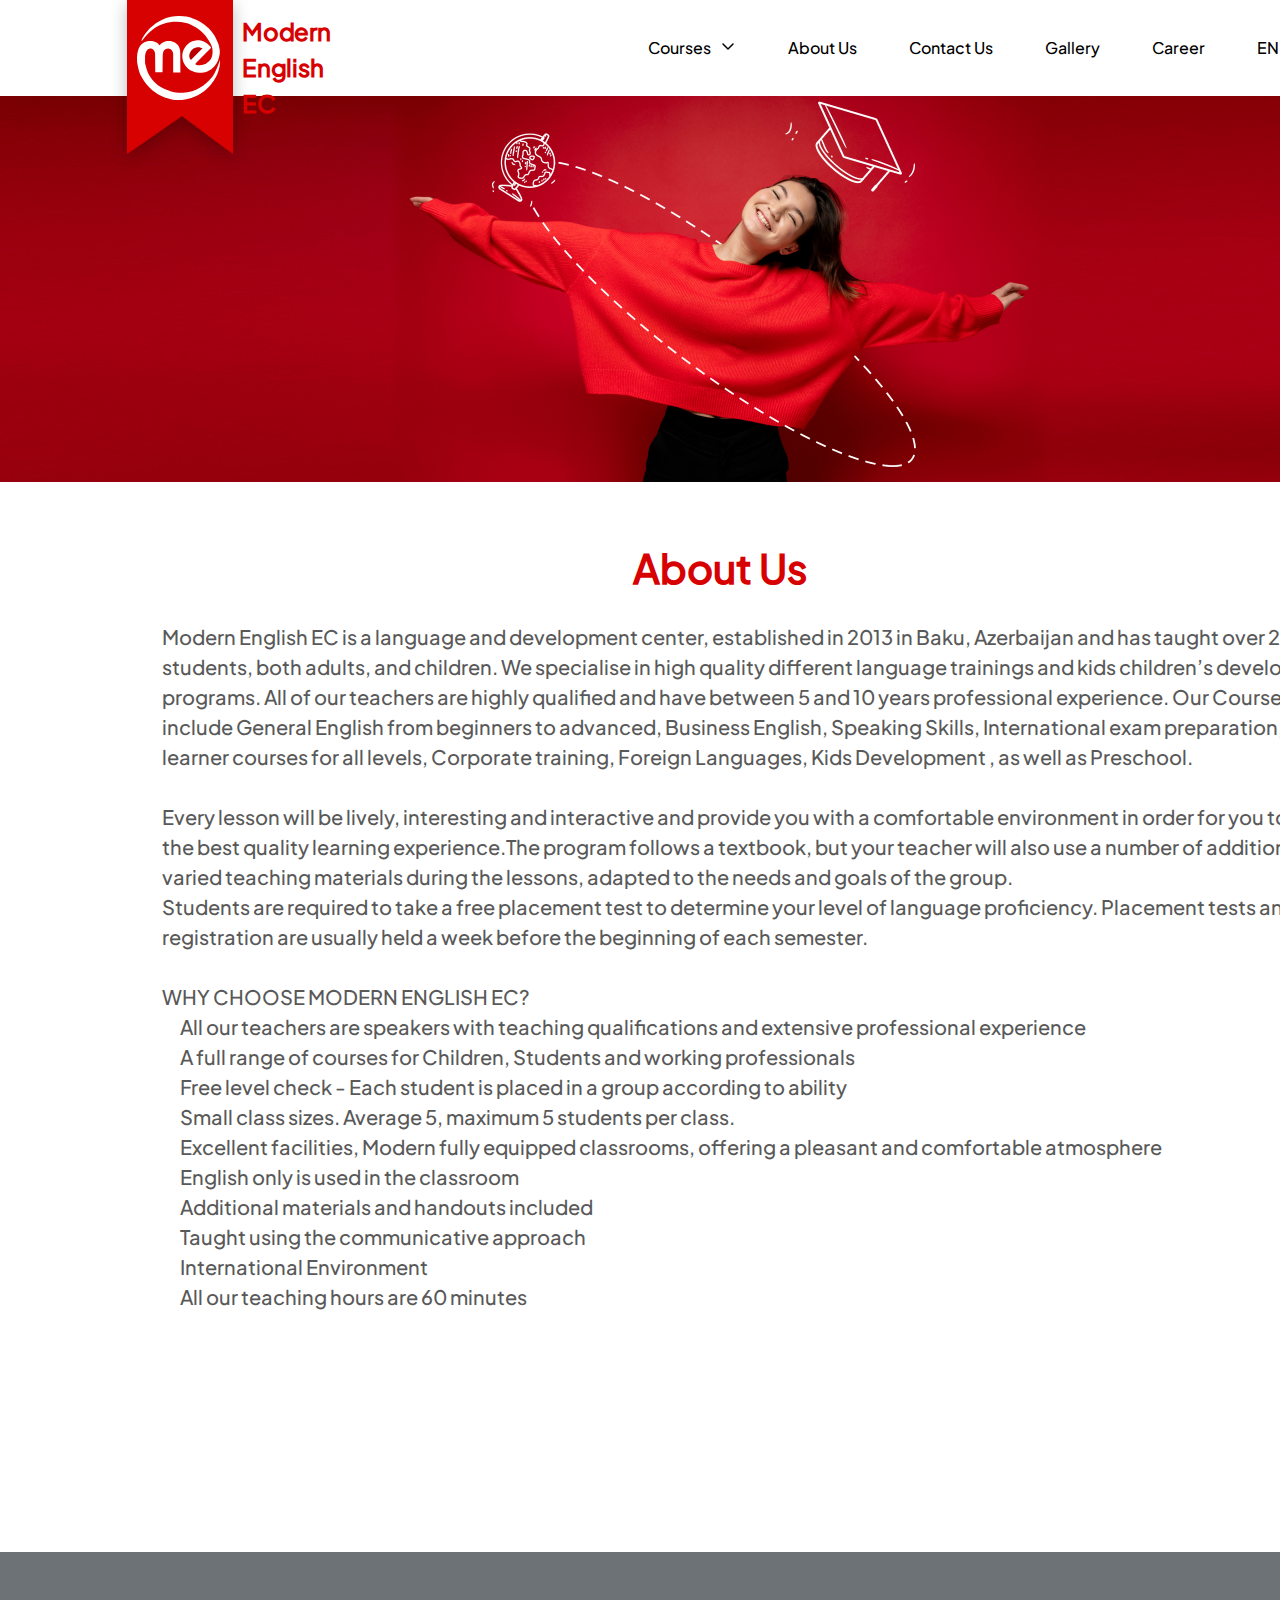
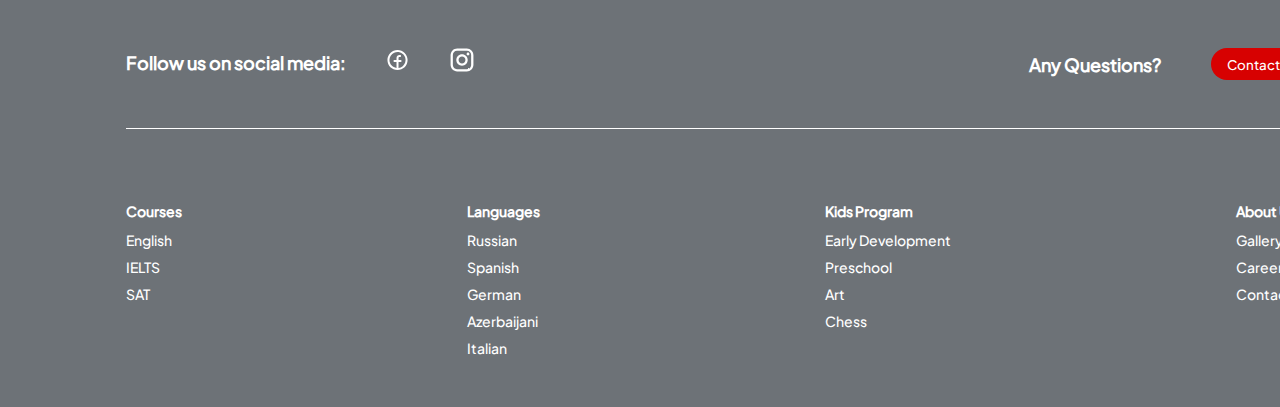
<file: about-us.html>
<!DOCTYPE html>
<html lang="en">
<head>
    <meta charset="UTF-8">
    <meta name="viewport" content="width=device-width, initial-scale=1.0">
    <title>Document</title>
    <link rel="stylesheet" href="./src/css/style.css">
    <link rel="stylesheet" href="https://cdnjs.cloudflare.com/ajax/libs/font-awesome/5.15.1/css/all.min.css" integrity="sha384-GLhlTQ8iGgoNNT+0Z9v0QVzKAmhI6/cYx5nRVYESI470" crossorigin="anonymous">
</head>
<body>
    
        <header id="header">
            <div id="logo-nav">
                <div id="logo">
                    <a href="./index.html">
                        <svg class="logo-img-1" xmlns="http://www.w3.org/2000/svg" width="140" height="175" viewBox="0 0 140 175" fill="none">
                            <g filter="url(#filter0_d_3349_4573)">
                              <path d="M17 0H123V154L72 116L17 154V0Z" fill="#D70101"/>
                            </g>
                            <defs>
                              <filter id="filter0_d_3349_4573" x="0" y="-13" width="140" height="188" filterUnits="userSpaceOnUse" color-interpolation-filters="sRGB">
                                <feFlood flood-opacity="0" result="BackgroundImageFix"/>
                                <feColorMatrix in="SourceAlpha" type="matrix" values="0 0 0 0 0 0 0 0 0 0 0 0 0 0 0 0 0 0 127 0" result="hardAlpha"/>
                                <feOffset dy="4"/>
                                <feGaussianBlur stdDeviation="8.5"/>
                                <feComposite in2="hardAlpha" operator="out"/>
                                <feColorMatrix type="matrix" values="0 0 0 0 0 0 0 0 0 0 0 0 0 0 0 0 0 0 0.25 0"/>
                                <feBlend mode="normal" in2="BackgroundImageFix" result="effect1_dropShadow_3349_4573"/>
                                <feBlend mode="normal" in="SourceGraphic" in2="effect1_dropShadow_3349_4573" result="shape"/>
                              </filter>
                            </defs>
                        </svg>
                        <svg class="logo-img-2" xmlns="http://www.w3.org/2000/svg" width="83" height="84" viewBox="0 0 83 84" fill="none">
                            <path d="M4.62109 25.322V24.937C4.62109 24.3934 4.70873 23.8533 4.88064 23.3376C4.97538 23.0534 5.09519 22.7781 5.23865 22.5151L6.22884 20.6998L8.03756 17.8862L10.6501 14.6707L13.0618 12.0581L16.0763 9.44552L18.8899 7.23487L22.3063 5.22518L25.7228 3.41647L29.7422 1.80872L30.0785 1.71262C32.6627 0.974288 35.3076 0.468391 37.9819 0.200969L41.1974 0H43.081C45.1706 0 47.2562 0.184747 49.3132 0.552082C51.0013 0.853525 52.6653 1.27705 54.2921 1.81931L54.5916 1.91915C56.3782 2.51467 58.1202 3.23625 59.8046 4.07845L62.5 5.42615L63.4693 6.03192C66.0348 7.63538 68.4732 9.43381 70.7629 11.4113L71.7446 12.2591L74.9601 15.8765L77.5727 19.6949L77.8532 20.2092C79.2719 22.8102 80.4927 25.5143 81.5052 28.2987L81.592 28.5375L82.3989 32.3028C82.6641 33.5406 82.7979 34.8029 82.7979 36.0687C82.7979 37.7387 82.5651 39.4006 82.1063 41.0063L81.592 42.8063L81.3842 43.3882C80.8544 44.8718 80.1691 46.2952 79.3399 47.6348L79.0604 48.0862C78.339 49.2516 77.4851 50.3297 76.5159 51.2989C75.7483 52.0665 74.9119 52.7622 74.0173 53.3773L73.3254 53.853C72.5409 54.3923 71.7004 54.8694 70.836 55.2683C69.9772 55.6646 69.0745 55.9918 68.1606 56.2355C67.0694 56.5265 65.9511 56.7047 64.8235 56.7673L62.902 56.8741L62.0792 56.8227C60.4893 56.7233 58.916 56.442 57.3902 55.9842L56.9933 55.8652C56.1108 55.6004 55.2528 55.2601 54.4287 54.8481C53.3817 54.3246 52.3952 53.6881 51.4868 52.95L51.4539 52.9233C50.2494 51.9447 49.1897 50.8003 48.3063 49.5243L47.8293 48.8354L47.2395 47.754C46.8295 47.0023 46.4773 46.2105 46.1924 45.4032C45.6822 43.9577 45.3788 42.4307 45.3023 40.8997C45.2454 39.7625 45.3112 38.6224 45.4984 37.4992L45.5307 37.305C45.7227 36.1532 46.0485 35.0278 46.5017 33.9516C47.115 32.4951 47.9547 31.1446 48.9898 29.9503L49.2262 29.6775C49.7679 29.0524 50.3571 28.4702 50.9885 27.9359L51.2911 27.6798C52.1946 26.9154 53.1973 26.2764 54.2719 25.7805C54.9329 25.4754 55.6182 25.2258 56.3206 25.0342L57.4758 24.7191L58.8044 24.4977C59.5252 24.3776 60.2547 24.3172 60.9854 24.3172C61.859 24.3172 62.7305 24.4035 63.5872 24.5748L63.7874 24.6149C64.8021 24.8178 65.793 25.1256 66.7441 25.5332C67.6638 25.9273 68.5416 26.4128 69.3643 26.9824L69.5053 27.08C70.3266 27.6486 71.0951 28.2899 71.8014 28.9963L72.3276 29.5225C73.0091 30.204 73.6216 30.9511 74.1562 31.753L58.7653 47.3339C58.3275 47.7771 58.4502 48.5187 59.0074 48.7973C59.0581 48.8226 59.111 48.8432 59.1654 48.8587L59.6447 48.9957C60.2057 49.156 60.7864 49.2373 61.3698 49.2373H62.902L64.4163 49.0354C65.413 48.9025 66.3906 48.653 67.3291 48.292C68.1271 47.9851 68.8924 47.5993 69.6138 47.1403L69.7198 47.0728C70.3985 46.6409 71.039 46.1517 71.6343 45.6105L72.1365 45.1539C72.6771 44.6625 73.1553 44.1067 73.5605 43.4989C73.9562 42.9053 74.2794 42.2665 74.5232 41.5961L74.9601 40.3947C75.3599 39.062 75.563 37.6781 75.563 36.2868V35.3705V35.0242C75.563 33.7866 75.4015 32.5542 75.0826 31.3583C74.8674 30.5512 74.5815 29.7646 74.2282 29.0076L73.3523 27.1308C72.1486 24.8569 70.7601 22.6859 69.2008 20.6394L68.3281 19.4939L64.9117 15.8765L61.6962 13.2639L58.6816 11.2542L55.2652 9.44552L51.8487 7.83777L49.2361 7.0339L46.6235 6.43099L44.0109 6.02906L39.7906 5.82809H36.1732L31.3499 6.43099L29.9342 6.79802C27.2641 7.49028 24.6476 8.37509 22.1054 9.44552L19.2918 11.0533L16.0763 13.2639L13.0618 15.6755L10.2482 18.4891L8.23853 20.6998L6.63078 22.7094L4.62109 25.322Z" fill="white"/>
                            <path d="M25.523 56.271H18.2881L18.0872 39.5906V38.3286C18.0872 37.8316 18.0328 37.3362 17.925 36.8511C17.7662 36.1365 17.4932 35.4522 17.1166 34.8245L17.0823 34.7674L16.5808 34.0652C16.2492 33.601 15.821 33.214 15.3257 32.931L15.2223 32.872C14.8579 32.6637 14.4573 32.5262 14.0417 32.4669C13.5302 32.3938 13.0087 32.4408 12.5185 32.6042L12.4144 32.6389C12.1775 32.7179 11.9489 32.8201 11.732 32.944L11.4576 33.1009C10.9241 33.4057 10.4469 33.8001 10.047 34.2666C9.64895 34.731 9.33331 35.2601 9.11373 35.831L8.82699 36.5765C8.57019 37.2442 8.38582 37.9375 8.27705 38.6446L8.20566 39.1086C8.09454 39.8308 8.03874 40.5605 8.03874 41.2912V46.0216L8.23971 48.0313C8.90867 50.9747 9.79683 53.864 10.8968 56.6749L11.0533 57.0749L12.862 60.2904L13.3719 61.0553C14.3704 62.5531 15.4762 63.9766 16.6804 65.3146L18.4891 67.1233L20.9007 69.133L23.3123 70.7407L26.1259 72.1475L26.584 72.3942C28.0181 73.1664 29.5113 73.8231 31.0496 74.3582L33.3608 75.1621L36.9782 76.1669C39.7882 76.5683 42.6232 76.7698 45.4617 76.7698H46.0218L50.4431 76.1669L55.0654 75.1621C57.7405 74.2258 60.335 73.0733 62.8232 71.7161L63.5061 71.3437L65.7167 69.9369L69.1332 67.3243L72.5496 64.1088L75.9661 59.8884L77.7748 56.8739C78.979 54.5993 80.0156 52.2398 80.8763 49.8143L81.7942 47.2274L83 44.0119V44.7872C83 46.6796 82.8657 48.5696 82.5981 50.4429L81.9952 52.8545L81.3923 55.2662L80.3874 57.8788L79.1816 60.4914L77.7748 63.1039L76.569 64.9127L75.3632 66.5204L73.7554 68.7311L71.7458 70.9417C70.4081 72.4132 68.956 73.7764 67.4031 75.0187L66.7215 75.564L64.109 77.3727L61.2954 78.9805L58.0799 80.5882L54.2615 81.995L49.2373 83.2008L47.981 83.4193C45.7412 83.8088 43.472 84.0047 41.1985 84.0047H40.8563C38.8118 84.0047 36.7723 83.8027 34.7676 83.4018L31.3511 82.3969L27.7337 81.3921L24.9201 80.1863L20.9007 78.1766L18.0872 76.3679L15.2736 74.1572L12.46 71.5446L9.44552 68.1282L7.0339 65.1136L5.22518 62.0991L3.2155 58.4817C2.41294 56.4753 1.77414 54.4072 1.30537 52.2977L0.803874 50.041L0.200969 46.8255L0 44.0119V41.1984L0.00956462 41.0549C0.137001 39.1434 0.402462 37.2435 0.803874 35.3703L1.13578 34.2086C1.44928 33.1114 1.89393 32.0559 2.4601 31.0651L2.59777 30.8242C3.00841 30.1056 3.49472 29.4329 4.0484 28.8177L4.08565 28.7763C4.70891 28.0838 5.41639 27.472 6.19159 26.9552C7.0174 26.4047 7.91292 25.9667 8.8545 25.6528L9.01136 25.6006C9.56806 25.415 10.1372 25.2692 10.7146 25.1642L10.9714 25.1175C11.6944 24.9861 12.4278 24.9199 13.1627 24.9199C14.1642 24.9199 15.162 25.0428 16.1337 25.2857L16.2785 25.3219L17.6174 25.7338C18.462 25.9937 19.2645 26.3747 19.9998 26.8649C20.8621 27.4398 21.6204 28.1571 22.2422 28.9862L22.5085 29.3412L22.9104 28.9393L23.0551 28.7946C24.0257 27.824 25.1269 26.9933 26.3269 26.3267L27.0634 25.9584C27.6428 25.6687 28.2494 25.437 28.8744 25.2665L28.947 25.2467C29.7423 25.0298 30.563 24.9199 31.3874 24.9199C31.8982 24.9199 32.4082 24.9621 32.9121 25.0461L33.3158 25.1134C34.148 25.2521 34.9662 25.4646 35.7607 25.7483L36.0832 25.8635C36.945 26.1713 37.7688 26.5766 38.5386 27.0714L39.1062 27.4363C39.8264 27.8993 40.4665 28.4764 41.0013 29.145C41.5313 29.8074 41.951 30.5509 42.2442 31.3469L42.4808 31.9891C42.9622 33.2956 43.2146 34.6753 43.227 36.0675L43.4092 56.472H36.1743V38.2594C36.1743 37.676 36.093 37.0954 35.9327 36.5343L35.9243 36.5049C35.8232 36.1512 35.6896 35.8076 35.5251 35.4786L35.382 35.1924C35.1093 34.647 34.7267 34.1639 34.2583 33.7736C33.9296 33.4997 33.563 33.275 33.1698 33.1065L32.8643 32.9756C32.5266 32.8308 32.1728 32.7272 31.8104 32.6668C31.3725 32.5938 30.9264 32.5847 30.4859 32.6398L30.1848 32.6774C29.7586 32.7307 29.342 32.8435 28.9473 33.0127C28.4111 33.2425 27.9237 33.5725 27.5112 33.985L27.4718 34.0243C27.1128 34.3834 26.814 34.7979 26.587 35.2521C26.4142 35.5975 26.2845 35.9629 26.2007 36.3399L25.9249 37.5809L25.724 39.5906L25.523 56.271Z" fill="white"/>
                            <path d="M53.0772 42.852L53.8675 44.0618L65.5808 32.2779L63.7218 31.6582C62.917 31.3899 62.0742 31.2532 61.2258 31.2532C60.3775 31.2532 59.5346 31.3899 58.7298 31.6582L58.4079 31.7655L58.2729 31.7993C57.0275 32.1106 55.9094 32.8011 55.0733 33.7752L54.5691 34.3634C54.1026 34.9077 53.6921 35.4977 53.3439 36.1244L53.1998 36.3838C52.9755 36.7875 52.7892 37.2112 52.6431 37.6494L52.6009 37.7761C52.3749 38.4539 52.2598 39.1637 52.2598 39.8781V40.1058C52.2598 40.5724 52.3248 41.0367 52.453 41.4853C52.5913 41.9696 52.8018 42.4303 53.0772 42.852Z" fill="#B80000"/>
                        </svg>
                        <div class="logo-txt">
                            <h3>Modern<br> English EC</h3>
                        </div>
                    </a>
                </div>
                <div id="nav">
                    <nav>
                        <div class="nav-item">
                            <span>Courses</span>
                            <svg xmlns="http://www.w3.org/2000/svg" width="16" height="16" viewBox="0 0 16 16" fill="none">
                                <path d="M13 6L8 11L3 6" stroke="black" stroke-width="1.5" stroke-linecap="round" stroke-linejoin="round"/>
                            </svg>
                        </div>
                        <div class="nav-item">
                            <a href="">
                                <span>About Us</span>
                            </a>
                        </div>
                        <div class="nav-item">
                            <a href="">
                                <span>Contact Us</span>
                            </a>
                            </div>
                        <div class="nav-item" style="width: 75px;">
                            <a href="">
                                <span>Gallery</span>
                            </a>
                        </div>
                        <div class="nav-item">
                            <a href="">
                                <span>Career</span>
                            </a>
                        </div>
                        <div class="nav-item">
                            <span>EN</span>
                            <svg xmlns="http://www.w3.org/2000/svg" width="16" height="16" viewBox="0 0 16 16" fill="none">
                                <g id="Icon/Outline/CaretDown">
                                    <path id="Vector" d="M13 6L8 11L3 6" stroke="black" stroke-width="1.5" stroke-linecap="round" stroke-linejoin="round"/>
                                </g>
                            </svg>
                        </div>
                    </nav>
                </div>
            </div>
        </header>
        <main id="about-us-main">
          <div class="background-image">
            <div class="image-container">
                <img src="src/assets/images/medium-shot-woman-posing-with-graduation-background 3.jpg"> 
            </div>
            <div class="image-container">
                <img src="src/assets/images/woman-posing-background.png"> 
            </div>
            <div class="image-container">
                <img src="src/assets/images/medium-shot-woman-posing-with-graduation-background 2 (1).png">
            </div>
          </div>
          
          <div id="about-us-content">
            <h1 id="about-us">About Us</h1>
            <pre>
            Modern English EC is a language and development center, established in 2013 in Baku, Azerbaijan and has taught over 20 500
            students, both adults, and children. We specialise in high quality different language trainings and kids children’s development
            programs. All of our teachers are highly qualified and have between 5 and 10 years professional experience. Our Courses
            include General English from beginners to advanced, Business English, Speaking Skills, International exam preparation, Young
            learner courses for all levels, Corporate training, Foreign Languages, Kids Development , as well as Preschool.

            Every lesson will be lively, interesting and interactive and provide you with a comfortable environment in order for you to receive
            the best quality learning experience.The program follows a textbook, but your teacher will also use a number of additional and
            varied teaching materials during the lessons, adapted to the needs and goals of the group.
            Students are required to take a free placement test to determine your level of language proficiency. Placement tests and 
            registration are usually held a week before the beginning of each semester.

            WHY CHOOSE MODERN ENGLISH EC?
                  All our teachers are speakers with teaching qualifications and extensive professional experience
                  A full range of courses for Children, Students and working professionals
                  Free level check - Each student is placed in a group according to ability
                  Small class sizes. Average 5, maximum 5 students per class.
                  Excellent facilities, Modern fully equipped classrooms, offering a pleasant and comfortable atmosphere
                  English only is used in the classroom
                  Additional materials and handouts included
                  Taught using the communicative approach
                  International Environment
                  All our teaching hours are 60 minutes
              
            </pre>
        </div>

        </main>

        
        <footer>
            <div id="footer-top">
                <div id="sm">
                    <span>Follow us on social media:</span>
                    <a href="">
                        <svg xmlns="http://www.w3.org/2000/svg" width="25" height="25" viewBox="0 0 25 25" fill="none">
                            <path fill-rule="evenodd" clip-rule="evenodd" d="M3.6 12.5C3.60015 10.8835 4.06674 9.30133 4.94378 7.9434C5.82082 6.58548 7.07105 5.50946 8.54446 4.84446C10.0179 4.17947 11.6519 3.95374 13.2504 4.19437C14.8489 4.43499 16.344 5.13175 17.5564 6.20104C18.7687 7.27033 19.6468 8.66672 20.0852 10.2227C20.5236 11.7786 20.5037 13.428 20.028 14.9729C19.5522 16.5179 18.6408 17.8927 17.4031 18.9325C16.1653 19.9723 14.6538 20.6328 13.05 20.8349V14.6H15.15C15.4285 14.6 15.6955 14.4894 15.8925 14.2925C16.0894 14.0955 16.2 13.8285 16.2 13.55C16.2 13.2715 16.0894 13.0045 15.8925 12.8075C15.6955 12.6106 15.4285 12.5 15.15 12.5H13.05V10.4C13.05 10.1215 13.1606 9.85445 13.3575 9.65754C13.5545 9.46062 13.8215 9.35 14.1 9.35H14.625C14.9035 9.35 15.1705 9.23937 15.3675 9.04246C15.5644 8.84555 15.675 8.57848 15.675 8.3C15.675 8.02152 15.5644 7.75445 15.3675 7.55754C15.1705 7.36062 14.9035 7.25 14.625 7.25H14.1C13.2646 7.25 12.4634 7.58187 11.8726 8.17261C11.2819 8.76335 10.95 9.56457 10.95 10.4V12.5H8.85C8.57152 12.5 8.30445 12.6106 8.10754 12.8075C7.91062 13.0045 7.8 13.2715 7.8 13.55C7.8 13.8285 7.91062 14.0955 8.10754 14.2925C8.30445 14.4894 8.57152 14.6 8.85 14.6H10.95V20.8349C8.92003 20.5789 7.05326 19.5909 5.7 18.0563C4.34675 16.5217 3.60003 14.546 3.6 12.5ZM12 23C17.7991 23 22.5 18.2991 22.5 12.5C22.5 6.70085 17.7991 2 12 2C6.20085 2 1.5 6.70085 1.5 12.5C1.5 18.2991 6.20085 23 12 23Z" fill="white"/>
                        </svg>
                    </a>
                    <a href="">
                        <svg xmlns="http://www.w3.org/2000/svg" width="21" height="21" viewBox="0 0 21 21" fill="none">
                            <path d="M6.3 0.5H14.7C17.9 0.5 20.5 3.1 20.5 6.3V14.7C20.5 16.2383 19.8889 17.7135 18.8012 18.8012C17.7135 19.8889 16.2383 20.5 14.7 20.5H6.3C3.1 20.5 0.5 17.9 0.5 14.7V6.3C0.5 4.76174 1.11107 3.28649 2.19878 2.19878C3.28649 1.11107 4.76174 0.5 6.3 0.5ZM6.1 2.5C5.14522 2.5 4.22955 2.87928 3.55442 3.55442C2.87928 4.22955 2.5 5.14522 2.5 6.1V14.9C2.5 16.89 4.11 18.5 6.1 18.5H14.9C15.8548 18.5 16.7705 18.1207 17.4456 17.4456C18.1207 16.7705 18.5 15.8548 18.5 14.9V6.1C18.5 4.11 16.89 2.5 14.9 2.5H6.1ZM15.75 4C16.0815 4 16.3995 4.1317 16.6339 4.36612C16.8683 4.60054 17 4.91848 17 5.25C17 5.58152 16.8683 5.89946 16.6339 6.13388C16.3995 6.3683 16.0815 6.5 15.75 6.5C15.4185 6.5 15.1005 6.3683 14.8661 6.13388C14.6317 5.89946 14.5 5.58152 14.5 5.25C14.5 4.91848 14.6317 4.60054 14.8661 4.36612C15.1005 4.1317 15.4185 4 15.75 4ZM10.5 5.5C11.8261 5.5 13.0979 6.02678 14.0355 6.96447C14.9732 7.90215 15.5 9.17392 15.5 10.5C15.5 11.8261 14.9732 13.0979 14.0355 14.0355C13.0979 14.9732 11.8261 15.5 10.5 15.5C9.17392 15.5 7.90215 14.9732 6.96447 14.0355C6.02678 13.0979 5.5 11.8261 5.5 10.5C5.5 9.17392 6.02678 7.90215 6.96447 6.96447C7.90215 6.02678 9.17392 5.5 10.5 5.5ZM10.5 7.5C9.70435 7.5 8.94129 7.81607 8.37868 8.37868C7.81607 8.94129 7.5 9.70435 7.5 10.5C7.5 11.2956 7.81607 12.0587 8.37868 12.6213C8.94129 13.1839 9.70435 13.5 10.5 13.5C11.2956 13.5 12.0587 13.1839 12.6213 12.6213C13.1839 12.0587 13.5 11.2956 13.5 10.5C13.5 9.70435 13.1839 8.94129 12.6213 8.37868C12.0587 7.81607 11.2956 7.5 10.5 7.5Z" fill="white"/>
                        </svg>
                    </a>
                </div>
                <div id="contact-us">
                    <span>Any Questions?</span>
                    <button>Contact Us</button>
                </div>
            </div>
            <div id="footer-bottom">
                <div class="footer-bar">
                    <h6>Courses</h6>
                    <ul>
                        <a href="">
                            <li>English</li>
                        </a>
                        <a href="">
                            <li>IELTS</li>
                        </a>
                        <a href="">                        
                            <li>SAT</li>
                        </a>
                    </ul>
                </div>
                <div class="footer-bar">
                    <h6>Languages</h6>
                    <ul>
                        <a href="">
                            <li>Russian</li>
                        </a>
                        <a href="">
                            <li>Spanish</li>
                        </a>
                        <a href="">
                            <li>German</li>
                        </a>
                        <a href="">
                            <li>Azerbaijani</li>
                        </a>
                        <a href="">
                            <li>Italian</li>
                        </a>
                    </ul>
                </div>
                <div class="footer-bar">
                    <h6>Kids Program</h6>
                    <ul>
                        <a href="">
                            <li>Early Development</li>
                        </a>
                        <a href="">
                            <li>Preschool</li>
                        </a>
                        <a href="">
                            <li>Art</li>
                        </a>
                        <a href="">
                            <li>Chess</li>
                        </a>
                    </ul>
                </div>
                <div class="footer-bar">
                    <h6>About Us</h6>
                    <ul>
                        <a href="">
                            <li>Gallery</li>
                        </a>
                        <a href="">
                            <li>Career</li>
                        </a>
                        <a href="">
                            <li>Contact Us</li>
                        </a>
                    </ul>
                </div>
            </div>
        </footer>
    
</body>
</html>
</file>
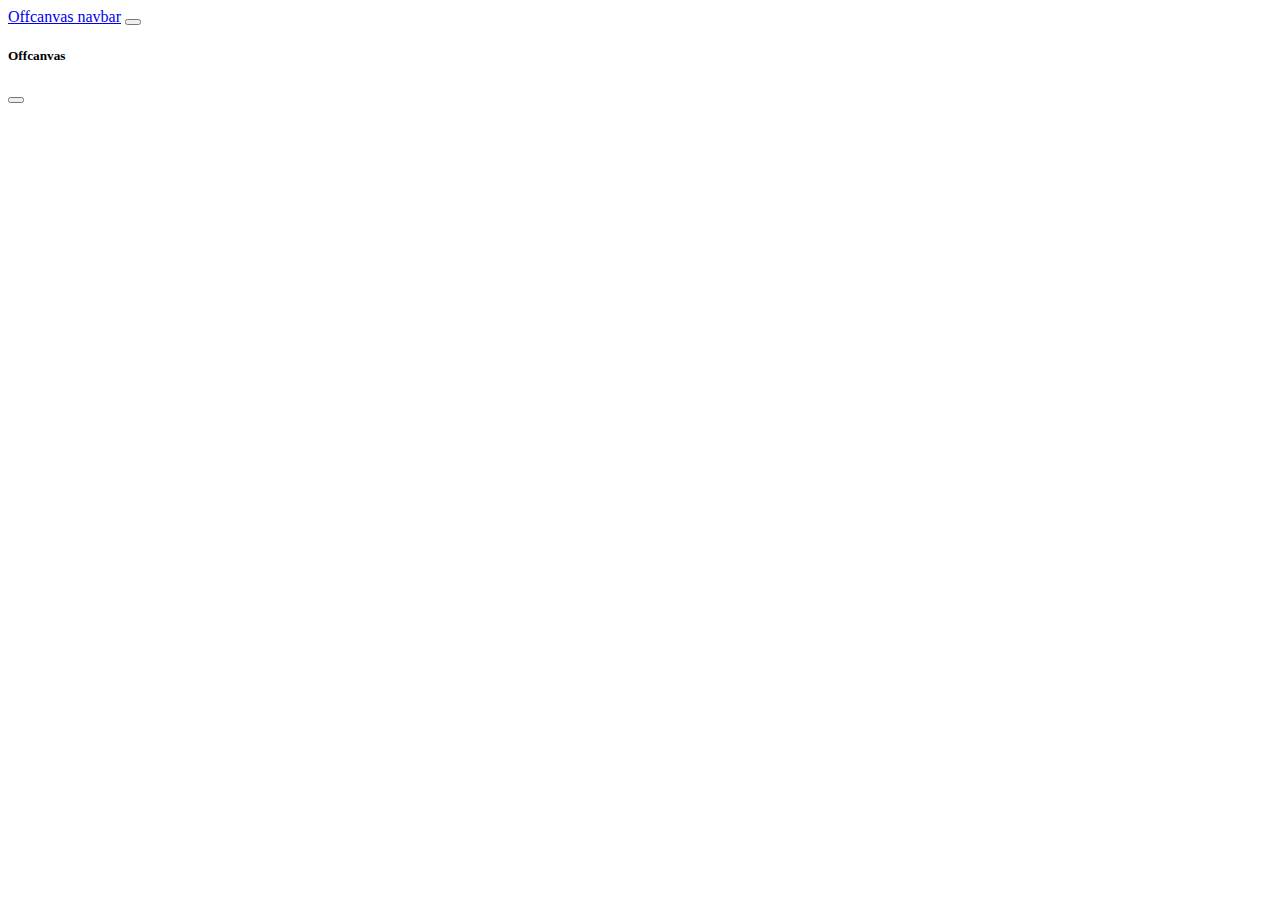
<file: burger.html>
<!DOCTYPE html>
<html lang="en">
<head>
    <meta charset="UTF-8">
    <meta name="viewport" content="width=device-width, initial-scale=1.0">
    <title>Document</title>
    <link href="https://cdn.jsdelivr.net/npm/bootstrap@5.3.2/dist/css/bootstrap.min.css" rel="stylesheet" integrity="sha384-T3c6CoIi6uLrA9TneNEoa7RxnatzjcDSCmG1MXxSR1GAsXEV/Dwwykc2MPK8M2HN" crossorigin="anonymous">
</head>
<body>
    <nav class="navbar bg-body-tertiary fixed-top">
        <div class="container-fluid">
          <a class="navbar-brand" href="#">Offcanvas navbar</a>
          <button class="navbar-toggler" type="button" data-bs-toggle="offcanvas" data-bs-target="#offcanvasNavbar" aria-controls="offcanvasNavbar" aria-label="Toggle navigation">
            <span class="navbar-toggler-icon"></span>
          </button>
          <div class="offcanvas offcanvas-end" tabindex="-1" id="offcanvasNavbar" aria-labelledby="offcanvasNavbarLabel">
            <div class="offcanvas-header">
              <h5 class="offcanvas-title" id="offcanvasNavbarLabel">Offcanvas</h5>
              <button type="button" class="btn-close" data-bs-dismiss="offcanvas" aria-label="Close"></button>
            </div>
            <div class="offcanvas-body">
            </div>
          </div>
        </div>
      </nav>
      <script src="https://cdn.jsdelivr.net/npm/bootstrap@5.3.2/dist/js/bootstrap.bundle.min.js" integrity="sha384-C6RzsynM9kWDrMNeT87bh95OGNyZPhcTNXj1NW7RuBCsyN/o0jlpcV8Qyq46cDfL" crossorigin="anonymous"></script>
</body>
</html>
</file>
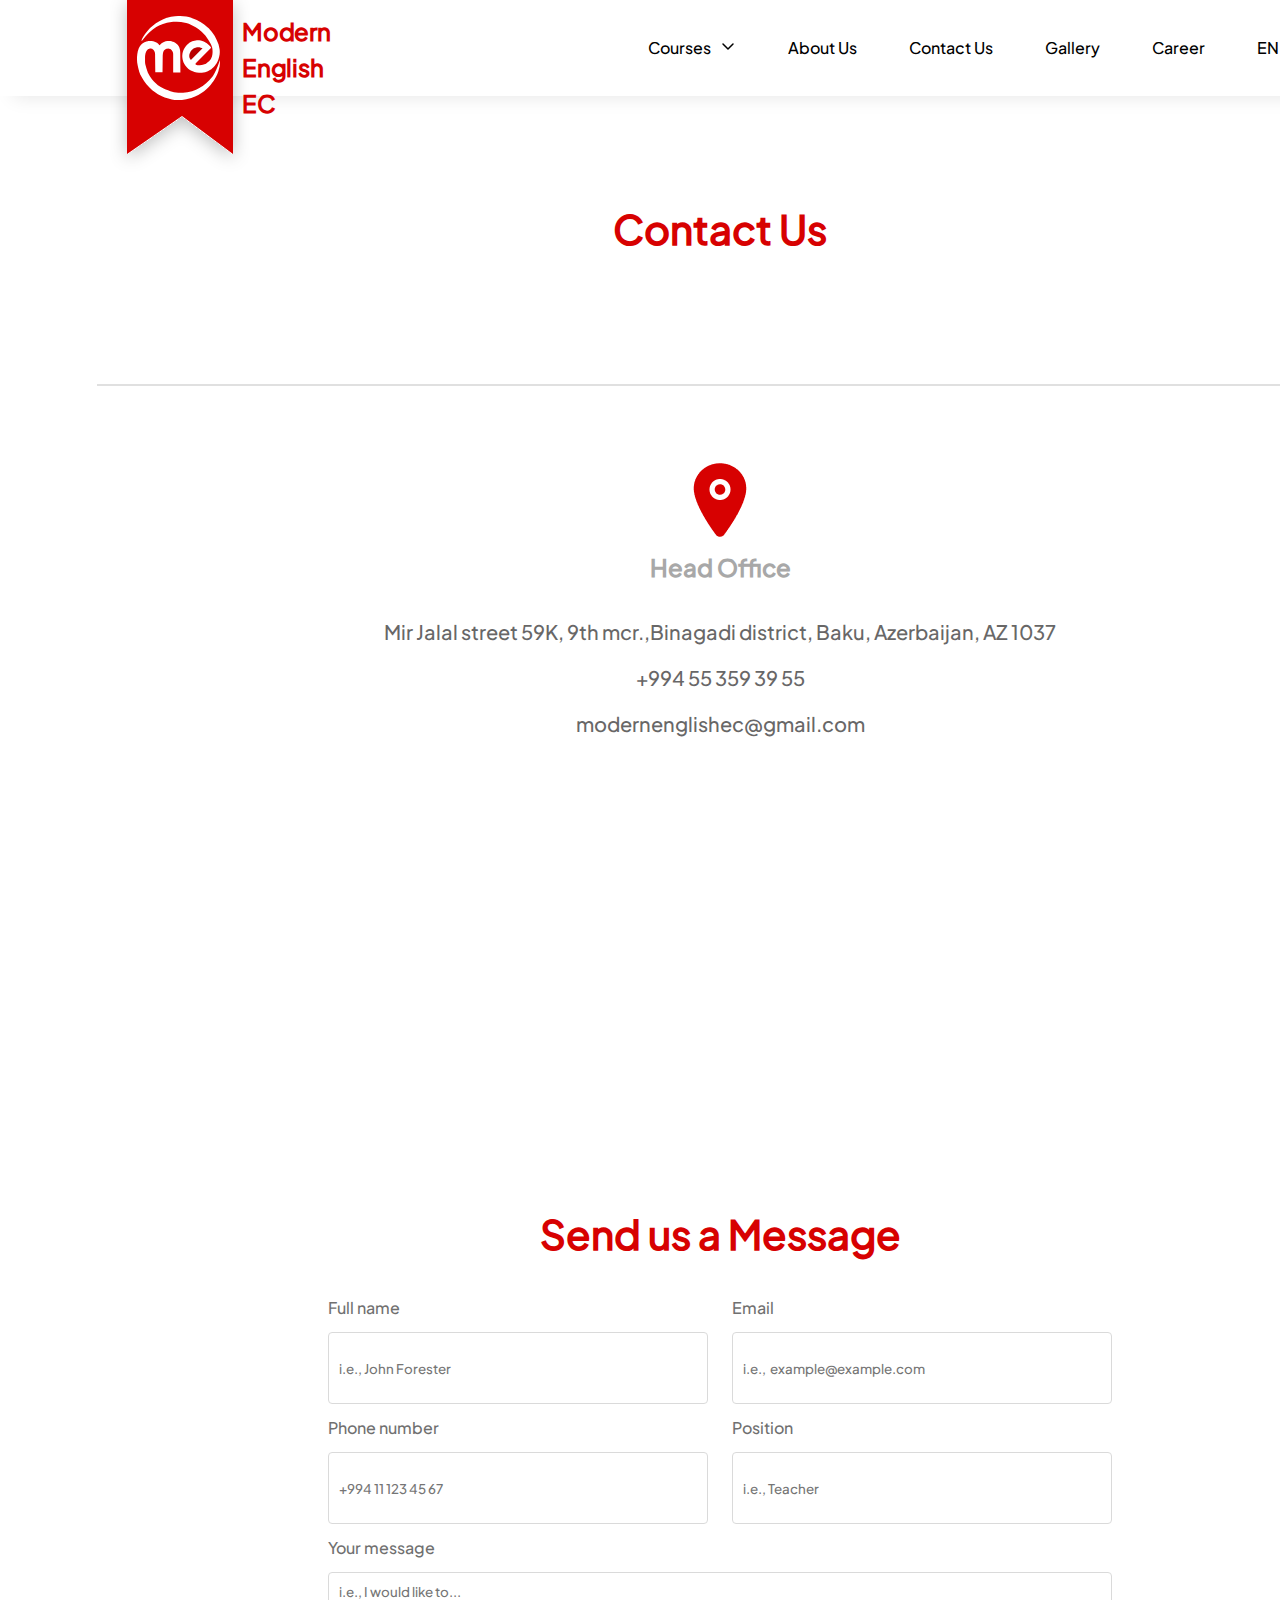
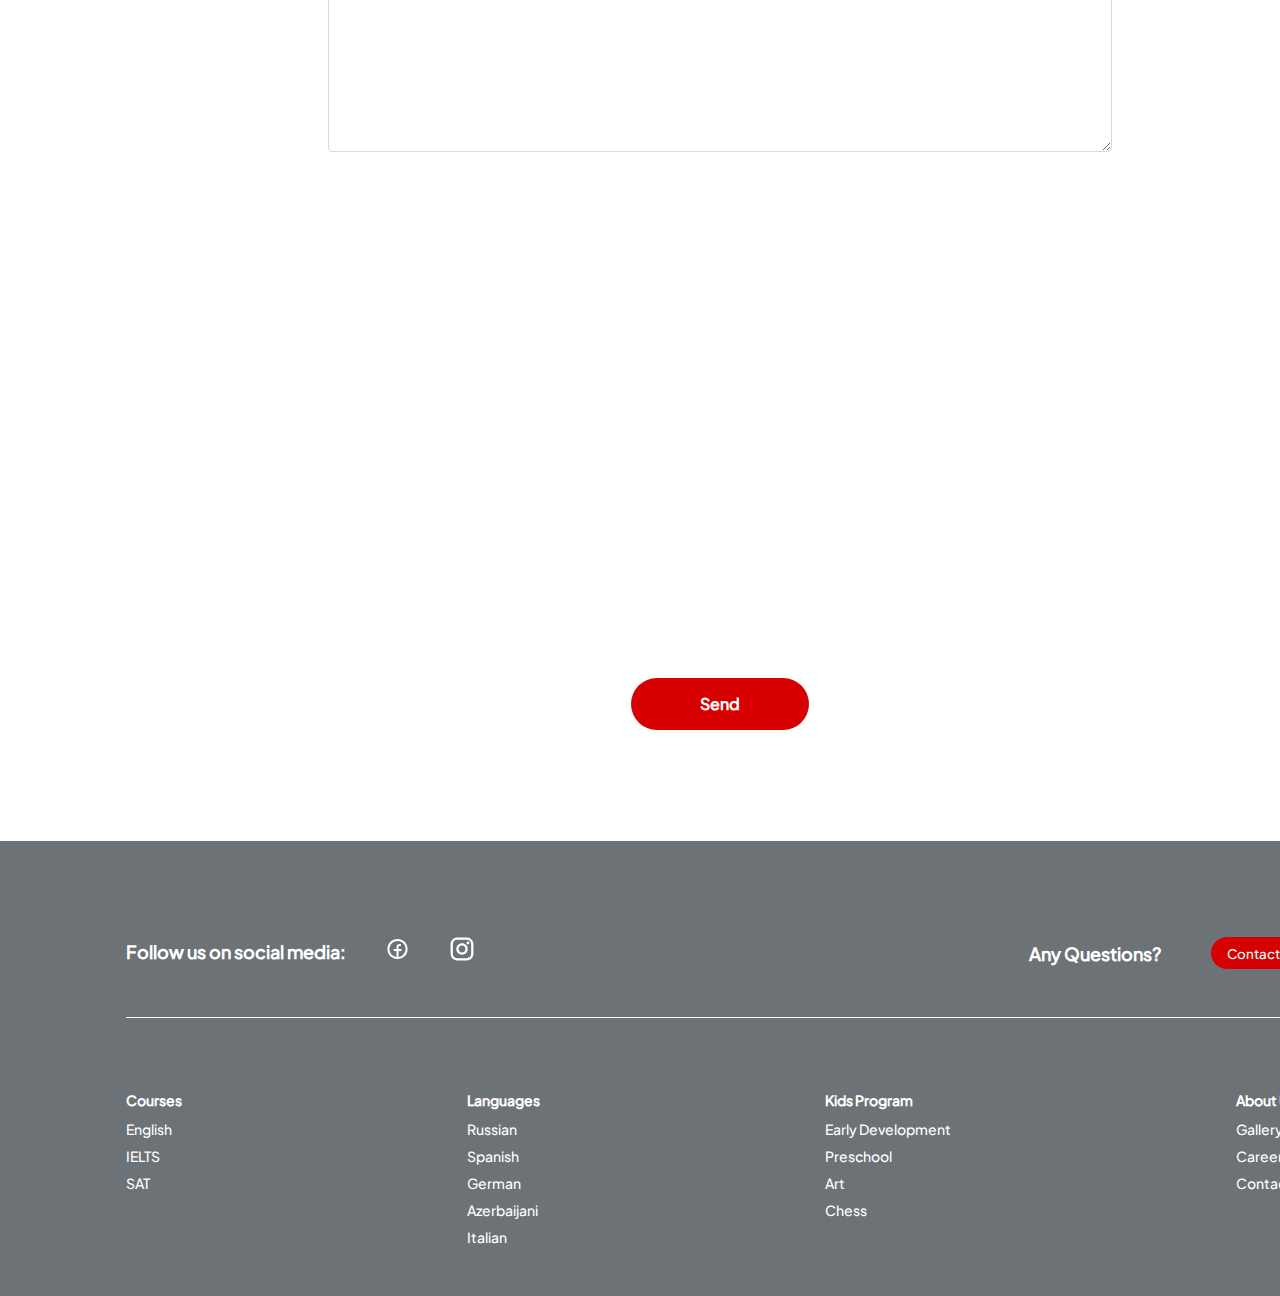
<file: contact-us.html>
<!DOCTYPE html>
<html lang="en">
<head>
    <meta charset="UTF-8">
    <meta name="viewport" content="width=device-width, initial-scale=1.0">
    <title>Document</title>
    <link rel="stylesheet" href="./src/css/style.css">
</head>
<body>
    
        <header id="header">
            <div id="logo-nav">
                <div id="logo">
                    <a href="./index.html">
                        <svg class="logo-img-1" xmlns="http://www.w3.org/2000/svg" width="140" height="175" viewBox="0 0 140 175" fill="none">
                            <g filter="url(#filter0_d_3349_4573)">
                              <path d="M17 0H123V154L72 116L17 154V0Z" fill="#D70101"/>
                            </g>
                            <defs>
                              <filter id="filter0_d_3349_4573" x="0" y="-13" width="140" height="188" filterUnits="userSpaceOnUse" color-interpolation-filters="sRGB">
                                <feFlood flood-opacity="0" result="BackgroundImageFix"/>
                                <feColorMatrix in="SourceAlpha" type="matrix" values="0 0 0 0 0 0 0 0 0 0 0 0 0 0 0 0 0 0 127 0" result="hardAlpha"/>
                                <feOffset dy="4"/>
                                <feGaussianBlur stdDeviation="8.5"/>
                                <feComposite in2="hardAlpha" operator="out"/>
                                <feColorMatrix type="matrix" values="0 0 0 0 0 0 0 0 0 0 0 0 0 0 0 0 0 0 0.25 0"/>
                                <feBlend mode="normal" in2="BackgroundImageFix" result="effect1_dropShadow_3349_4573"/>
                                <feBlend mode="normal" in="SourceGraphic" in2="effect1_dropShadow_3349_4573" result="shape"/>
                              </filter>
                            </defs>
                        </svg>
                        <svg class="logo-img-2" xmlns="http://www.w3.org/2000/svg" width="83" height="84" viewBox="0 0 83 84" fill="none">
                            <path d="M4.62109 25.322V24.937C4.62109 24.3934 4.70873 23.8533 4.88064 23.3376C4.97538 23.0534 5.09519 22.7781 5.23865 22.5151L6.22884 20.6998L8.03756 17.8862L10.6501 14.6707L13.0618 12.0581L16.0763 9.44552L18.8899 7.23487L22.3063 5.22518L25.7228 3.41647L29.7422 1.80872L30.0785 1.71262C32.6627 0.974288 35.3076 0.468391 37.9819 0.200969L41.1974 0H43.081C45.1706 0 47.2562 0.184747 49.3132 0.552082C51.0013 0.853525 52.6653 1.27705 54.2921 1.81931L54.5916 1.91915C56.3782 2.51467 58.1202 3.23625 59.8046 4.07845L62.5 5.42615L63.4693 6.03192C66.0348 7.63538 68.4732 9.43381 70.7629 11.4113L71.7446 12.2591L74.9601 15.8765L77.5727 19.6949L77.8532 20.2092C79.2719 22.8102 80.4927 25.5143 81.5052 28.2987L81.592 28.5375L82.3989 32.3028C82.6641 33.5406 82.7979 34.8029 82.7979 36.0687C82.7979 37.7387 82.5651 39.4006 82.1063 41.0063L81.592 42.8063L81.3842 43.3882C80.8544 44.8718 80.1691 46.2952 79.3399 47.6348L79.0604 48.0862C78.339 49.2516 77.4851 50.3297 76.5159 51.2989C75.7483 52.0665 74.9119 52.7622 74.0173 53.3773L73.3254 53.853C72.5409 54.3923 71.7004 54.8694 70.836 55.2683C69.9772 55.6646 69.0745 55.9918 68.1606 56.2355C67.0694 56.5265 65.9511 56.7047 64.8235 56.7673L62.902 56.8741L62.0792 56.8227C60.4893 56.7233 58.916 56.442 57.3902 55.9842L56.9933 55.8652C56.1108 55.6004 55.2528 55.2601 54.4287 54.8481C53.3817 54.3246 52.3952 53.6881 51.4868 52.95L51.4539 52.9233C50.2494 51.9447 49.1897 50.8003 48.3063 49.5243L47.8293 48.8354L47.2395 47.754C46.8295 47.0023 46.4773 46.2105 46.1924 45.4032C45.6822 43.9577 45.3788 42.4307 45.3023 40.8997C45.2454 39.7625 45.3112 38.6224 45.4984 37.4992L45.5307 37.305C45.7227 36.1532 46.0485 35.0278 46.5017 33.9516C47.115 32.4951 47.9547 31.1446 48.9898 29.9503L49.2262 29.6775C49.7679 29.0524 50.3571 28.4702 50.9885 27.9359L51.2911 27.6798C52.1946 26.9154 53.1973 26.2764 54.2719 25.7805C54.9329 25.4754 55.6182 25.2258 56.3206 25.0342L57.4758 24.7191L58.8044 24.4977C59.5252 24.3776 60.2547 24.3172 60.9854 24.3172C61.859 24.3172 62.7305 24.4035 63.5872 24.5748L63.7874 24.6149C64.8021 24.8178 65.793 25.1256 66.7441 25.5332C67.6638 25.9273 68.5416 26.4128 69.3643 26.9824L69.5053 27.08C70.3266 27.6486 71.0951 28.2899 71.8014 28.9963L72.3276 29.5225C73.0091 30.204 73.6216 30.9511 74.1562 31.753L58.7653 47.3339C58.3275 47.7771 58.4502 48.5187 59.0074 48.7973C59.0581 48.8226 59.111 48.8432 59.1654 48.8587L59.6447 48.9957C60.2057 49.156 60.7864 49.2373 61.3698 49.2373H62.902L64.4163 49.0354C65.413 48.9025 66.3906 48.653 67.3291 48.292C68.1271 47.9851 68.8924 47.5993 69.6138 47.1403L69.7198 47.0728C70.3985 46.6409 71.039 46.1517 71.6343 45.6105L72.1365 45.1539C72.6771 44.6625 73.1553 44.1067 73.5605 43.4989C73.9562 42.9053 74.2794 42.2665 74.5232 41.5961L74.9601 40.3947C75.3599 39.062 75.563 37.6781 75.563 36.2868V35.3705V35.0242C75.563 33.7866 75.4015 32.5542 75.0826 31.3583C74.8674 30.5512 74.5815 29.7646 74.2282 29.0076L73.3523 27.1308C72.1486 24.8569 70.7601 22.6859 69.2008 20.6394L68.3281 19.4939L64.9117 15.8765L61.6962 13.2639L58.6816 11.2542L55.2652 9.44552L51.8487 7.83777L49.2361 7.0339L46.6235 6.43099L44.0109 6.02906L39.7906 5.82809H36.1732L31.3499 6.43099L29.9342 6.79802C27.2641 7.49028 24.6476 8.37509 22.1054 9.44552L19.2918 11.0533L16.0763 13.2639L13.0618 15.6755L10.2482 18.4891L8.23853 20.6998L6.63078 22.7094L4.62109 25.322Z" fill="white"/>
                            <path d="M25.523 56.271H18.2881L18.0872 39.5906V38.3286C18.0872 37.8316 18.0328 37.3362 17.925 36.8511C17.7662 36.1365 17.4932 35.4522 17.1166 34.8245L17.0823 34.7674L16.5808 34.0652C16.2492 33.601 15.821 33.214 15.3257 32.931L15.2223 32.872C14.8579 32.6637 14.4573 32.5262 14.0417 32.4669C13.5302 32.3938 13.0087 32.4408 12.5185 32.6042L12.4144 32.6389C12.1775 32.7179 11.9489 32.8201 11.732 32.944L11.4576 33.1009C10.9241 33.4057 10.4469 33.8001 10.047 34.2666C9.64895 34.731 9.33331 35.2601 9.11373 35.831L8.82699 36.5765C8.57019 37.2442 8.38582 37.9375 8.27705 38.6446L8.20566 39.1086C8.09454 39.8308 8.03874 40.5605 8.03874 41.2912V46.0216L8.23971 48.0313C8.90867 50.9747 9.79683 53.864 10.8968 56.6749L11.0533 57.0749L12.862 60.2904L13.3719 61.0553C14.3704 62.5531 15.4762 63.9766 16.6804 65.3146L18.4891 67.1233L20.9007 69.133L23.3123 70.7407L26.1259 72.1475L26.584 72.3942C28.0181 73.1664 29.5113 73.8231 31.0496 74.3582L33.3608 75.1621L36.9782 76.1669C39.7882 76.5683 42.6232 76.7698 45.4617 76.7698H46.0218L50.4431 76.1669L55.0654 75.1621C57.7405 74.2258 60.335 73.0733 62.8232 71.7161L63.5061 71.3437L65.7167 69.9369L69.1332 67.3243L72.5496 64.1088L75.9661 59.8884L77.7748 56.8739C78.979 54.5993 80.0156 52.2398 80.8763 49.8143L81.7942 47.2274L83 44.0119V44.7872C83 46.6796 82.8657 48.5696 82.5981 50.4429L81.9952 52.8545L81.3923 55.2662L80.3874 57.8788L79.1816 60.4914L77.7748 63.1039L76.569 64.9127L75.3632 66.5204L73.7554 68.7311L71.7458 70.9417C70.4081 72.4132 68.956 73.7764 67.4031 75.0187L66.7215 75.564L64.109 77.3727L61.2954 78.9805L58.0799 80.5882L54.2615 81.995L49.2373 83.2008L47.981 83.4193C45.7412 83.8088 43.472 84.0047 41.1985 84.0047H40.8563C38.8118 84.0047 36.7723 83.8027 34.7676 83.4018L31.3511 82.3969L27.7337 81.3921L24.9201 80.1863L20.9007 78.1766L18.0872 76.3679L15.2736 74.1572L12.46 71.5446L9.44552 68.1282L7.0339 65.1136L5.22518 62.0991L3.2155 58.4817C2.41294 56.4753 1.77414 54.4072 1.30537 52.2977L0.803874 50.041L0.200969 46.8255L0 44.0119V41.1984L0.00956462 41.0549C0.137001 39.1434 0.402462 37.2435 0.803874 35.3703L1.13578 34.2086C1.44928 33.1114 1.89393 32.0559 2.4601 31.0651L2.59777 30.8242C3.00841 30.1056 3.49472 29.4329 4.0484 28.8177L4.08565 28.7763C4.70891 28.0838 5.41639 27.472 6.19159 26.9552C7.0174 26.4047 7.91292 25.9667 8.8545 25.6528L9.01136 25.6006C9.56806 25.415 10.1372 25.2692 10.7146 25.1642L10.9714 25.1175C11.6944 24.9861 12.4278 24.9199 13.1627 24.9199C14.1642 24.9199 15.162 25.0428 16.1337 25.2857L16.2785 25.3219L17.6174 25.7338C18.462 25.9937 19.2645 26.3747 19.9998 26.8649C20.8621 27.4398 21.6204 28.1571 22.2422 28.9862L22.5085 29.3412L22.9104 28.9393L23.0551 28.7946C24.0257 27.824 25.1269 26.9933 26.3269 26.3267L27.0634 25.9584C27.6428 25.6687 28.2494 25.437 28.8744 25.2665L28.947 25.2467C29.7423 25.0298 30.563 24.9199 31.3874 24.9199C31.8982 24.9199 32.4082 24.9621 32.9121 25.0461L33.3158 25.1134C34.148 25.2521 34.9662 25.4646 35.7607 25.7483L36.0832 25.8635C36.945 26.1713 37.7688 26.5766 38.5386 27.0714L39.1062 27.4363C39.8264 27.8993 40.4665 28.4764 41.0013 29.145C41.5313 29.8074 41.951 30.5509 42.2442 31.3469L42.4808 31.9891C42.9622 33.2956 43.2146 34.6753 43.227 36.0675L43.4092 56.472H36.1743V38.2594C36.1743 37.676 36.093 37.0954 35.9327 36.5343L35.9243 36.5049C35.8232 36.1512 35.6896 35.8076 35.5251 35.4786L35.382 35.1924C35.1093 34.647 34.7267 34.1639 34.2583 33.7736C33.9296 33.4997 33.563 33.275 33.1698 33.1065L32.8643 32.9756C32.5266 32.8308 32.1728 32.7272 31.8104 32.6668C31.3725 32.5938 30.9264 32.5847 30.4859 32.6398L30.1848 32.6774C29.7586 32.7307 29.342 32.8435 28.9473 33.0127C28.4111 33.2425 27.9237 33.5725 27.5112 33.985L27.4718 34.0243C27.1128 34.3834 26.814 34.7979 26.587 35.2521C26.4142 35.5975 26.2845 35.9629 26.2007 36.3399L25.9249 37.5809L25.724 39.5906L25.523 56.271Z" fill="white"/>
                            <path d="M53.0772 42.852L53.8675 44.0618L65.5808 32.2779L63.7218 31.6582C62.917 31.3899 62.0742 31.2532 61.2258 31.2532C60.3775 31.2532 59.5346 31.3899 58.7298 31.6582L58.4079 31.7655L58.2729 31.7993C57.0275 32.1106 55.9094 32.8011 55.0733 33.7752L54.5691 34.3634C54.1026 34.9077 53.6921 35.4977 53.3439 36.1244L53.1998 36.3838C52.9755 36.7875 52.7892 37.2112 52.6431 37.6494L52.6009 37.7761C52.3749 38.4539 52.2598 39.1637 52.2598 39.8781V40.1058C52.2598 40.5724 52.3248 41.0367 52.453 41.4853C52.5913 41.9696 52.8018 42.4303 53.0772 42.852Z" fill="#B80000"/>
                        </svg>
                        <div class="logo-txt">
                            <h3>Modern<br> English EC</h3>
                        </div>
                    </a>
                </div>
                <div id="nav">
                    <nav>
                        <div class="nav-item">
                            <span>Courses</span>
                            <svg xmlns="http://www.w3.org/2000/svg" width="16" height="16" viewBox="0 0 16 16" fill="none">
                                <path d="M13 6L8 11L3 6" stroke="black" stroke-width="1.5" stroke-linecap="round" stroke-linejoin="round"/>
                            </svg>
                        </div>
                        <div class="nav-item">
                            <a href="">
                                <span>About Us</span>
                            </a>
                        </div>
                        <div class="nav-item">
                            <a href="">
                                <span>Contact Us</span>
                            </a>
                            </div>
                        <div class="nav-item" style="width: 75px;">
                            <a href="">
                                <span>Gallery</span>
                            </a>
                        </div>
                        <div class="nav-item">
                            <a href="">
                                <span>Career</span>
                            </a>
                        </div>
                        <div class="nav-item">
                            <span>EN</span>
                            <svg xmlns="http://www.w3.org/2000/svg" width="16" height="16" viewBox="0 0 16 16" fill="none">
                                <g id="Icon/Outline/CaretDown">
                                    <path id="Vector" d="M13 6L8 11L3 6" stroke="black" stroke-width="1.5" stroke-linecap="round" stroke-linejoin="round"/>
                                </g>
                            </svg>
                        </div>
                    </nav>
                </div>
            </div>
        </header>
        <main>
        
          <p class="title-contact-us">Contact Us</p>
          <div class="bottom-line"></div>
          <div class="contact-us">
            <img class="location-icon" src="src/assets/images/ion_location.png">
            <p class="head-office">Head Office</p>
            <p class="paragraph">Mir Jalal street 59K, 9th mcr.,Binagadi district, Baku, Azerbaijan, AZ 1037</p>
            <p class="paragraph">+994 55 359 39 55</p>
            <p class="paragraph">modernenglishec@gmail.com</p>
            <p><iframe src="https://www.google.com/maps/embed?pb=!1m18!1m12!1m3!1d3037.557495956984!2d49.80810987552781!3d40.418652655523!2m3!1f0!2f0!3f0!3m2!1i1024!2i768!4f13.1!3m3!1m2!1s0x403087bafd5528d3%3A0x2f44cf6efdd059ef!2sModern%20English%20Education%20Center!5e0!3m2!1str!2saz!4v1702465777202!5m2!1str!2saz" width="1188" height="380" style="border:0; margin-top: 30px;" allowfullscreen="" loading="lazy" referrerpolicy="no-referrer-when-downgrade"></iframe></p>
          </div>
        
        <div>
          <p class="title-message">Send us a Message</p>
          <div class="form-container">
           
            <div style="display: flex; flex-direction: row; gap: 24px ">
              <div>
                <label  class="form-components"  for="fname" >Full name</label>
                <input class="inputs" type="text" id="fname" placeholder="i.e., John Forester">
              </div>
              <div>
                <label class="form-components"   type="email" >Email</label>
                <input class="inputs" type="email" id="email" placeholder="i.e.,  example@example.com ">
              </div>

            </div>
            <div style="display: flex; flex-direction: row; gap: 24px  ">
              <div >
                <label class="form-components"   for="pnumber" >Phone number</label>
                <input class="inputs" type="number" id="pnumber" placeholder="+994 11 123 45 67">
              </div>
              <div>
                <label class="form-components"   for="position" >Position</label>
                <input class="inputs" type="text" id="position" placeholder="i.e., Teacher ">
              </div>

            </div>
            <div>
            <label class="form-components"   for="message" >Your message</label>
            <textarea  id="message" placeholder="i.e., I would like to..."></textarea>
            </div>
         
        </div>
        <button class="send-button">Send</button>
        

        </main>

        
        <footer>
            <div id="footer-top">
                <div id="sm">
                    <span>Follow us on social media:</span>
                    <a href="">
                        <svg xmlns="http://www.w3.org/2000/svg" width="25" height="25" viewBox="0 0 25 25" fill="none">
                            <path fill-rule="evenodd" clip-rule="evenodd" d="M3.6 12.5C3.60015 10.8835 4.06674 9.30133 4.94378 7.9434C5.82082 6.58548 7.07105 5.50946 8.54446 4.84446C10.0179 4.17947 11.6519 3.95374 13.2504 4.19437C14.8489 4.43499 16.344 5.13175 17.5564 6.20104C18.7687 7.27033 19.6468 8.66672 20.0852 10.2227C20.5236 11.7786 20.5037 13.428 20.028 14.9729C19.5522 16.5179 18.6408 17.8927 17.4031 18.9325C16.1653 19.9723 14.6538 20.6328 13.05 20.8349V14.6H15.15C15.4285 14.6 15.6955 14.4894 15.8925 14.2925C16.0894 14.0955 16.2 13.8285 16.2 13.55C16.2 13.2715 16.0894 13.0045 15.8925 12.8075C15.6955 12.6106 15.4285 12.5 15.15 12.5H13.05V10.4C13.05 10.1215 13.1606 9.85445 13.3575 9.65754C13.5545 9.46062 13.8215 9.35 14.1 9.35H14.625C14.9035 9.35 15.1705 9.23937 15.3675 9.04246C15.5644 8.84555 15.675 8.57848 15.675 8.3C15.675 8.02152 15.5644 7.75445 15.3675 7.55754C15.1705 7.36062 14.9035 7.25 14.625 7.25H14.1C13.2646 7.25 12.4634 7.58187 11.8726 8.17261C11.2819 8.76335 10.95 9.56457 10.95 10.4V12.5H8.85C8.57152 12.5 8.30445 12.6106 8.10754 12.8075C7.91062 13.0045 7.8 13.2715 7.8 13.55C7.8 13.8285 7.91062 14.0955 8.10754 14.2925C8.30445 14.4894 8.57152 14.6 8.85 14.6H10.95V20.8349C8.92003 20.5789 7.05326 19.5909 5.7 18.0563C4.34675 16.5217 3.60003 14.546 3.6 12.5ZM12 23C17.7991 23 22.5 18.2991 22.5 12.5C22.5 6.70085 17.7991 2 12 2C6.20085 2 1.5 6.70085 1.5 12.5C1.5 18.2991 6.20085 23 12 23Z" fill="white"/>
                        </svg>
                    </a>
                    <a href="">
                        <svg xmlns="http://www.w3.org/2000/svg" width="21" height="21" viewBox="0 0 21 21" fill="none">
                            <path d="M6.3 0.5H14.7C17.9 0.5 20.5 3.1 20.5 6.3V14.7C20.5 16.2383 19.8889 17.7135 18.8012 18.8012C17.7135 19.8889 16.2383 20.5 14.7 20.5H6.3C3.1 20.5 0.5 17.9 0.5 14.7V6.3C0.5 4.76174 1.11107 3.28649 2.19878 2.19878C3.28649 1.11107 4.76174 0.5 6.3 0.5ZM6.1 2.5C5.14522 2.5 4.22955 2.87928 3.55442 3.55442C2.87928 4.22955 2.5 5.14522 2.5 6.1V14.9C2.5 16.89 4.11 18.5 6.1 18.5H14.9C15.8548 18.5 16.7705 18.1207 17.4456 17.4456C18.1207 16.7705 18.5 15.8548 18.5 14.9V6.1C18.5 4.11 16.89 2.5 14.9 2.5H6.1ZM15.75 4C16.0815 4 16.3995 4.1317 16.6339 4.36612C16.8683 4.60054 17 4.91848 17 5.25C17 5.58152 16.8683 5.89946 16.6339 6.13388C16.3995 6.3683 16.0815 6.5 15.75 6.5C15.4185 6.5 15.1005 6.3683 14.8661 6.13388C14.6317 5.89946 14.5 5.58152 14.5 5.25C14.5 4.91848 14.6317 4.60054 14.8661 4.36612C15.1005 4.1317 15.4185 4 15.75 4ZM10.5 5.5C11.8261 5.5 13.0979 6.02678 14.0355 6.96447C14.9732 7.90215 15.5 9.17392 15.5 10.5C15.5 11.8261 14.9732 13.0979 14.0355 14.0355C13.0979 14.9732 11.8261 15.5 10.5 15.5C9.17392 15.5 7.90215 14.9732 6.96447 14.0355C6.02678 13.0979 5.5 11.8261 5.5 10.5C5.5 9.17392 6.02678 7.90215 6.96447 6.96447C7.90215 6.02678 9.17392 5.5 10.5 5.5ZM10.5 7.5C9.70435 7.5 8.94129 7.81607 8.37868 8.37868C7.81607 8.94129 7.5 9.70435 7.5 10.5C7.5 11.2956 7.81607 12.0587 8.37868 12.6213C8.94129 13.1839 9.70435 13.5 10.5 13.5C11.2956 13.5 12.0587 13.1839 12.6213 12.6213C13.1839 12.0587 13.5 11.2956 13.5 10.5C13.5 9.70435 13.1839 8.94129 12.6213 8.37868C12.0587 7.81607 11.2956 7.5 10.5 7.5Z" fill="white"/>
                        </svg>
                    </a>
                </div>
                <div id="contact-us">
                    <span>Any Questions?</span>
                    <button>Contact Us</button>
                </div>
            </div>
            <div id="footer-bottom">
                <div class="footer-bar">
                    <h6>Courses</h6>
                    <ul>
                        <a href="">
                            <li>English</li>
                        </a>
                        <a href="">
                            <li>IELTS</li>
                        </a>
                        <a href="">                        
                            <li>SAT</li>
                        </a>
                    </ul>
                </div>
                <div class="footer-bar">
                    <h6>Languages</h6>
                    <ul>
                        <a href="">
                            <li>Russian</li>
                        </a>
                        <a href="">
                            <li>Spanish</li>
                        </a>
                        <a href="">
                            <li>German</li>
                        </a>
                        <a href="">
                            <li>Azerbaijani</li>
                        </a>
                        <a href="">
                            <li>Italian</li>
                        </a>
                    </ul>
                </div>
                <div class="footer-bar">
                    <h6>Kids Program</h6>
                    <ul>
                        <a href="">
                            <li>Early Development</li>
                        </a>
                        <a href="">
                            <li>Preschool</li>
                        </a>
                        <a href="">
                            <li>Art</li>
                        </a>
                        <a href="">
                            <li>Chess</li>
                        </a>
                    </ul>
                </div>
                <div class="footer-bar">
                    <h6>About Us</h6>
                    <ul>
                        <a href="">
                            <li>Gallery</li>
                        </a>
                        <a href="">
                            <li>Career</li>
                        </a>
                        <a href="">
                            <li>Contact Us</li>
                        </a>
                    </ul>
                </div>
            </div>
        </footer>

</body>
</html>
</file>
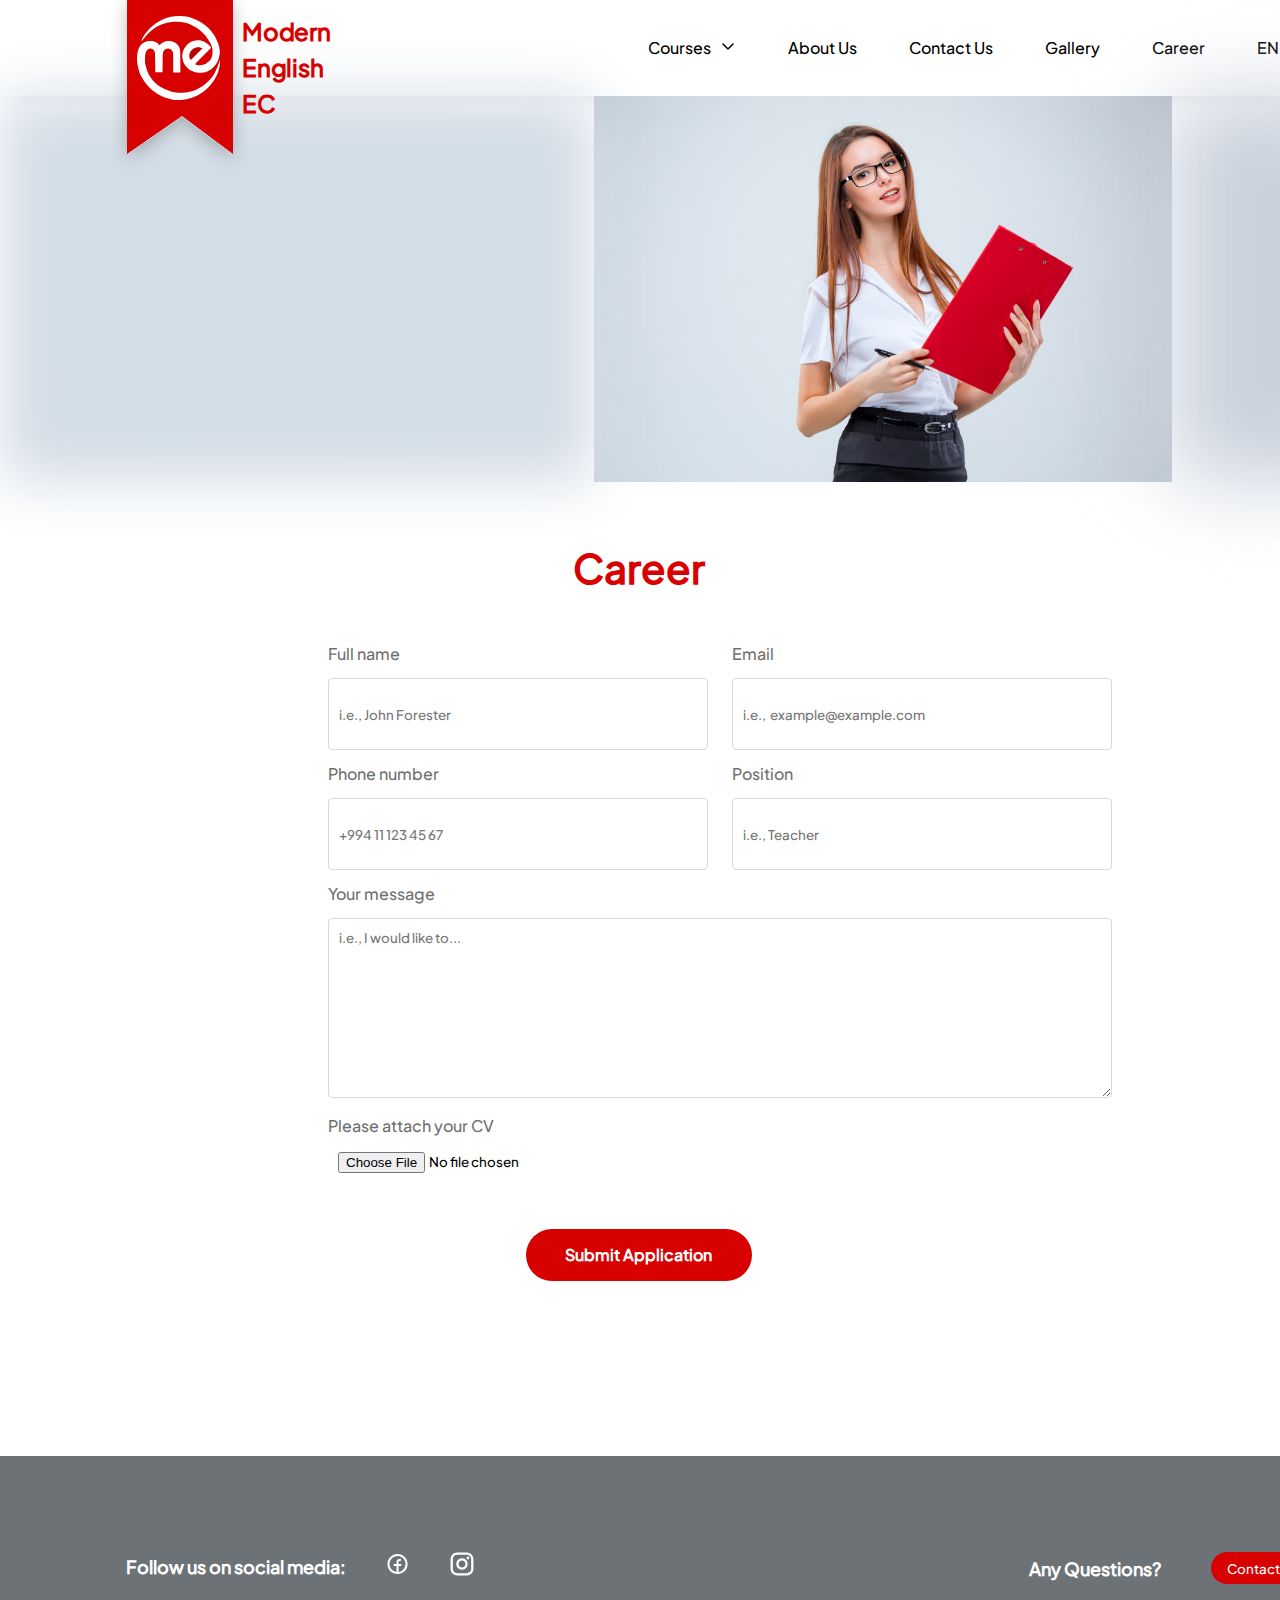
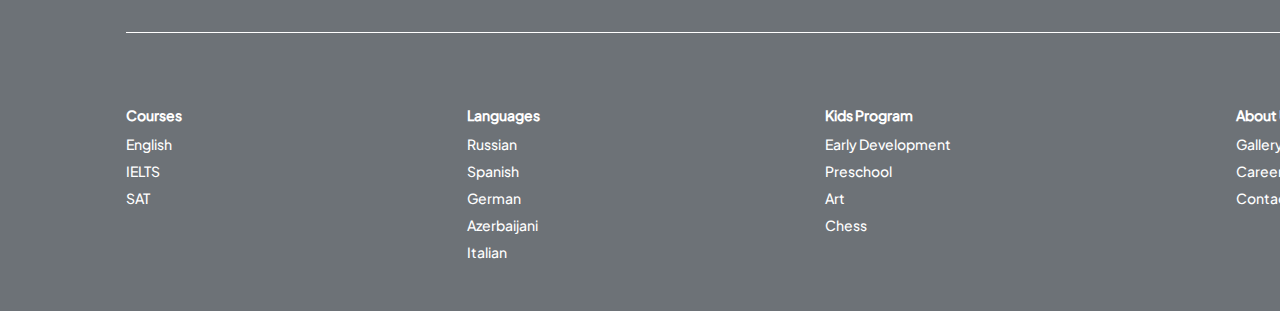
<file: form.html>
<!DOCTYPE html>
<html lang="en">
<head>
    <meta charset="UTF-8">
    <meta name="viewport" content="width=device-width, initial-scale=1.0">
    <title>Document</title>
    <link rel="stylesheet" href="./src/css/style.css">
    <link rel="stylesheet" href="https://cdnjs.cloudflare.com/ajax/libs/font-awesome/6.0.0/css/all.min.css" integrity="sha384-HJHQkH9tVilBcF1axuA5HA6rTMkN3sT22qzaVG9/tQU5LZ6N7F2bd0pf6IeMx5e8" crossorigin="anonymous">

</head>
<body>
    
        <header id="header">
            <div id="logo-nav">
                <div id="logo">
                    <a href="./index.html">
                        <svg class="logo-img-1" xmlns="http://www.w3.org/2000/svg" width="140" height="175" viewBox="0 0 140 175" fill="none">
                            <g filter="url(#filter0_d_3349_4573)">
                              <path d="M17 0H123V154L72 116L17 154V0Z" fill="#D70101"/>
                            </g>
                            <defs>
                              <filter id="filter0_d_3349_4573" x="0" y="-13" width="140" height="188" filterUnits="userSpaceOnUse" color-interpolation-filters="sRGB">
                                <feFlood flood-opacity="0" result="BackgroundImageFix"/>
                                <feColorMatrix in="SourceAlpha" type="matrix" values="0 0 0 0 0 0 0 0 0 0 0 0 0 0 0 0 0 0 127 0" result="hardAlpha"/>
                                <feOffset dy="4"/>
                                <feGaussianBlur stdDeviation="8.5"/>
                                <feComposite in2="hardAlpha" operator="out"/>
                                <feColorMatrix type="matrix" values="0 0 0 0 0 0 0 0 0 0 0 0 0 0 0 0 0 0 0.25 0"/>
                                <feBlend mode="normal" in2="BackgroundImageFix" result="effect1_dropShadow_3349_4573"/>
                                <feBlend mode="normal" in="SourceGraphic" in2="effect1_dropShadow_3349_4573" result="shape"/>
                              </filter>
                            </defs>
                        </svg>
                        <svg class="logo-img-2" xmlns="http://www.w3.org/2000/svg" width="83" height="84" viewBox="0 0 83 84" fill="none">
                            <path d="M4.62109 25.322V24.937C4.62109 24.3934 4.70873 23.8533 4.88064 23.3376C4.97538 23.0534 5.09519 22.7781 5.23865 22.5151L6.22884 20.6998L8.03756 17.8862L10.6501 14.6707L13.0618 12.0581L16.0763 9.44552L18.8899 7.23487L22.3063 5.22518L25.7228 3.41647L29.7422 1.80872L30.0785 1.71262C32.6627 0.974288 35.3076 0.468391 37.9819 0.200969L41.1974 0H43.081C45.1706 0 47.2562 0.184747 49.3132 0.552082C51.0013 0.853525 52.6653 1.27705 54.2921 1.81931L54.5916 1.91915C56.3782 2.51467 58.1202 3.23625 59.8046 4.07845L62.5 5.42615L63.4693 6.03192C66.0348 7.63538 68.4732 9.43381 70.7629 11.4113L71.7446 12.2591L74.9601 15.8765L77.5727 19.6949L77.8532 20.2092C79.2719 22.8102 80.4927 25.5143 81.5052 28.2987L81.592 28.5375L82.3989 32.3028C82.6641 33.5406 82.7979 34.8029 82.7979 36.0687C82.7979 37.7387 82.5651 39.4006 82.1063 41.0063L81.592 42.8063L81.3842 43.3882C80.8544 44.8718 80.1691 46.2952 79.3399 47.6348L79.0604 48.0862C78.339 49.2516 77.4851 50.3297 76.5159 51.2989C75.7483 52.0665 74.9119 52.7622 74.0173 53.3773L73.3254 53.853C72.5409 54.3923 71.7004 54.8694 70.836 55.2683C69.9772 55.6646 69.0745 55.9918 68.1606 56.2355C67.0694 56.5265 65.9511 56.7047 64.8235 56.7673L62.902 56.8741L62.0792 56.8227C60.4893 56.7233 58.916 56.442 57.3902 55.9842L56.9933 55.8652C56.1108 55.6004 55.2528 55.2601 54.4287 54.8481C53.3817 54.3246 52.3952 53.6881 51.4868 52.95L51.4539 52.9233C50.2494 51.9447 49.1897 50.8003 48.3063 49.5243L47.8293 48.8354L47.2395 47.754C46.8295 47.0023 46.4773 46.2105 46.1924 45.4032C45.6822 43.9577 45.3788 42.4307 45.3023 40.8997C45.2454 39.7625 45.3112 38.6224 45.4984 37.4992L45.5307 37.305C45.7227 36.1532 46.0485 35.0278 46.5017 33.9516C47.115 32.4951 47.9547 31.1446 48.9898 29.9503L49.2262 29.6775C49.7679 29.0524 50.3571 28.4702 50.9885 27.9359L51.2911 27.6798C52.1946 26.9154 53.1973 26.2764 54.2719 25.7805C54.9329 25.4754 55.6182 25.2258 56.3206 25.0342L57.4758 24.7191L58.8044 24.4977C59.5252 24.3776 60.2547 24.3172 60.9854 24.3172C61.859 24.3172 62.7305 24.4035 63.5872 24.5748L63.7874 24.6149C64.8021 24.8178 65.793 25.1256 66.7441 25.5332C67.6638 25.9273 68.5416 26.4128 69.3643 26.9824L69.5053 27.08C70.3266 27.6486 71.0951 28.2899 71.8014 28.9963L72.3276 29.5225C73.0091 30.204 73.6216 30.9511 74.1562 31.753L58.7653 47.3339C58.3275 47.7771 58.4502 48.5187 59.0074 48.7973C59.0581 48.8226 59.111 48.8432 59.1654 48.8587L59.6447 48.9957C60.2057 49.156 60.7864 49.2373 61.3698 49.2373H62.902L64.4163 49.0354C65.413 48.9025 66.3906 48.653 67.3291 48.292C68.1271 47.9851 68.8924 47.5993 69.6138 47.1403L69.7198 47.0728C70.3985 46.6409 71.039 46.1517 71.6343 45.6105L72.1365 45.1539C72.6771 44.6625 73.1553 44.1067 73.5605 43.4989C73.9562 42.9053 74.2794 42.2665 74.5232 41.5961L74.9601 40.3947C75.3599 39.062 75.563 37.6781 75.563 36.2868V35.3705V35.0242C75.563 33.7866 75.4015 32.5542 75.0826 31.3583C74.8674 30.5512 74.5815 29.7646 74.2282 29.0076L73.3523 27.1308C72.1486 24.8569 70.7601 22.6859 69.2008 20.6394L68.3281 19.4939L64.9117 15.8765L61.6962 13.2639L58.6816 11.2542L55.2652 9.44552L51.8487 7.83777L49.2361 7.0339L46.6235 6.43099L44.0109 6.02906L39.7906 5.82809H36.1732L31.3499 6.43099L29.9342 6.79802C27.2641 7.49028 24.6476 8.37509 22.1054 9.44552L19.2918 11.0533L16.0763 13.2639L13.0618 15.6755L10.2482 18.4891L8.23853 20.6998L6.63078 22.7094L4.62109 25.322Z" fill="white"/>
                            <path d="M25.523 56.271H18.2881L18.0872 39.5906V38.3286C18.0872 37.8316 18.0328 37.3362 17.925 36.8511C17.7662 36.1365 17.4932 35.4522 17.1166 34.8245L17.0823 34.7674L16.5808 34.0652C16.2492 33.601 15.821 33.214 15.3257 32.931L15.2223 32.872C14.8579 32.6637 14.4573 32.5262 14.0417 32.4669C13.5302 32.3938 13.0087 32.4408 12.5185 32.6042L12.4144 32.6389C12.1775 32.7179 11.9489 32.8201 11.732 32.944L11.4576 33.1009C10.9241 33.4057 10.4469 33.8001 10.047 34.2666C9.64895 34.731 9.33331 35.2601 9.11373 35.831L8.82699 36.5765C8.57019 37.2442 8.38582 37.9375 8.27705 38.6446L8.20566 39.1086C8.09454 39.8308 8.03874 40.5605 8.03874 41.2912V46.0216L8.23971 48.0313C8.90867 50.9747 9.79683 53.864 10.8968 56.6749L11.0533 57.0749L12.862 60.2904L13.3719 61.0553C14.3704 62.5531 15.4762 63.9766 16.6804 65.3146L18.4891 67.1233L20.9007 69.133L23.3123 70.7407L26.1259 72.1475L26.584 72.3942C28.0181 73.1664 29.5113 73.8231 31.0496 74.3582L33.3608 75.1621L36.9782 76.1669C39.7882 76.5683 42.6232 76.7698 45.4617 76.7698H46.0218L50.4431 76.1669L55.0654 75.1621C57.7405 74.2258 60.335 73.0733 62.8232 71.7161L63.5061 71.3437L65.7167 69.9369L69.1332 67.3243L72.5496 64.1088L75.9661 59.8884L77.7748 56.8739C78.979 54.5993 80.0156 52.2398 80.8763 49.8143L81.7942 47.2274L83 44.0119V44.7872C83 46.6796 82.8657 48.5696 82.5981 50.4429L81.9952 52.8545L81.3923 55.2662L80.3874 57.8788L79.1816 60.4914L77.7748 63.1039L76.569 64.9127L75.3632 66.5204L73.7554 68.7311L71.7458 70.9417C70.4081 72.4132 68.956 73.7764 67.4031 75.0187L66.7215 75.564L64.109 77.3727L61.2954 78.9805L58.0799 80.5882L54.2615 81.995L49.2373 83.2008L47.981 83.4193C45.7412 83.8088 43.472 84.0047 41.1985 84.0047H40.8563C38.8118 84.0047 36.7723 83.8027 34.7676 83.4018L31.3511 82.3969L27.7337 81.3921L24.9201 80.1863L20.9007 78.1766L18.0872 76.3679L15.2736 74.1572L12.46 71.5446L9.44552 68.1282L7.0339 65.1136L5.22518 62.0991L3.2155 58.4817C2.41294 56.4753 1.77414 54.4072 1.30537 52.2977L0.803874 50.041L0.200969 46.8255L0 44.0119V41.1984L0.00956462 41.0549C0.137001 39.1434 0.402462 37.2435 0.803874 35.3703L1.13578 34.2086C1.44928 33.1114 1.89393 32.0559 2.4601 31.0651L2.59777 30.8242C3.00841 30.1056 3.49472 29.4329 4.0484 28.8177L4.08565 28.7763C4.70891 28.0838 5.41639 27.472 6.19159 26.9552C7.0174 26.4047 7.91292 25.9667 8.8545 25.6528L9.01136 25.6006C9.56806 25.415 10.1372 25.2692 10.7146 25.1642L10.9714 25.1175C11.6944 24.9861 12.4278 24.9199 13.1627 24.9199C14.1642 24.9199 15.162 25.0428 16.1337 25.2857L16.2785 25.3219L17.6174 25.7338C18.462 25.9937 19.2645 26.3747 19.9998 26.8649C20.8621 27.4398 21.6204 28.1571 22.2422 28.9862L22.5085 29.3412L22.9104 28.9393L23.0551 28.7946C24.0257 27.824 25.1269 26.9933 26.3269 26.3267L27.0634 25.9584C27.6428 25.6687 28.2494 25.437 28.8744 25.2665L28.947 25.2467C29.7423 25.0298 30.563 24.9199 31.3874 24.9199C31.8982 24.9199 32.4082 24.9621 32.9121 25.0461L33.3158 25.1134C34.148 25.2521 34.9662 25.4646 35.7607 25.7483L36.0832 25.8635C36.945 26.1713 37.7688 26.5766 38.5386 27.0714L39.1062 27.4363C39.8264 27.8993 40.4665 28.4764 41.0013 29.145C41.5313 29.8074 41.951 30.5509 42.2442 31.3469L42.4808 31.9891C42.9622 33.2956 43.2146 34.6753 43.227 36.0675L43.4092 56.472H36.1743V38.2594C36.1743 37.676 36.093 37.0954 35.9327 36.5343L35.9243 36.5049C35.8232 36.1512 35.6896 35.8076 35.5251 35.4786L35.382 35.1924C35.1093 34.647 34.7267 34.1639 34.2583 33.7736C33.9296 33.4997 33.563 33.275 33.1698 33.1065L32.8643 32.9756C32.5266 32.8308 32.1728 32.7272 31.8104 32.6668C31.3725 32.5938 30.9264 32.5847 30.4859 32.6398L30.1848 32.6774C29.7586 32.7307 29.342 32.8435 28.9473 33.0127C28.4111 33.2425 27.9237 33.5725 27.5112 33.985L27.4718 34.0243C27.1128 34.3834 26.814 34.7979 26.587 35.2521C26.4142 35.5975 26.2845 35.9629 26.2007 36.3399L25.9249 37.5809L25.724 39.5906L25.523 56.271Z" fill="white"/>
                            <path d="M53.0772 42.852L53.8675 44.0618L65.5808 32.2779L63.7218 31.6582C62.917 31.3899 62.0742 31.2532 61.2258 31.2532C60.3775 31.2532 59.5346 31.3899 58.7298 31.6582L58.4079 31.7655L58.2729 31.7993C57.0275 32.1106 55.9094 32.8011 55.0733 33.7752L54.5691 34.3634C54.1026 34.9077 53.6921 35.4977 53.3439 36.1244L53.1998 36.3838C52.9755 36.7875 52.7892 37.2112 52.6431 37.6494L52.6009 37.7761C52.3749 38.4539 52.2598 39.1637 52.2598 39.8781V40.1058C52.2598 40.5724 52.3248 41.0367 52.453 41.4853C52.5913 41.9696 52.8018 42.4303 53.0772 42.852Z" fill="#B80000"/>
                        </svg>
                        <div class="logo-txt">
                            <h3>Modern<br> English EC</h3>
                        </div>
                    </a>
                </div>
                <div id="nav">
                    <nav>
                        <div class="nav-item">
                            <span>Courses</span>
                            <svg xmlns="http://www.w3.org/2000/svg" width="16" height="16" viewBox="0 0 16 16" fill="none">
                                <path d="M13 6L8 11L3 6" stroke="black" stroke-width="1.5" stroke-linecap="round" stroke-linejoin="round"/>
                            </svg>
                        </div>
                        <div class="nav-item">
                            <a href="">
                                <span>About Us</span>
                            </a>
                        </div>
                        <div class="nav-item">
                            <a href="">
                                <span>Contact Us</span>
                            </a>
                            </div>
                        <div class="nav-item" style="width: 75px;">
                            <a href="">
                                <span>Gallery</span>
                            </a>
                        </div>
                        <div class="nav-item">
                            <a href="">
                                <span>Career</span>
                            </a>
                        </div>
                        <div class="nav-item">
                            <span>EN</span>
                            <svg xmlns="http://www.w3.org/2000/svg" width="16" height="16" viewBox="0 0 16 16" fill="none">
                                <g id="Icon/Outline/CaretDown">
                                    <path id="Vector" d="M13 6L8 11L3 6" stroke="black" stroke-width="1.5" stroke-linecap="round" stroke-linejoin="round"/>
                                </g>
                            </svg>
                        </div>
                    </nav>
                </div>
            </div>
        </header>
        <main >
          <div class="background-image">
            <div class="image-container">  
                <img class="rectangle-1" src="src/assets/images/Rectangle 492 (3).png">
            </div>
            <div class="image-container">
                <img src="src/assets/images/business-woman-background.png">
            </div>
            <div class="image-container">
                <img class="rectangle-2" src="src/assets/images/Rectangle 493 (1).png">
            </div>
          </div>
          <div class="form-container">
            <div class="Career">Career</div>
            <div style="display: flex; flex-direction: row; gap: 24px ">
              <div>
                <label  class="form-components"  for="fname" >Full name<i class="fas fa-star" style="color: red;"></i></label>
                <input class="inputs" type="text" id="fname" placeholder="i.e., John Forester">
              </div>
              <div>
                <label class="form-components"   type="email" >Email</label>
                <input class="inputs" type="email" id="email" placeholder="i.e.,  example@example.com ">
              </div>

            </div>
            <div style="display: flex; flex-direction: row; gap: 24px  ">
              <div >
                <label class="form-components"   for="pnumber" >Phone number</label>
                <input class="inputs" type="number" id="pnumber" placeholder="+994 11 123 45 67">
              </div>
              <div>
                <label class="form-components"   for="position" >Position</label>
                <input class="inputs" type="text" id="position" placeholder="i.e., Teacher ">
              </div>

            </div>
            <div>
            <label class="form-components"   for="message" >Your message</label>
            <textarea  id="message" placeholder="i.e., I would like to..."></textarea>
            </div>
            <div>
              <label class="form-components" type="file">Please attach your CV</label>
              <input class="choose-file" type="file" id="file" placeholder="Choose file">
            </div>
            <button class="submit-button">Submit Application</button>
          </div>
          
        
        <footer>
            <div id="footer-top">
                <div id="sm">
                    <span>Follow us on social media:</span>
                    <a href="">
                        <svg xmlns="http://www.w3.org/2000/svg" width="25" height="25" viewBox="0 0 25 25" fill="none">
                            <path fill-rule="evenodd" clip-rule="evenodd" d="M3.6 12.5C3.60015 10.8835 4.06674 9.30133 4.94378 7.9434C5.82082 6.58548 7.07105 5.50946 8.54446 4.84446C10.0179 4.17947 11.6519 3.95374 13.2504 4.19437C14.8489 4.43499 16.344 5.13175 17.5564 6.20104C18.7687 7.27033 19.6468 8.66672 20.0852 10.2227C20.5236 11.7786 20.5037 13.428 20.028 14.9729C19.5522 16.5179 18.6408 17.8927 17.4031 18.9325C16.1653 19.9723 14.6538 20.6328 13.05 20.8349V14.6H15.15C15.4285 14.6 15.6955 14.4894 15.8925 14.2925C16.0894 14.0955 16.2 13.8285 16.2 13.55C16.2 13.2715 16.0894 13.0045 15.8925 12.8075C15.6955 12.6106 15.4285 12.5 15.15 12.5H13.05V10.4C13.05 10.1215 13.1606 9.85445 13.3575 9.65754C13.5545 9.46062 13.8215 9.35 14.1 9.35H14.625C14.9035 9.35 15.1705 9.23937 15.3675 9.04246C15.5644 8.84555 15.675 8.57848 15.675 8.3C15.675 8.02152 15.5644 7.75445 15.3675 7.55754C15.1705 7.36062 14.9035 7.25 14.625 7.25H14.1C13.2646 7.25 12.4634 7.58187 11.8726 8.17261C11.2819 8.76335 10.95 9.56457 10.95 10.4V12.5H8.85C8.57152 12.5 8.30445 12.6106 8.10754 12.8075C7.91062 13.0045 7.8 13.2715 7.8 13.55C7.8 13.8285 7.91062 14.0955 8.10754 14.2925C8.30445 14.4894 8.57152 14.6 8.85 14.6H10.95V20.8349C8.92003 20.5789 7.05326 19.5909 5.7 18.0563C4.34675 16.5217 3.60003 14.546 3.6 12.5ZM12 23C17.7991 23 22.5 18.2991 22.5 12.5C22.5 6.70085 17.7991 2 12 2C6.20085 2 1.5 6.70085 1.5 12.5C1.5 18.2991 6.20085 23 12 23Z" fill="white"/>
                        </svg>
                    </a>
                    <a href="">
                        <svg xmlns="http://www.w3.org/2000/svg" width="21" height="21" viewBox="0 0 21 21" fill="none">
                            <path d="M6.3 0.5H14.7C17.9 0.5 20.5 3.1 20.5 6.3V14.7C20.5 16.2383 19.8889 17.7135 18.8012 18.8012C17.7135 19.8889 16.2383 20.5 14.7 20.5H6.3C3.1 20.5 0.5 17.9 0.5 14.7V6.3C0.5 4.76174 1.11107 3.28649 2.19878 2.19878C3.28649 1.11107 4.76174 0.5 6.3 0.5ZM6.1 2.5C5.14522 2.5 4.22955 2.87928 3.55442 3.55442C2.87928 4.22955 2.5 5.14522 2.5 6.1V14.9C2.5 16.89 4.11 18.5 6.1 18.5H14.9C15.8548 18.5 16.7705 18.1207 17.4456 17.4456C18.1207 16.7705 18.5 15.8548 18.5 14.9V6.1C18.5 4.11 16.89 2.5 14.9 2.5H6.1ZM15.75 4C16.0815 4 16.3995 4.1317 16.6339 4.36612C16.8683 4.60054 17 4.91848 17 5.25C17 5.58152 16.8683 5.89946 16.6339 6.13388C16.3995 6.3683 16.0815 6.5 15.75 6.5C15.4185 6.5 15.1005 6.3683 14.8661 6.13388C14.6317 5.89946 14.5 5.58152 14.5 5.25C14.5 4.91848 14.6317 4.60054 14.8661 4.36612C15.1005 4.1317 15.4185 4 15.75 4ZM10.5 5.5C11.8261 5.5 13.0979 6.02678 14.0355 6.96447C14.9732 7.90215 15.5 9.17392 15.5 10.5C15.5 11.8261 14.9732 13.0979 14.0355 14.0355C13.0979 14.9732 11.8261 15.5 10.5 15.5C9.17392 15.5 7.90215 14.9732 6.96447 14.0355C6.02678 13.0979 5.5 11.8261 5.5 10.5C5.5 9.17392 6.02678 7.90215 6.96447 6.96447C7.90215 6.02678 9.17392 5.5 10.5 5.5ZM10.5 7.5C9.70435 7.5 8.94129 7.81607 8.37868 8.37868C7.81607 8.94129 7.5 9.70435 7.5 10.5C7.5 11.2956 7.81607 12.0587 8.37868 12.6213C8.94129 13.1839 9.70435 13.5 10.5 13.5C11.2956 13.5 12.0587 13.1839 12.6213 12.6213C13.1839 12.0587 13.5 11.2956 13.5 10.5C13.5 9.70435 13.1839 8.94129 12.6213 8.37868C12.0587 7.81607 11.2956 7.5 10.5 7.5Z" fill="white"/>
                        </svg>
                    </a>
                </div>
                <div id="contact-us">
                    <span>Any Questions?</span>
                    <button>Contact Us</button>
                </div>
            </div>
            <div id="footer-bottom">
                <div class="footer-bar">
                    <h6>Courses</h6>
                    <ul>
                        <a href="">
                            <li>English</li>
                        </a>
                        <a href="">
                            <li>IELTS</li>
                        </a>
                        <a href="">                        
                            <li>SAT</li>
                        </a>
                    </ul>
                </div>
                <div class="footer-bar">
                    <h6>Languages</h6>
                    <ul>
                        <a href="">
                            <li>Russian</li>
                        </a>
                        <a href="">
                            <li>Spanish</li>
                        </a>
                        <a href="">
                            <li>German</li>
                        </a>
                        <a href="">
                            <li>Azerbaijani</li>
                        </a>
                        <a href="">
                            <li>Italian</li>
                        </a>
                    </ul>
                </div>
                <div class="footer-bar">
                    <h6>Kids Program</h6>
                    <ul>
                        <a href="">
                            <li>Early Development</li>
                        </a>
                        <a href="">
                            <li>Preschool</li>
                        </a>
                        <a href="">
                            <li>Art</li>
                        </a>
                        <a href="">
                            <li>Chess</li>
                        </a>
                    </ul>
                </div>
                <div class="footer-bar">
                    <h6>About Us</h6>
                    <ul>
                        <a href="">
                            <li>Gallery</li>
                        </a>
                        <a href="">
                            <li>Career</li>
                        </a>
                        <a href="">
                            <li>Contact Us</li>
                        </a>
                    </ul>
                </div>
            </div>
        </footer>

</body>
</html>
</file>
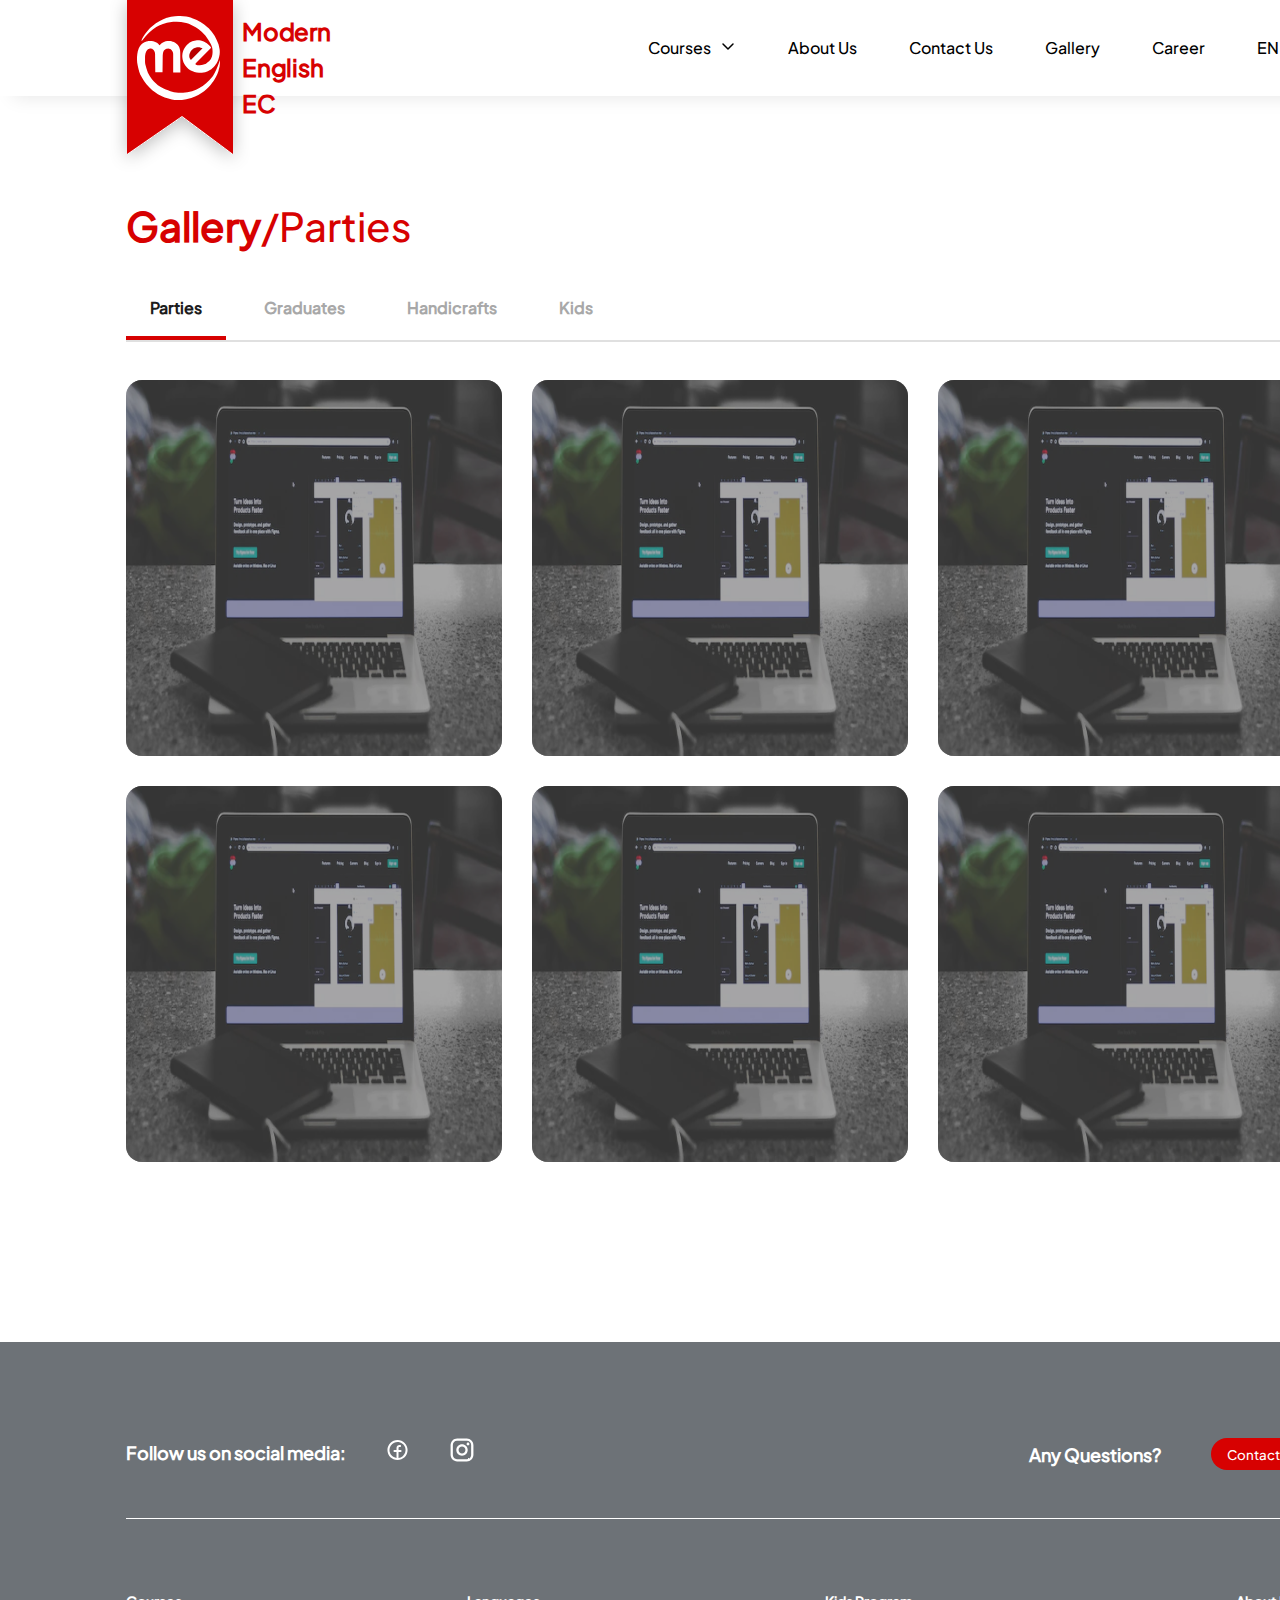
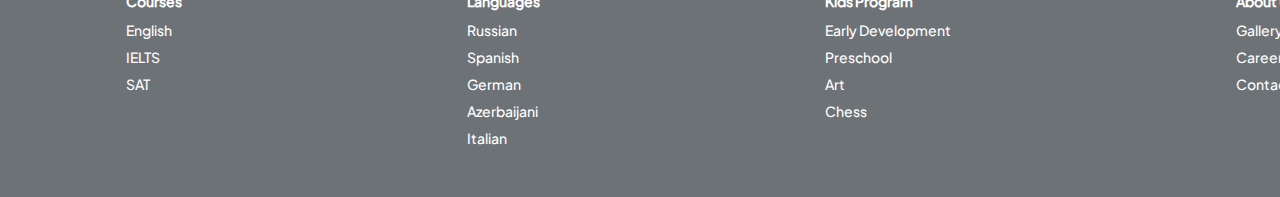
<file: gallery.html>
<!DOCTYPE html>
<html lang="en">
<head>
    <meta charset="UTF-8">
    <meta name="viewport" content="width=device-width, initial-scale=1.0">
    <title>Document</title>
    <link rel="stylesheet" href="./src/css/style.css">
</head>
<body>
    <header id="header">  
        <div id="logo-nav">
            <div id="logo">
                <a href="./index.html">
                    <svg class="logo-img-1" xmlns="http://www.w3.org/2000/svg" width="140" height="175" viewBox="0 0 140 175" fill="none">
                        <g filter="url(#filter0_d_3349_4573)">
                          <path d="M17 0H123V154L72 116L17 154V0Z" fill="#D70101"/>
                        </g>
                        <defs>
                          <filter id="filter0_d_3349_4573" x="0" y="-13" width="140" height="188" filterUnits="userSpaceOnUse" color-interpolation-filters="sRGB">
                            <feFlood flood-opacity="0" result="BackgroundImageFix"/>
                            <feColorMatrix in="SourceAlpha" type="matrix" values="0 0 0 0 0 0 0 0 0 0 0 0 0 0 0 0 0 0 127 0" result="hardAlpha"/>
                            <feOffset dy="4"/>
                            <feGaussianBlur stdDeviation="8.5"/>
                            <feComposite in2="hardAlpha" operator="out"/>
                            <feColorMatrix type="matrix" values="0 0 0 0 0 0 0 0 0 0 0 0 0 0 0 0 0 0 0.25 0"/>
                            <feBlend mode="normal" in2="BackgroundImageFix" result="effect1_dropShadow_3349_4573"/>
                            <feBlend mode="normal" in="SourceGraphic" in2="effect1_dropShadow_3349_4573" result="shape"/>
                          </filter>
                        </defs>
                    </svg>
                    <svg class="logo-img-2" xmlns="http://www.w3.org/2000/svg" width="83" height="84" viewBox="0 0 83 84" fill="none">
                        <path d="M4.62109 25.322V24.937C4.62109 24.3934 4.70873 23.8533 4.88064 23.3376C4.97538 23.0534 5.09519 22.7781 5.23865 22.5151L6.22884 20.6998L8.03756 17.8862L10.6501 14.6707L13.0618 12.0581L16.0763 9.44552L18.8899 7.23487L22.3063 5.22518L25.7228 3.41647L29.7422 1.80872L30.0785 1.71262C32.6627 0.974288 35.3076 0.468391 37.9819 0.200969L41.1974 0H43.081C45.1706 0 47.2562 0.184747 49.3132 0.552082C51.0013 0.853525 52.6653 1.27705 54.2921 1.81931L54.5916 1.91915C56.3782 2.51467 58.1202 3.23625 59.8046 4.07845L62.5 5.42615L63.4693 6.03192C66.0348 7.63538 68.4732 9.43381 70.7629 11.4113L71.7446 12.2591L74.9601 15.8765L77.5727 19.6949L77.8532 20.2092C79.2719 22.8102 80.4927 25.5143 81.5052 28.2987L81.592 28.5375L82.3989 32.3028C82.6641 33.5406 82.7979 34.8029 82.7979 36.0687C82.7979 37.7387 82.5651 39.4006 82.1063 41.0063L81.592 42.8063L81.3842 43.3882C80.8544 44.8718 80.1691 46.2952 79.3399 47.6348L79.0604 48.0862C78.339 49.2516 77.4851 50.3297 76.5159 51.2989C75.7483 52.0665 74.9119 52.7622 74.0173 53.3773L73.3254 53.853C72.5409 54.3923 71.7004 54.8694 70.836 55.2683C69.9772 55.6646 69.0745 55.9918 68.1606 56.2355C67.0694 56.5265 65.9511 56.7047 64.8235 56.7673L62.902 56.8741L62.0792 56.8227C60.4893 56.7233 58.916 56.442 57.3902 55.9842L56.9933 55.8652C56.1108 55.6004 55.2528 55.2601 54.4287 54.8481C53.3817 54.3246 52.3952 53.6881 51.4868 52.95L51.4539 52.9233C50.2494 51.9447 49.1897 50.8003 48.3063 49.5243L47.8293 48.8354L47.2395 47.754C46.8295 47.0023 46.4773 46.2105 46.1924 45.4032C45.6822 43.9577 45.3788 42.4307 45.3023 40.8997C45.2454 39.7625 45.3112 38.6224 45.4984 37.4992L45.5307 37.305C45.7227 36.1532 46.0485 35.0278 46.5017 33.9516C47.115 32.4951 47.9547 31.1446 48.9898 29.9503L49.2262 29.6775C49.7679 29.0524 50.3571 28.4702 50.9885 27.9359L51.2911 27.6798C52.1946 26.9154 53.1973 26.2764 54.2719 25.7805C54.9329 25.4754 55.6182 25.2258 56.3206 25.0342L57.4758 24.7191L58.8044 24.4977C59.5252 24.3776 60.2547 24.3172 60.9854 24.3172C61.859 24.3172 62.7305 24.4035 63.5872 24.5748L63.7874 24.6149C64.8021 24.8178 65.793 25.1256 66.7441 25.5332C67.6638 25.9273 68.5416 26.4128 69.3643 26.9824L69.5053 27.08C70.3266 27.6486 71.0951 28.2899 71.8014 28.9963L72.3276 29.5225C73.0091 30.204 73.6216 30.9511 74.1562 31.753L58.7653 47.3339C58.3275 47.7771 58.4502 48.5187 59.0074 48.7973C59.0581 48.8226 59.111 48.8432 59.1654 48.8587L59.6447 48.9957C60.2057 49.156 60.7864 49.2373 61.3698 49.2373H62.902L64.4163 49.0354C65.413 48.9025 66.3906 48.653 67.3291 48.292C68.1271 47.9851 68.8924 47.5993 69.6138 47.1403L69.7198 47.0728C70.3985 46.6409 71.039 46.1517 71.6343 45.6105L72.1365 45.1539C72.6771 44.6625 73.1553 44.1067 73.5605 43.4989C73.9562 42.9053 74.2794 42.2665 74.5232 41.5961L74.9601 40.3947C75.3599 39.062 75.563 37.6781 75.563 36.2868V35.3705V35.0242C75.563 33.7866 75.4015 32.5542 75.0826 31.3583C74.8674 30.5512 74.5815 29.7646 74.2282 29.0076L73.3523 27.1308C72.1486 24.8569 70.7601 22.6859 69.2008 20.6394L68.3281 19.4939L64.9117 15.8765L61.6962 13.2639L58.6816 11.2542L55.2652 9.44552L51.8487 7.83777L49.2361 7.0339L46.6235 6.43099L44.0109 6.02906L39.7906 5.82809H36.1732L31.3499 6.43099L29.9342 6.79802C27.2641 7.49028 24.6476 8.37509 22.1054 9.44552L19.2918 11.0533L16.0763 13.2639L13.0618 15.6755L10.2482 18.4891L8.23853 20.6998L6.63078 22.7094L4.62109 25.322Z" fill="white"/>
                        <path d="M25.523 56.271H18.2881L18.0872 39.5906V38.3286C18.0872 37.8316 18.0328 37.3362 17.925 36.8511C17.7662 36.1365 17.4932 35.4522 17.1166 34.8245L17.0823 34.7674L16.5808 34.0652C16.2492 33.601 15.821 33.214 15.3257 32.931L15.2223 32.872C14.8579 32.6637 14.4573 32.5262 14.0417 32.4669C13.5302 32.3938 13.0087 32.4408 12.5185 32.6042L12.4144 32.6389C12.1775 32.7179 11.9489 32.8201 11.732 32.944L11.4576 33.1009C10.9241 33.4057 10.4469 33.8001 10.047 34.2666C9.64895 34.731 9.33331 35.2601 9.11373 35.831L8.82699 36.5765C8.57019 37.2442 8.38582 37.9375 8.27705 38.6446L8.20566 39.1086C8.09454 39.8308 8.03874 40.5605 8.03874 41.2912V46.0216L8.23971 48.0313C8.90867 50.9747 9.79683 53.864 10.8968 56.6749L11.0533 57.0749L12.862 60.2904L13.3719 61.0553C14.3704 62.5531 15.4762 63.9766 16.6804 65.3146L18.4891 67.1233L20.9007 69.133L23.3123 70.7407L26.1259 72.1475L26.584 72.3942C28.0181 73.1664 29.5113 73.8231 31.0496 74.3582L33.3608 75.1621L36.9782 76.1669C39.7882 76.5683 42.6232 76.7698 45.4617 76.7698H46.0218L50.4431 76.1669L55.0654 75.1621C57.7405 74.2258 60.335 73.0733 62.8232 71.7161L63.5061 71.3437L65.7167 69.9369L69.1332 67.3243L72.5496 64.1088L75.9661 59.8884L77.7748 56.8739C78.979 54.5993 80.0156 52.2398 80.8763 49.8143L81.7942 47.2274L83 44.0119V44.7872C83 46.6796 82.8657 48.5696 82.5981 50.4429L81.9952 52.8545L81.3923 55.2662L80.3874 57.8788L79.1816 60.4914L77.7748 63.1039L76.569 64.9127L75.3632 66.5204L73.7554 68.7311L71.7458 70.9417C70.4081 72.4132 68.956 73.7764 67.4031 75.0187L66.7215 75.564L64.109 77.3727L61.2954 78.9805L58.0799 80.5882L54.2615 81.995L49.2373 83.2008L47.981 83.4193C45.7412 83.8088 43.472 84.0047 41.1985 84.0047H40.8563C38.8118 84.0047 36.7723 83.8027 34.7676 83.4018L31.3511 82.3969L27.7337 81.3921L24.9201 80.1863L20.9007 78.1766L18.0872 76.3679L15.2736 74.1572L12.46 71.5446L9.44552 68.1282L7.0339 65.1136L5.22518 62.0991L3.2155 58.4817C2.41294 56.4753 1.77414 54.4072 1.30537 52.2977L0.803874 50.041L0.200969 46.8255L0 44.0119V41.1984L0.00956462 41.0549C0.137001 39.1434 0.402462 37.2435 0.803874 35.3703L1.13578 34.2086C1.44928 33.1114 1.89393 32.0559 2.4601 31.0651L2.59777 30.8242C3.00841 30.1056 3.49472 29.4329 4.0484 28.8177L4.08565 28.7763C4.70891 28.0838 5.41639 27.472 6.19159 26.9552C7.0174 26.4047 7.91292 25.9667 8.8545 25.6528L9.01136 25.6006C9.56806 25.415 10.1372 25.2692 10.7146 25.1642L10.9714 25.1175C11.6944 24.9861 12.4278 24.9199 13.1627 24.9199C14.1642 24.9199 15.162 25.0428 16.1337 25.2857L16.2785 25.3219L17.6174 25.7338C18.462 25.9937 19.2645 26.3747 19.9998 26.8649C20.8621 27.4398 21.6204 28.1571 22.2422 28.9862L22.5085 29.3412L22.9104 28.9393L23.0551 28.7946C24.0257 27.824 25.1269 26.9933 26.3269 26.3267L27.0634 25.9584C27.6428 25.6687 28.2494 25.437 28.8744 25.2665L28.947 25.2467C29.7423 25.0298 30.563 24.9199 31.3874 24.9199C31.8982 24.9199 32.4082 24.9621 32.9121 25.0461L33.3158 25.1134C34.148 25.2521 34.9662 25.4646 35.7607 25.7483L36.0832 25.8635C36.945 26.1713 37.7688 26.5766 38.5386 27.0714L39.1062 27.4363C39.8264 27.8993 40.4665 28.4764 41.0013 29.145C41.5313 29.8074 41.951 30.5509 42.2442 31.3469L42.4808 31.9891C42.9622 33.2956 43.2146 34.6753 43.227 36.0675L43.4092 56.472H36.1743V38.2594C36.1743 37.676 36.093 37.0954 35.9327 36.5343L35.9243 36.5049C35.8232 36.1512 35.6896 35.8076 35.5251 35.4786L35.382 35.1924C35.1093 34.647 34.7267 34.1639 34.2583 33.7736C33.9296 33.4997 33.563 33.275 33.1698 33.1065L32.8643 32.9756C32.5266 32.8308 32.1728 32.7272 31.8104 32.6668C31.3725 32.5938 30.9264 32.5847 30.4859 32.6398L30.1848 32.6774C29.7586 32.7307 29.342 32.8435 28.9473 33.0127C28.4111 33.2425 27.9237 33.5725 27.5112 33.985L27.4718 34.0243C27.1128 34.3834 26.814 34.7979 26.587 35.2521C26.4142 35.5975 26.2845 35.9629 26.2007 36.3399L25.9249 37.5809L25.724 39.5906L25.523 56.271Z" fill="white"/>
                        <path d="M53.0772 42.852L53.8675 44.0618L65.5808 32.2779L63.7218 31.6582C62.917 31.3899 62.0742 31.2532 61.2258 31.2532C60.3775 31.2532 59.5346 31.3899 58.7298 31.6582L58.4079 31.7655L58.2729 31.7993C57.0275 32.1106 55.9094 32.8011 55.0733 33.7752L54.5691 34.3634C54.1026 34.9077 53.6921 35.4977 53.3439 36.1244L53.1998 36.3838C52.9755 36.7875 52.7892 37.2112 52.6431 37.6494L52.6009 37.7761C52.3749 38.4539 52.2598 39.1637 52.2598 39.8781V40.1058C52.2598 40.5724 52.3248 41.0367 52.453 41.4853C52.5913 41.9696 52.8018 42.4303 53.0772 42.852Z" fill="#B80000"/>
                    </svg>
                    <div class="logo-txt">
                        <h3>Modern<br> English EC</h3>
                    </div>
                </a>
            </div>
            <div id="nav">
                <nav>
                    <div class="nav-item">
                        <span>Courses</span>
                        <svg xmlns="http://www.w3.org/2000/svg" width="16" height="16" viewBox="0 0 16 16" fill="none">
                            <path d="M13 6L8 11L3 6" stroke="black" stroke-width="1.5" stroke-linecap="round" stroke-linejoin="round"/>
                        </svg>
                    </div>
                    <div class="nav-item">
                        <a href="">
                            <span>About Us</span>
                        </a>
                    </div>
                    <div class="nav-item">
                        <a href="">
                            <span>Contact Us</span>
                        </a>
                        </div>
                    <div class="nav-item" style="width: 75px;">
                        <a href="">
                            <span>Gallery</span>
                        </a>
                    </div>
                    <div class="nav-item">
                        <a href="">
                            <span>Career</span>
                        </a>
                    </div>
                    <div class="nav-item">
                        <span>EN</span>
                        <svg xmlns="http://www.w3.org/2000/svg" width="16" height="16" viewBox="0 0 16 16" fill="none">
                            <g id="Icon/Outline/CaretDown">
                                <path id="Vector" d="M13 6L8 11L3 6" stroke="black" stroke-width="1.5" stroke-linecap="round" stroke-linejoin="round"/>
                            </g>
                        </svg>
                    </div>
                </nav>
            </div>
        </div>
    </header>
    <main id="programs-main">
        <section>
            <div class="title-container">
               <h1 >Gallery<span>/Parties</span></h1>
               <div class="content"> </div> 
               <div class="category-container" >
                   <div class="category-1">Parties</div>
                   <div class="category-2">Graduates</div>
                   <div class="category-2">Handicrafts</div>
                   <div class="category-2">Kids</div>
               </div>
            </div>
        </section>
        <div class=image-container>  
            <div class="image-row" >
                <div class="image-with-overlay">
                    <img src="src/assets/images/image 119.png">
                    <img class= "overlay" src="src/assets/images/Rectangle 488.png">
                </div>
               <div class="image-with-overlay">
                  <img src="src/assets/images/image 119.png">
                  <img class= "overlay" src="src/assets/images/Rectangle 488.png">
               </div>
               <div class="image-with-overlay">
                  <img src="src/assets/images/image 119.png">
                  <img class= "overlay" src="src/assets/images/Rectangle 488.png">
               </div>
            </div>

            <div class="image-row" >
                <div class="image-with-overlay">
                    
                    <img src="src/assets/images/image 119.png">
                    <img class= "overlay" src="src/assets/images/Rectangle 488.png">
               </div>
               <div class="image-with-overlay">
                    
                  <img src="src/assets/images/image 119.png">
                  <img class= "overlay" src="src/assets/images/Rectangle 488.png">
               </div>
               <div class="image-with-overlay">
                    
                  <img src="src/assets/images/image 119.png">
                  <img  class= "overlay" src="src/assets/images/Rectangle 488.png">
               </div>
               

            </div>


            
            
        </div>
        
       

    </main>
    <footer>
        <div id="footer-top">
            <div id="sm">
                <span>Follow us on social media:</span>
                <a href="">
                    <svg xmlns="http://www.w3.org/2000/svg" width="25" height="25" viewBox="0 0 25 25" fill="none">
                        <path fill-rule="evenodd" clip-rule="evenodd" d="M3.6 12.5C3.60015 10.8835 4.06674 9.30133 4.94378 7.9434C5.82082 6.58548 7.07105 5.50946 8.54446 4.84446C10.0179 4.17947 11.6519 3.95374 13.2504 4.19437C14.8489 4.43499 16.344 5.13175 17.5564 6.20104C18.7687 7.27033 19.6468 8.66672 20.0852 10.2227C20.5236 11.7786 20.5037 13.428 20.028 14.9729C19.5522 16.5179 18.6408 17.8927 17.4031 18.9325C16.1653 19.9723 14.6538 20.6328 13.05 20.8349V14.6H15.15C15.4285 14.6 15.6955 14.4894 15.8925 14.2925C16.0894 14.0955 16.2 13.8285 16.2 13.55C16.2 13.2715 16.0894 13.0045 15.8925 12.8075C15.6955 12.6106 15.4285 12.5 15.15 12.5H13.05V10.4C13.05 10.1215 13.1606 9.85445 13.3575 9.65754C13.5545 9.46062 13.8215 9.35 14.1 9.35H14.625C14.9035 9.35 15.1705 9.23937 15.3675 9.04246C15.5644 8.84555 15.675 8.57848 15.675 8.3C15.675 8.02152 15.5644 7.75445 15.3675 7.55754C15.1705 7.36062 14.9035 7.25 14.625 7.25H14.1C13.2646 7.25 12.4634 7.58187 11.8726 8.17261C11.2819 8.76335 10.95 9.56457 10.95 10.4V12.5H8.85C8.57152 12.5 8.30445 12.6106 8.10754 12.8075C7.91062 13.0045 7.8 13.2715 7.8 13.55C7.8 13.8285 7.91062 14.0955 8.10754 14.2925C8.30445 14.4894 8.57152 14.6 8.85 14.6H10.95V20.8349C8.92003 20.5789 7.05326 19.5909 5.7 18.0563C4.34675 16.5217 3.60003 14.546 3.6 12.5ZM12 23C17.7991 23 22.5 18.2991 22.5 12.5C22.5 6.70085 17.7991 2 12 2C6.20085 2 1.5 6.70085 1.5 12.5C1.5 18.2991 6.20085 23 12 23Z" fill="white"/>
                    </svg>
                </a>
                <a href="">
                    <svg xmlns="http://www.w3.org/2000/svg" width="21" height="21" viewBox="0 0 21 21" fill="none">
                        <path d="M6.3 0.5H14.7C17.9 0.5 20.5 3.1 20.5 6.3V14.7C20.5 16.2383 19.8889 17.7135 18.8012 18.8012C17.7135 19.8889 16.2383 20.5 14.7 20.5H6.3C3.1 20.5 0.5 17.9 0.5 14.7V6.3C0.5 4.76174 1.11107 3.28649 2.19878 2.19878C3.28649 1.11107 4.76174 0.5 6.3 0.5ZM6.1 2.5C5.14522 2.5 4.22955 2.87928 3.55442 3.55442C2.87928 4.22955 2.5 5.14522 2.5 6.1V14.9C2.5 16.89 4.11 18.5 6.1 18.5H14.9C15.8548 18.5 16.7705 18.1207 17.4456 17.4456C18.1207 16.7705 18.5 15.8548 18.5 14.9V6.1C18.5 4.11 16.89 2.5 14.9 2.5H6.1ZM15.75 4C16.0815 4 16.3995 4.1317 16.6339 4.36612C16.8683 4.60054 17 4.91848 17 5.25C17 5.58152 16.8683 5.89946 16.6339 6.13388C16.3995 6.3683 16.0815 6.5 15.75 6.5C15.4185 6.5 15.1005 6.3683 14.8661 6.13388C14.6317 5.89946 14.5 5.58152 14.5 5.25C14.5 4.91848 14.6317 4.60054 14.8661 4.36612C15.1005 4.1317 15.4185 4 15.75 4ZM10.5 5.5C11.8261 5.5 13.0979 6.02678 14.0355 6.96447C14.9732 7.90215 15.5 9.17392 15.5 10.5C15.5 11.8261 14.9732 13.0979 14.0355 14.0355C13.0979 14.9732 11.8261 15.5 10.5 15.5C9.17392 15.5 7.90215 14.9732 6.96447 14.0355C6.02678 13.0979 5.5 11.8261 5.5 10.5C5.5 9.17392 6.02678 7.90215 6.96447 6.96447C7.90215 6.02678 9.17392 5.5 10.5 5.5ZM10.5 7.5C9.70435 7.5 8.94129 7.81607 8.37868 8.37868C7.81607 8.94129 7.5 9.70435 7.5 10.5C7.5 11.2956 7.81607 12.0587 8.37868 12.6213C8.94129 13.1839 9.70435 13.5 10.5 13.5C11.2956 13.5 12.0587 13.1839 12.6213 12.6213C13.1839 12.0587 13.5 11.2956 13.5 10.5C13.5 9.70435 13.1839 8.94129 12.6213 8.37868C12.0587 7.81607 11.2956 7.5 10.5 7.5Z" fill="white"/>
                    </svg>
                </a>
            </div>
            <div id="contact-us">
                <span>Any Questions?</span>
                <button>Contact Us</button>
            </div>
        </div>
        <div id="footer-bottom">
            <div class="footer-bar">
                <h6>Courses</h6>
                <ul>
                    <a href="">
                        <li>English</li>
                    </a>
                    <a href="">
                        <li>IELTS</li>
                    </a>
                    <a href="">                        
                        <li>SAT</li>
                    </a>
                </ul>
            </div>
            <div class="footer-bar">
                <h6>Languages</h6>
                <ul>
                    <a href="">
                        <li>Russian</li>
                    </a>
                    <a href="">
                        <li>Spanish</li>
                    </a>
                    <a href="">
                        <li>German</li>
                    </a>
                    <a href="">
                        <li>Azerbaijani</li>
                    </a>
                    <a href="">
                        <li>Italian</li>
                    </a>
                </ul>
            </div>
            <div class="footer-bar">
                <h6>Kids Program</h6>
                <ul>
                    <a href="">
                        <li>Early Development</li>
                    </a>
                    <a href="">
                        <li>Preschool</li>
                    </a>
                    <a href="">
                        <li>Art</li>
                    </a>
                    <a href="">
                        <li>Chess</li>
                    </a>
                </ul>
            </div>
            <div class="footer-bar">
                <h6>About Us</h6>
                <ul>
                    <a href="">
                        <li>Gallery</li>
                    </a>
                    <a href="">
                        <li>Career</li>
                    </a>
                    <a href="">
                        <li>Contact Us</li>
                    </a>
                </ul>
            </div>
        </div>
    </footer>
</body>
</html>
</file>
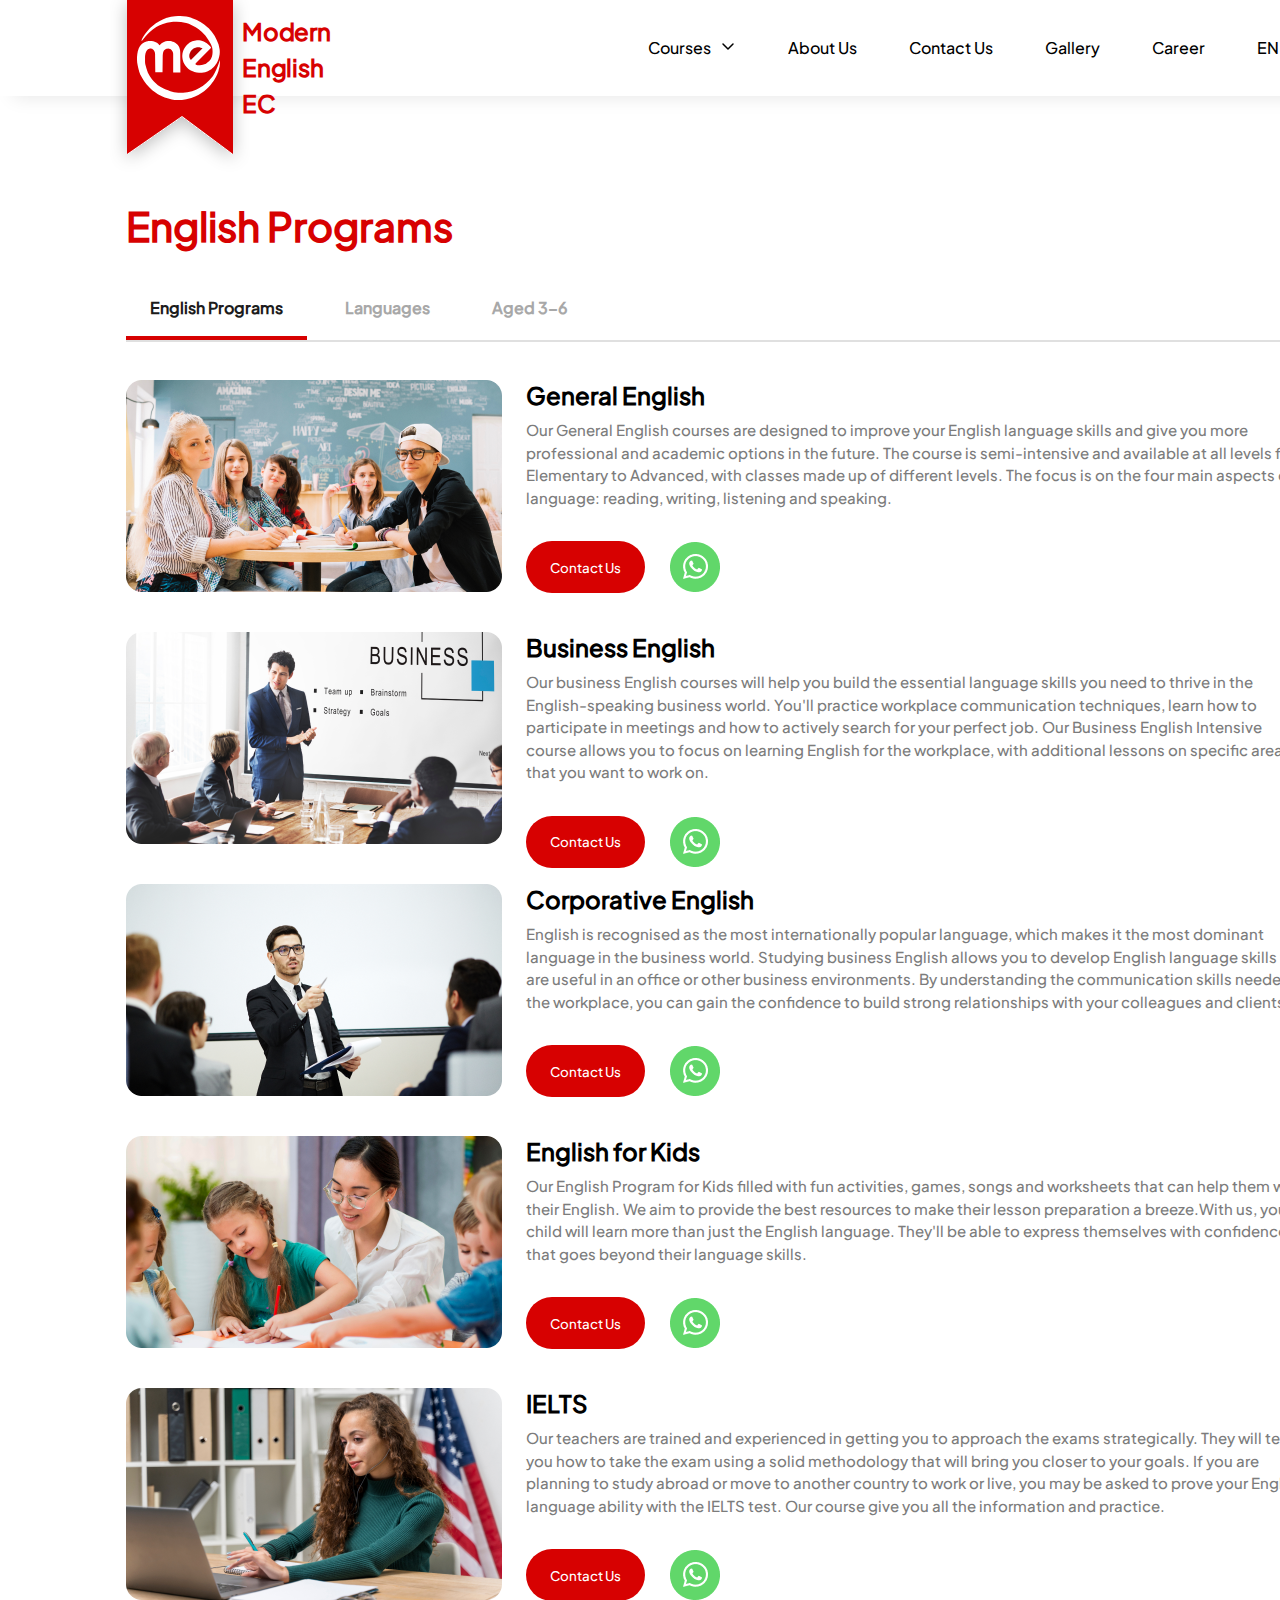
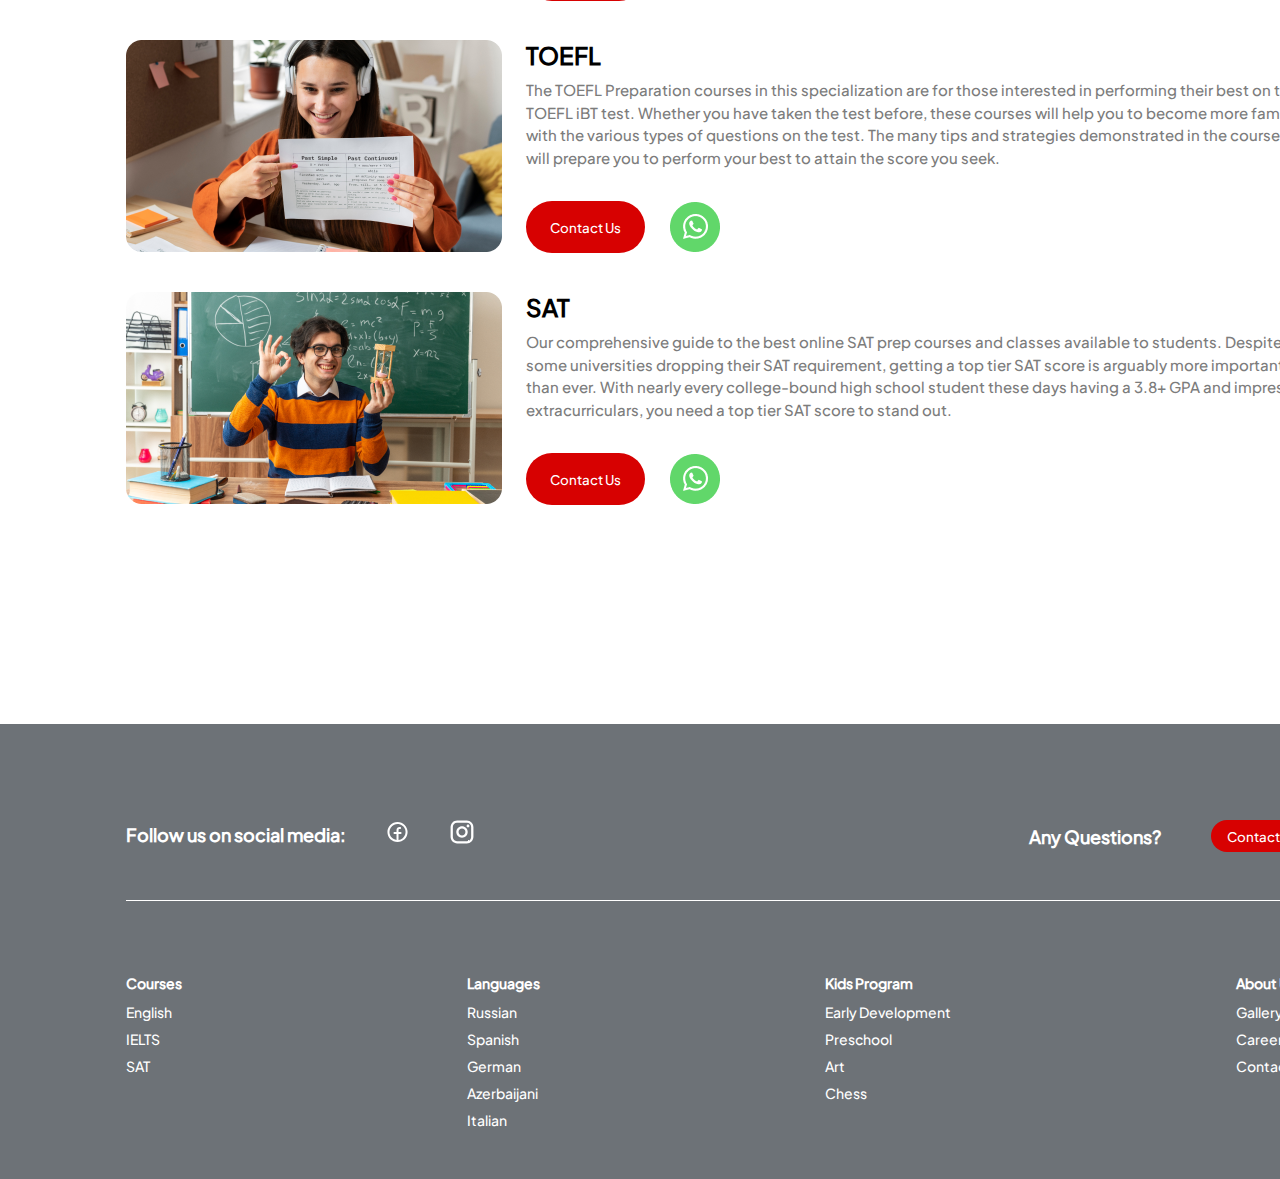
<file: programs.html>
<!DOCTYPE html>
<html lang="en">
<head>
    <meta charset="UTF-8">
    <meta name="viewport" content="width=device-width, initial-scale=1.0">
    <title>Document</title>
    <link rel="stylesheet" href="./src/css/style.css">

</head>
<body>
    <header id="header">
        <div id="logo-nav">
            <div id="logo">
                <a href="./index.html">
                    <svg class="logo-img-1" xmlns="http://www.w3.org/2000/svg" width="140" height="175" viewBox="0 0 140 175" fill="none">
                        <g filter="url(#filter0_d_3349_4573)">
                          <path d="M17 0H123V154L72 116L17 154V0Z" fill="#D70101"/>
                        </g>
                        <defs>
                          <filter id="filter0_d_3349_4573" x="0" y="-13" width="140" height="188" filterUnits="userSpaceOnUse" color-interpolation-filters="sRGB">
                            <feFlood flood-opacity="0" result="BackgroundImageFix"/>
                            <feColorMatrix in="SourceAlpha" type="matrix" values="0 0 0 0 0 0 0 0 0 0 0 0 0 0 0 0 0 0 127 0" result="hardAlpha"/>
                            <feOffset dy="4"/>
                            <feGaussianBlur stdDeviation="8.5"/>
                            <feComposite in2="hardAlpha" operator="out"/>
                            <feColorMatrix type="matrix" values="0 0 0 0 0 0 0 0 0 0 0 0 0 0 0 0 0 0 0.25 0"/>
                            <feBlend mode="normal" in2="BackgroundImageFix" result="effect1_dropShadow_3349_4573"/>
                            <feBlend mode="normal" in="SourceGraphic" in2="effect1_dropShadow_3349_4573" result="shape"/>
                          </filter>
                        </defs>
                    </svg>
                    <svg class="logo-img-2" xmlns="http://www.w3.org/2000/svg" width="83" height="84" viewBox="0 0 83 84" fill="none">
                        <path d="M4.62109 25.322V24.937C4.62109 24.3934 4.70873 23.8533 4.88064 23.3376C4.97538 23.0534 5.09519 22.7781 5.23865 22.5151L6.22884 20.6998L8.03756 17.8862L10.6501 14.6707L13.0618 12.0581L16.0763 9.44552L18.8899 7.23487L22.3063 5.22518L25.7228 3.41647L29.7422 1.80872L30.0785 1.71262C32.6627 0.974288 35.3076 0.468391 37.9819 0.200969L41.1974 0H43.081C45.1706 0 47.2562 0.184747 49.3132 0.552082C51.0013 0.853525 52.6653 1.27705 54.2921 1.81931L54.5916 1.91915C56.3782 2.51467 58.1202 3.23625 59.8046 4.07845L62.5 5.42615L63.4693 6.03192C66.0348 7.63538 68.4732 9.43381 70.7629 11.4113L71.7446 12.2591L74.9601 15.8765L77.5727 19.6949L77.8532 20.2092C79.2719 22.8102 80.4927 25.5143 81.5052 28.2987L81.592 28.5375L82.3989 32.3028C82.6641 33.5406 82.7979 34.8029 82.7979 36.0687C82.7979 37.7387 82.5651 39.4006 82.1063 41.0063L81.592 42.8063L81.3842 43.3882C80.8544 44.8718 80.1691 46.2952 79.3399 47.6348L79.0604 48.0862C78.339 49.2516 77.4851 50.3297 76.5159 51.2989C75.7483 52.0665 74.9119 52.7622 74.0173 53.3773L73.3254 53.853C72.5409 54.3923 71.7004 54.8694 70.836 55.2683C69.9772 55.6646 69.0745 55.9918 68.1606 56.2355C67.0694 56.5265 65.9511 56.7047 64.8235 56.7673L62.902 56.8741L62.0792 56.8227C60.4893 56.7233 58.916 56.442 57.3902 55.9842L56.9933 55.8652C56.1108 55.6004 55.2528 55.2601 54.4287 54.8481C53.3817 54.3246 52.3952 53.6881 51.4868 52.95L51.4539 52.9233C50.2494 51.9447 49.1897 50.8003 48.3063 49.5243L47.8293 48.8354L47.2395 47.754C46.8295 47.0023 46.4773 46.2105 46.1924 45.4032C45.6822 43.9577 45.3788 42.4307 45.3023 40.8997C45.2454 39.7625 45.3112 38.6224 45.4984 37.4992L45.5307 37.305C45.7227 36.1532 46.0485 35.0278 46.5017 33.9516C47.115 32.4951 47.9547 31.1446 48.9898 29.9503L49.2262 29.6775C49.7679 29.0524 50.3571 28.4702 50.9885 27.9359L51.2911 27.6798C52.1946 26.9154 53.1973 26.2764 54.2719 25.7805C54.9329 25.4754 55.6182 25.2258 56.3206 25.0342L57.4758 24.7191L58.8044 24.4977C59.5252 24.3776 60.2547 24.3172 60.9854 24.3172C61.859 24.3172 62.7305 24.4035 63.5872 24.5748L63.7874 24.6149C64.8021 24.8178 65.793 25.1256 66.7441 25.5332C67.6638 25.9273 68.5416 26.4128 69.3643 26.9824L69.5053 27.08C70.3266 27.6486 71.0951 28.2899 71.8014 28.9963L72.3276 29.5225C73.0091 30.204 73.6216 30.9511 74.1562 31.753L58.7653 47.3339C58.3275 47.7771 58.4502 48.5187 59.0074 48.7973C59.0581 48.8226 59.111 48.8432 59.1654 48.8587L59.6447 48.9957C60.2057 49.156 60.7864 49.2373 61.3698 49.2373H62.902L64.4163 49.0354C65.413 48.9025 66.3906 48.653 67.3291 48.292C68.1271 47.9851 68.8924 47.5993 69.6138 47.1403L69.7198 47.0728C70.3985 46.6409 71.039 46.1517 71.6343 45.6105L72.1365 45.1539C72.6771 44.6625 73.1553 44.1067 73.5605 43.4989C73.9562 42.9053 74.2794 42.2665 74.5232 41.5961L74.9601 40.3947C75.3599 39.062 75.563 37.6781 75.563 36.2868V35.3705V35.0242C75.563 33.7866 75.4015 32.5542 75.0826 31.3583C74.8674 30.5512 74.5815 29.7646 74.2282 29.0076L73.3523 27.1308C72.1486 24.8569 70.7601 22.6859 69.2008 20.6394L68.3281 19.4939L64.9117 15.8765L61.6962 13.2639L58.6816 11.2542L55.2652 9.44552L51.8487 7.83777L49.2361 7.0339L46.6235 6.43099L44.0109 6.02906L39.7906 5.82809H36.1732L31.3499 6.43099L29.9342 6.79802C27.2641 7.49028 24.6476 8.37509 22.1054 9.44552L19.2918 11.0533L16.0763 13.2639L13.0618 15.6755L10.2482 18.4891L8.23853 20.6998L6.63078 22.7094L4.62109 25.322Z" fill="white"/>
                        <path d="M25.523 56.271H18.2881L18.0872 39.5906V38.3286C18.0872 37.8316 18.0328 37.3362 17.925 36.8511C17.7662 36.1365 17.4932 35.4522 17.1166 34.8245L17.0823 34.7674L16.5808 34.0652C16.2492 33.601 15.821 33.214 15.3257 32.931L15.2223 32.872C14.8579 32.6637 14.4573 32.5262 14.0417 32.4669C13.5302 32.3938 13.0087 32.4408 12.5185 32.6042L12.4144 32.6389C12.1775 32.7179 11.9489 32.8201 11.732 32.944L11.4576 33.1009C10.9241 33.4057 10.4469 33.8001 10.047 34.2666C9.64895 34.731 9.33331 35.2601 9.11373 35.831L8.82699 36.5765C8.57019 37.2442 8.38582 37.9375 8.27705 38.6446L8.20566 39.1086C8.09454 39.8308 8.03874 40.5605 8.03874 41.2912V46.0216L8.23971 48.0313C8.90867 50.9747 9.79683 53.864 10.8968 56.6749L11.0533 57.0749L12.862 60.2904L13.3719 61.0553C14.3704 62.5531 15.4762 63.9766 16.6804 65.3146L18.4891 67.1233L20.9007 69.133L23.3123 70.7407L26.1259 72.1475L26.584 72.3942C28.0181 73.1664 29.5113 73.8231 31.0496 74.3582L33.3608 75.1621L36.9782 76.1669C39.7882 76.5683 42.6232 76.7698 45.4617 76.7698H46.0218L50.4431 76.1669L55.0654 75.1621C57.7405 74.2258 60.335 73.0733 62.8232 71.7161L63.5061 71.3437L65.7167 69.9369L69.1332 67.3243L72.5496 64.1088L75.9661 59.8884L77.7748 56.8739C78.979 54.5993 80.0156 52.2398 80.8763 49.8143L81.7942 47.2274L83 44.0119V44.7872C83 46.6796 82.8657 48.5696 82.5981 50.4429L81.9952 52.8545L81.3923 55.2662L80.3874 57.8788L79.1816 60.4914L77.7748 63.1039L76.569 64.9127L75.3632 66.5204L73.7554 68.7311L71.7458 70.9417C70.4081 72.4132 68.956 73.7764 67.4031 75.0187L66.7215 75.564L64.109 77.3727L61.2954 78.9805L58.0799 80.5882L54.2615 81.995L49.2373 83.2008L47.981 83.4193C45.7412 83.8088 43.472 84.0047 41.1985 84.0047H40.8563C38.8118 84.0047 36.7723 83.8027 34.7676 83.4018L31.3511 82.3969L27.7337 81.3921L24.9201 80.1863L20.9007 78.1766L18.0872 76.3679L15.2736 74.1572L12.46 71.5446L9.44552 68.1282L7.0339 65.1136L5.22518 62.0991L3.2155 58.4817C2.41294 56.4753 1.77414 54.4072 1.30537 52.2977L0.803874 50.041L0.200969 46.8255L0 44.0119V41.1984L0.00956462 41.0549C0.137001 39.1434 0.402462 37.2435 0.803874 35.3703L1.13578 34.2086C1.44928 33.1114 1.89393 32.0559 2.4601 31.0651L2.59777 30.8242C3.00841 30.1056 3.49472 29.4329 4.0484 28.8177L4.08565 28.7763C4.70891 28.0838 5.41639 27.472 6.19159 26.9552C7.0174 26.4047 7.91292 25.9667 8.8545 25.6528L9.01136 25.6006C9.56806 25.415 10.1372 25.2692 10.7146 25.1642L10.9714 25.1175C11.6944 24.9861 12.4278 24.9199 13.1627 24.9199C14.1642 24.9199 15.162 25.0428 16.1337 25.2857L16.2785 25.3219L17.6174 25.7338C18.462 25.9937 19.2645 26.3747 19.9998 26.8649C20.8621 27.4398 21.6204 28.1571 22.2422 28.9862L22.5085 29.3412L22.9104 28.9393L23.0551 28.7946C24.0257 27.824 25.1269 26.9933 26.3269 26.3267L27.0634 25.9584C27.6428 25.6687 28.2494 25.437 28.8744 25.2665L28.947 25.2467C29.7423 25.0298 30.563 24.9199 31.3874 24.9199C31.8982 24.9199 32.4082 24.9621 32.9121 25.0461L33.3158 25.1134C34.148 25.2521 34.9662 25.4646 35.7607 25.7483L36.0832 25.8635C36.945 26.1713 37.7688 26.5766 38.5386 27.0714L39.1062 27.4363C39.8264 27.8993 40.4665 28.4764 41.0013 29.145C41.5313 29.8074 41.951 30.5509 42.2442 31.3469L42.4808 31.9891C42.9622 33.2956 43.2146 34.6753 43.227 36.0675L43.4092 56.472H36.1743V38.2594C36.1743 37.676 36.093 37.0954 35.9327 36.5343L35.9243 36.5049C35.8232 36.1512 35.6896 35.8076 35.5251 35.4786L35.382 35.1924C35.1093 34.647 34.7267 34.1639 34.2583 33.7736C33.9296 33.4997 33.563 33.275 33.1698 33.1065L32.8643 32.9756C32.5266 32.8308 32.1728 32.7272 31.8104 32.6668C31.3725 32.5938 30.9264 32.5847 30.4859 32.6398L30.1848 32.6774C29.7586 32.7307 29.342 32.8435 28.9473 33.0127C28.4111 33.2425 27.9237 33.5725 27.5112 33.985L27.4718 34.0243C27.1128 34.3834 26.814 34.7979 26.587 35.2521C26.4142 35.5975 26.2845 35.9629 26.2007 36.3399L25.9249 37.5809L25.724 39.5906L25.523 56.271Z" fill="white"/>
                        <path d="M53.0772 42.852L53.8675 44.0618L65.5808 32.2779L63.7218 31.6582C62.917 31.3899 62.0742 31.2532 61.2258 31.2532C60.3775 31.2532 59.5346 31.3899 58.7298 31.6582L58.4079 31.7655L58.2729 31.7993C57.0275 32.1106 55.9094 32.8011 55.0733 33.7752L54.5691 34.3634C54.1026 34.9077 53.6921 35.4977 53.3439 36.1244L53.1998 36.3838C52.9755 36.7875 52.7892 37.2112 52.6431 37.6494L52.6009 37.7761C52.3749 38.4539 52.2598 39.1637 52.2598 39.8781V40.1058C52.2598 40.5724 52.3248 41.0367 52.453 41.4853C52.5913 41.9696 52.8018 42.4303 53.0772 42.852Z" fill="#B80000"/>
                    </svg>
                    <div class="logo-txt">
                        <h3>Modern<br> English EC</h3>
                    </div>
                </a>
            </div>
            <div id="nav">
                <nav>
                    <div class="nav-item">
                        <span>Courses</span>
                        <svg xmlns="http://www.w3.org/2000/svg" width="16" height="16" viewBox="0 0 16 16" fill="none">
                            <path d="M13 6L8 11L3 6" stroke="black" stroke-width="1.5" stroke-linecap="round" stroke-linejoin="round"/>
                        </svg>
                    </div>
                    <div class="nav-item">
                        <a href="">
                            <span>About Us</span>
                        </a>
                    </div>
                    <div class="nav-item">
                        <a href="">
                            <span>Contact Us</span>
                        </a>
                        </div>
                    <div class="nav-item" style="width: 75px;">
                        <a href="">
                            <span>Gallery</span>
                        </a>
                    </div>
                    <div class="nav-item">
                        <a href="">
                            <span>Career</span>
                        </a>
                    </div>
                    <div class="nav-item">
                        <span>EN</span>
                        <svg xmlns="http://www.w3.org/2000/svg" width="16" height="16" viewBox="0 0 16 16" fill="none">
                            <g id="Icon/Outline/CaretDown">
                                <path id="Vector" d="M13 6L8 11L3 6" stroke="black" stroke-width="1.5" stroke-linecap="round" stroke-linejoin="round"/>
                            </g>
                        </svg>
                    </div>
                </nav>
            </div>
        </div>
    </header>
    <main id="programs-main">
        <section>
            <div class="title-container">              
               <h1>English Programs</h1>
               <div class="content"> </div> 
               <div class="category-container" >
                   <div class="category-1">English Programs</div>
                   <div class="category-2">Languages</div>
                   <div class="category-2">Aged 3-6</div>
               </div>   
            </div>
        </section>
        <section id="course-section">
            <div class="courses" >
                <div class="course-picture">
                    <img src="src/assets/images/course-pics1.png">
                </div>
                <div class="course-info">

                    <div class="course-name">General English</div>
                    <div class="course-information">
                        Our General English courses are designed to improve your
                        English language skills and give you more professional
                        and academic options in the future. 
                        The course is semi-intensive and available at all levels from
                        Elementary to Advanced, with classes made up of different levels.  
                        The focus is on the four main aspects of language:
                        reading, writing, listening and speaking.
                    </div>
                    <div class="buttons">
                        <div><button class="contact-us-button">Contact Us</button></div>
                        <div class="wp-button"><img  src="src/assets/buttons/button.wp.png"></div>


                    </div>
                </div>

            </div>
            <div class="courses" >
                <div class="course-picture">
                    <img src="src/assets/images/course-pics2.png">
                </div>
                <div class="course-info">

                    <div class="course-name">Business English</div>
                    <div class="course-information">
                        Our business English courses will help you build the essential language
                        skills you need to thrive in the English-speaking business world. 
                        You'll practice workplace communication techniques, learn how to 
                        participate in meetings and how to actively search for your perfect job. 
                        Our Business English Intensive course allows you to focus
                        on learning English for the workplace,
                        with additional lessons on specific areas that you want to work on.
                    </div>
                    <div class="buttons">
                        <div><button class="contact-us-button">Contact Us</button></div>
                        <div class="wp-button"><img  src="src/assets/buttons/button.wp.png"></div>


                    </div>
                </div>

            </div>
            <div class="courses" >
                <div class="course-picture">
                    <img src="src/assets/images/course-pics3.png">
                </div>
                <div class="course-info">

                    <div class="course-name">Corporative English</div>
                    <div class="course-information">
                        English is recognised as the most internationally popular language,
                        which makes it the most dominant language in the business world. 
                        Studying business English allows you to develop English language skills 
                        that are useful in an office or other business environments. 
                        By understanding the communication skills needed in the workplace, 
                        you can gain the confidence to build strong relationships 
                        with your colleagues and clients.
                    </div>
                    <div class="buttons">
                        <div><button class="contact-us-button">Contact Us</button></div>
                        <div class="wp-button"><img  src="src/assets/buttons/button.wp.png"></div>


                    </div>
                </div>

            </div>
            <div class="courses" >
                <div class="course-picture">
                    <img src="src/assets/images/course-pics4.png">
                </div>
                <div class="course-info">

                    <div class="course-name">English for Kids</div>
                    <div class="course-information">
                        Our English Program for Kids filled with fun activities, 
                        games, songs and worksheets that can help them with their English.
                        We aim to provide the best resources to make their lesson preparation 
                        a breeze.With us, your child will learn more than just the English language. 
                        They'll be able to express themselves with confidence that goes 
                        beyond their language skills.
                    
                    </div>
                    <div class="buttons">
                        <div><button class="contact-us-button">Contact Us</button></div>
                        <div class="wp-button"><img  src="src/assets/buttons/button.wp.png"></div>


                    </div>
                </div>

            </div>
            <div class="courses" >
                <div class="course-picture">
                    <img src="src/assets/images/course-pics5.png">
                </div>
                <div class="course-info">

                    <div class="course-name">IELTS</div>
                    <div class="course-information">
                        Our teachers are trained and experienced in getting you to 
                        approach the exams strategically. They will teach you how to 
                        take the exam using a solid methodology that will bring you 
                        closer to your goals. If you are planning to study abroad or 
                        move to another country to work or live, you may be asked to 
                        prove your English language ability with the IELTS test. 
                        Our course give you all the information and practice.
                    
                    </div>
                    <div class="buttons">
                        <div><button class="contact-us-button">Contact Us</button></div>
                        <div class="wp-button"><img  src="src/assets/buttons/button.wp.png"></div>


                    </div>
                </div>

            </div>
            <div class="courses" >
                <div class="course-picture">
                    <img src="src/assets/images/course-pics6.png">
                </div>
                <div class="course-info">

                    <div class="course-name">TOEFL</div>
                    <div class="course-information">
                        The TOEFL Preparation courses in this specialization are for 
                        those interested in performing their best on the TOEFL iBT test.
                        Whether you have taken the test before, these courses will help
                        you to become more familiar with the various types of questions
                        on the test. The many tips and strategies demonstrated 
                        in the courses will prepare you to perform your best to attain
                        the score you seek.
                        
                    
                    </div>
                    <div class="buttons">
                        <div><button class="contact-us-button">Contact Us</button></div>
                        <div class="wp-button"><img  src="src/assets/buttons/button.wp.png"></div>


                    </div>
                </div>

            </div>
            <div class="courses" >
                <div class="course-picture">
                    <img src="src/assets/images/course-pics7.png">
                </div>
                <div class="course-info">

                    <div class="course-name">SAT</div>
                    <div class="course-information">
                        Our comprehensive guide to the best online SAT prep courses 
                        and classes available to students. Despite some universities dropping their 
                        SAT requirement, getting a top tier SAT score is arguably more important 
                        than ever. With nearly every college-bound high school student these days 
                        having a 3.8+ GPA and impressive extracurriculars, you need a top tier SAT 
                        score to stand out.
                        
                    
                    </div>
                    <div class="buttons">
                        <div><button class="contact-us-button">Contact Us</button></div>
                        <div class="wp-button"><img  src="src/assets/buttons/button.wp.png"></div>


                    </div>
                </div>

            </div>
        </section>
    </main>
    <footer>
        <div id="footer-top">
            <div id="sm">
                <span>Follow us on social media:</span>
                <a href="">
                    <svg xmlns="http://www.w3.org/2000/svg" width="25" height="25" viewBox="0 0 25 25" fill="none">
                        <path fill-rule="evenodd" clip-rule="evenodd" d="M3.6 12.5C3.60015 10.8835 4.06674 9.30133 4.94378 7.9434C5.82082 6.58548 7.07105 5.50946 8.54446 4.84446C10.0179 4.17947 11.6519 3.95374 13.2504 4.19437C14.8489 4.43499 16.344 5.13175 17.5564 6.20104C18.7687 7.27033 19.6468 8.66672 20.0852 10.2227C20.5236 11.7786 20.5037 13.428 20.028 14.9729C19.5522 16.5179 18.6408 17.8927 17.4031 18.9325C16.1653 19.9723 14.6538 20.6328 13.05 20.8349V14.6H15.15C15.4285 14.6 15.6955 14.4894 15.8925 14.2925C16.0894 14.0955 16.2 13.8285 16.2 13.55C16.2 13.2715 16.0894 13.0045 15.8925 12.8075C15.6955 12.6106 15.4285 12.5 15.15 12.5H13.05V10.4C13.05 10.1215 13.1606 9.85445 13.3575 9.65754C13.5545 9.46062 13.8215 9.35 14.1 9.35H14.625C14.9035 9.35 15.1705 9.23937 15.3675 9.04246C15.5644 8.84555 15.675 8.57848 15.675 8.3C15.675 8.02152 15.5644 7.75445 15.3675 7.55754C15.1705 7.36062 14.9035 7.25 14.625 7.25H14.1C13.2646 7.25 12.4634 7.58187 11.8726 8.17261C11.2819 8.76335 10.95 9.56457 10.95 10.4V12.5H8.85C8.57152 12.5 8.30445 12.6106 8.10754 12.8075C7.91062 13.0045 7.8 13.2715 7.8 13.55C7.8 13.8285 7.91062 14.0955 8.10754 14.2925C8.30445 14.4894 8.57152 14.6 8.85 14.6H10.95V20.8349C8.92003 20.5789 7.05326 19.5909 5.7 18.0563C4.34675 16.5217 3.60003 14.546 3.6 12.5ZM12 23C17.7991 23 22.5 18.2991 22.5 12.5C22.5 6.70085 17.7991 2 12 2C6.20085 2 1.5 6.70085 1.5 12.5C1.5 18.2991 6.20085 23 12 23Z" fill="white"/>
                    </svg>
                </a>
                <a href="">
                    <svg xmlns="http://www.w3.org/2000/svg" width="21" height="21" viewBox="0 0 21 21" fill="none">
                        <path d="M6.3 0.5H14.7C17.9 0.5 20.5 3.1 20.5 6.3V14.7C20.5 16.2383 19.8889 17.7135 18.8012 18.8012C17.7135 19.8889 16.2383 20.5 14.7 20.5H6.3C3.1 20.5 0.5 17.9 0.5 14.7V6.3C0.5 4.76174 1.11107 3.28649 2.19878 2.19878C3.28649 1.11107 4.76174 0.5 6.3 0.5ZM6.1 2.5C5.14522 2.5 4.22955 2.87928 3.55442 3.55442C2.87928 4.22955 2.5 5.14522 2.5 6.1V14.9C2.5 16.89 4.11 18.5 6.1 18.5H14.9C15.8548 18.5 16.7705 18.1207 17.4456 17.4456C18.1207 16.7705 18.5 15.8548 18.5 14.9V6.1C18.5 4.11 16.89 2.5 14.9 2.5H6.1ZM15.75 4C16.0815 4 16.3995 4.1317 16.6339 4.36612C16.8683 4.60054 17 4.91848 17 5.25C17 5.58152 16.8683 5.89946 16.6339 6.13388C16.3995 6.3683 16.0815 6.5 15.75 6.5C15.4185 6.5 15.1005 6.3683 14.8661 6.13388C14.6317 5.89946 14.5 5.58152 14.5 5.25C14.5 4.91848 14.6317 4.60054 14.8661 4.36612C15.1005 4.1317 15.4185 4 15.75 4ZM10.5 5.5C11.8261 5.5 13.0979 6.02678 14.0355 6.96447C14.9732 7.90215 15.5 9.17392 15.5 10.5C15.5 11.8261 14.9732 13.0979 14.0355 14.0355C13.0979 14.9732 11.8261 15.5 10.5 15.5C9.17392 15.5 7.90215 14.9732 6.96447 14.0355C6.02678 13.0979 5.5 11.8261 5.5 10.5C5.5 9.17392 6.02678 7.90215 6.96447 6.96447C7.90215 6.02678 9.17392 5.5 10.5 5.5ZM10.5 7.5C9.70435 7.5 8.94129 7.81607 8.37868 8.37868C7.81607 8.94129 7.5 9.70435 7.5 10.5C7.5 11.2956 7.81607 12.0587 8.37868 12.6213C8.94129 13.1839 9.70435 13.5 10.5 13.5C11.2956 13.5 12.0587 13.1839 12.6213 12.6213C13.1839 12.0587 13.5 11.2956 13.5 10.5C13.5 9.70435 13.1839 8.94129 12.6213 8.37868C12.0587 7.81607 11.2956 7.5 10.5 7.5Z" fill="white"/>
                    </svg>
                </a>
            </div>
            <div id="contact-us">
                <span>Any Questions?</span>
                <button>Contact Us</button>
            </div>
        </div>
        <div id="footer-bottom">
            <div class="footer-bar">
                <h6>Courses</h6>
                <ul>
                    <a href="">
                        <li>English</li>
                    </a>
                    <a href="">
                        <li>IELTS</li>
                    </a>
                    <a href="">                        
                        <li>SAT</li>
                    </a>
                </ul>
            </div>
            <div class="footer-bar">
                <h6>Languages</h6>
                <ul>
                    <a href="">
                        <li>Russian</li>
                    </a>
                    <a href="">
                        <li>Spanish</li>
                    </a>
                    <a href="">
                        <li>German</li>
                    </a>
                    <a href="">
                        <li>Azerbaijani</li>
                    </a>
                    <a href="">
                        <li>Italian</li>
                    </a>
                </ul>
            </div>
            <div class="footer-bar">
                <h6>Kids Program</h6>
                <ul>
                    <a href="">
                        <li>Early Development</li>
                    </a>
                    <a href="">
                        <li>Preschool</li>
                    </a>
                    <a href="">
                        <li>Art</li>
                    </a>
                    <a href="">
                        <li>Chess</li>
                    </a>
                </ul>
            </div>
            <div class="footer-bar">
                <h6>About Us</h6>
                <ul>
                    <a href="">
                        <li>Gallery</li>
                    </a>
                    <a href="">
                        <li>Career</li>
                    </a>
                    <a href="">
                        <li>Contact Us</li>
                    </a>
                </ul>
            </div>
        </div>
    </footer>
</body>
</html>
</file>
<file: src/css/style.css>
* {
  margin: 0;
  padding: 0;
  box-sizing: border-box;
  text-decoration: none;
  list-style: none;
  font-family: PlusJakartaSans;
}

body {
  width: 1440px;
  background: #FFF;
  margin: 0 auto !important;
}

@media (min-width: 390px) and (max-width: 822px) {
  body {
    width: 390px;
  }
}
html {
  background: black;
}

#header {
  display: none;
  width: 1440px;
  height: 96px;
  flex-shrink: 0;
  flex-shrink: 0;
  background: #FFF;
  box-shadow: 13px 1px 18px 0px rgba(0, 0, 0, 0.1);
}
#header #logo-nav {
  width: 1188px;
  height: 154px;
  margin: 0 auto;
  display: flex;
  justify-content: space-between;
  flex-shrink: 0;
}
#header #logo-nav #logo {
  width: 234px;
  height: 154px;
  flex-shrink: 0;
  position: relative;
  z-index: 2;
}
#header #logo-nav #logo .logo-img-1 {
  position: absolute;
  left: -7%;
}
#header #logo-nav #logo .logo-img-2 {
  width: 83px;
  height: 84.005px;
  flex-shrink: 0;
  position: absolute;
  left: 11px;
  top: 16px;
}
#header #logo-nav #logo .logo-txt {
  position: absolute;
  left: 116px;
  top: 13px;
  display: inline-flex;
  align-items: center;
  gap: 8px;
}
#header #logo-nav #logo .logo-txt h3 {
  color: var(--Main-Color, #D70101);
  font-feature-settings: "cv11" on;
  font-family: PlusJakartaSans;
  font-size: 24px;
  font-weight: 700;
  line-height: 150%;
  letter-spacing: -0.24px;
}
#header #logo-nav #nav {
  height: 96px;
  display: flex;
  align-items: center;
}
#header #logo-nav #nav nav {
  display: inline-flex;
  align-items: center;
  gap: 32px;
  height: 44px;
}
#header #logo-nav #nav nav .nav-item {
  height: 44px;
  padding: 10px;
}
#header #logo-nav #nav nav .nav-item span {
  color: #000;
  font-family: PlusJakartaSans;
  font-size: 16px;
  font-weight: 500;
  line-height: 150%;
}
#header #logo-nav #nav nav .nav-item svg {
  width: 16px;
  height: 16px;
  margin-left: 6px;
}

@media (min-width: 822px) {
  #header {
    display: block;
  }
}
@font-face {
  font-family: "PlusJakartaSans";
  src: url("../assets/fonts/PlusJakartaSans-Medium.ttf") format("woff2");
}
#mini-header {
  display: none;
  z-index: 1;
  position: sticky;
  padding: 0 16px;
  align-items: flex-start;
  background: #FFF;
  box-shadow: -2px -8px 32px 0px rgba(0, 0, 0, 0.25);
  width: 390px;
}
#mini-header #logo-nav {
  display: flex;
  justify-content: space-between;
  align-items: center;
}
#mini-header #logo-nav #logo {
  flex-shrink: 0;
}
#mini-header #logo-nav #logo a {
  display: flex;
  text-decoration: none;
}
#mini-header #logo-nav #logo .logo-img-1 {
  position: absolute;
  top: 0;
}
#mini-header #logo-nav #logo .logo-img-2 {
  flex-shrink: 0;
  position: absolute;
  left: 22px;
  top: 10px;
}
#mini-header #logo-nav #logo .logo-txt {
  margin-left: 75px;
}
#mini-header #logo-nav #logo .logo-txt h3 {
  color: var(--Main-Color, #D70101);
  font-feature-settings: "cv11" on;
  font-family: PlusJakartaSans;
  font-size: 17.58px;
  font-style: normal;
  font-weight: 700;
  line-height: 150%; /* 26.37px */
  letter-spacing: -0.176px;
  margin: 0;
}
#mini-header #logo-nav #nav {
  display: flex;
  gap: 20.328px;
  padding: 13.75px 0;
}
#mini-header #logo-nav #nav a {
  display: flex;
  align-items: center;
}

@media (min-width: 390px) and (max-width: 822px) {
  #mini-header {
    display: block;
  }
}
footer {
  display: flex;
  width: 1440px;
  padding: 48px 126px;
  flex-direction: column;
  align-items: flex-start;
  gap: 72px;
  background: #6D7277;
}
footer #footer-top {
  display: flex;
  width: 1188px;
  padding: 48px 0px;
  justify-content: space-between;
  align-items: flex-start;
  border-bottom: 1px solid #FFF;
}
footer #footer-top #sm {
  display: inline-flex;
  align-items: center;
  gap: 40px;
}
footer #footer-top #sm span {
  color: #FFF;
  text-align: center;
  font-size: 18px;
  font-style: normal;
  font-weight: 600;
  line-height: 150%;
}
footer #footer-top #sm svg {
  width: 24px;
  height: 24px;
}
footer #footer-top #contact-us {
  display: inline-flex;
  justify-content: flex-end;
  align-items: center;
  gap: 50px;
}
footer #footer-top #contact-us span {
  color: #FFF;
  text-align: center;
  font-family: PlusJakartaSans;
  font-size: 18px;
  font-weight: 600;
  line-height: 150%; /* 27px */
}
footer #footer-top #contact-us button {
  display: flex;
  height: 32px;
  padding: 10px 16px;
  justify-content: center;
  align-items: center;
  gap: 10px;
  border-radius: 32px;
  background: #D70101;
  color: #FFF;
  border: none;
}
footer #footer-bottom {
  display: flex;
  width: 1188px;
  align-items: flex-start;
  gap: 285px;
}
footer #footer-bottom .footer-bar {
  display: flex;
  flex-direction: column;
  align-items: flex-start;
  gap: 8px;
}
footer #footer-bottom .footer-bar h6 {
  color: #FFF;
  text-align: center;
  font-family: PlusJakartaSans;
  font-size: 14px;
  font-weight: 600;
  line-height: 150%;
}
footer #footer-bottom .footer-bar ul {
  display: flex;
  flex-direction: column;
  align-items: flex-start;
  gap: 6px;
  align-self: stretch;
}
footer #footer-bottom .footer-bar ul li {
  color: #FFF;
  text-align: center;
  font-family: PlusJakartaSans;
  font-size: 14px;
  font-weight: 400;
  line-height: 150%;
}

@font-face {
  font-family: "PlusJakartaSans";
  src: url("../assets/fonts/PlusJakartaSans-Medium.ttf") format("woff2");
}
#banner {
  background: url(../assets/images/unsplash_k33qWPtEfrM.png) center/cover no-repeat;
  background-position: unset;
  background-size: cover;
  height: 628px;
  width: 1440px;
  position: relative;
}
#banner .overlay {
  padding-left: 126px;
  padding-top: 96px;
  padding-right: 551px;
  z-index: 0;
  position: absolute;
  top: 0;
  left: 0;
  width: 100%;
  height: 100%;
  background: rgba(102, 102, 102, 0.5);
}
#banner .overlay #overlay-image {
  background-image: url(../assets/images/girl-with-notebooks.png);
  width: 978px;
  height: 598px;
  position: absolute;
  top: 30px;
  bottom: 0;
  left: 411px;
  right: 51px;
  background-size: cover;
}
#banner .overlay #education-promo {
  z-index: 1;
  font-size: 68px;
  font-style: normal;
  font-weight: 500;
  line-height: 116%;
  width: 763px;
  color: white;
}
@media (min-width: 390px) and (max-width: 822px) {
  #index-main #banner #education-promo {
    position: absolute;
    left: 15px;
    top: 34px;
    width: 192px;
    color: var(--Neutral-20, #F9F9F9);
    font-size: 24px;
    font-style: normal;
    font-weight: 500;
    line-height: 116%; /* 27.84px */
  }
}
#banner .overlay #education-promo-2 {
  font-size: 20px;
  font-style: normal;
  font-weight: 400;
  line-height: 130%;
  color: #E0E0E0;
  margin-top: 24px;
}
@media (min-width: 390px) and (max-width: 822px) {
  #index-main #banner #education-promo-2 {
    display: none;
  }
}
#index-main #banner .overlay #education-promo-3 {
  font-size: 16px;
  font-style: normal;
  font-weight: 400;
  line-height: 150%;
  color: #E0E0E0;
  margin-top: 8px;
}
@media (min-width: 390px) and (max-width: 822px) {
  #index-main #banner #education-promo-3 {
    display: none;
  }
}
#index-main #banner .overlay #search-container {
  display: flex;
  width: 716px;
  height: 68px;
  padding: 8px 8px 8px 24px;
  align-items: center;
  border-radius: 100px;
  background-color: #FFF;
  gap: 48px;
  justify-content: space-between;
  margin-top: 64px;
}
#index-main #banner .overlay #search-container .course a {
  margin-right: 8px;
}
@media (min-width: 390px) and (max-width: 822px) {
  #index-main #banner #search-container .course {
    display: none;
  }
}
#index-main #banner .overlay #search-container input {
  width: 428px;
  height: 24px;
  border-style: none;
}
@media (min-width: 390px) and (max-width: 822px) {
  #index-main #banner #search-container input {
    position: absolute;
    left: 0;
    width: -moz-max-content;
    width: max-content;
    height: 24px;
    left: 10px;
  }
}
#index-main #banner .overlay #search-container #circle {
  width: 52px;
  height: 52px;
  background-color: #D70101;
  border-radius: 50%;
  padding-left: 17px;
  padding-right: 14px;
  padding-top: 15px;
  padding-bottom: 13px;
}
#index-main #banner .overlay #search-container #circle .fa-magnifying-glass {
  width: 30px;
  height: 30px;
  color: white;
}
@media (min-width: 390px) and (max-width: 822px) {
  #index-main #banner #search-container #circle .fa-magnifying-glass {
    width: 10.37px;
    height: 10.37px;
    flex-shrink: 0;
    position: absolute;
    top: 8px;
    right: 12px;
  }
}
@media (min-width: 390px) and (max-width: 822px) {
  #index-main #banner #search-container #circle {
    position: absolute;
    right: 3.3px;
    width: 21.57px;
    height: 21.57px;
  }
}
@media (min-width: 390px) and (max-width: 822px) {
  #index-main #banner #search-container {
    margin: 0;
    width: 206px;
    height: 32px;
    position: absolute;
    left: 16px;
    top: 130px;
  }
}
@media (min-width: 390px) and (max-width: 822px) {
  #index-main #banner {
    width: 390px;
    height: 198px;
    flex-shrink: 0;
    background-size: cover;
  }
}
#index-main #cards {
  margin-top: 100px;
  margin-left: 126px;
  margin-right: 126px;
}
#index-main #cards .title-container {
  width: 1188px;
  height: 144px;
  margin-bottom: 40px;
}
#cards .title-container #overlay-image {
  background-image: url(../assets/images/girl-with-notebooks.png);
  width: 978px;
  height: 598px;
  position: absolute;
  top: 30px;
  bottom: 0;
  left: 411px;
  right: 51px;
  background-size: cover;
}
#cards .title-container #education-promo {
  font-size: 68px;
  font-style: normal;
  font-weight: 500;
  line-height: 116%;
  width: 763px;
  color: white;
}
@media (min-width: 390px) and (max-width: 822px) {
  #cards .title-container #education-promo {
    position: absolute;
    left: 15px;
    top: 34px;
    width: 192px;
    color: var(--Neutral-20, #F9F9F9);
    font-size: 24px;
    font-style: normal;
    font-weight: 500;
    line-height: 116%; /* 27.84px */
  }
}

.more-courses {
  border-radius: 32px;
  border: 1px solid #D70101;
  font-size: 16px;
  font-style: normal;
  font-weight: 600;
  line-height: 24px;
  width: 185px;
  height: 52px;
  color: #D70101;
  background-color: transparent;
  padding-left: 24px;
  padding-right: 24px;
  margin: 54px 631px 91px 631px;
}

#graduates-section {
  background: #F7F7F7;
  width: 1440px;
  height: 750px;
  position: relative;
}
#graduates-section #graduates-1 {
  width: 479px;
  height: 319px;
  padding: 9px 103px 62px 128px;
  margin: 76px 282px 355px 679px;
  position: absolute;
}
#graduates-section #graduates-1 img {
  width: 248px;
  height: 248px;
  border-radius: 203px;
  border: 3px solid #FFF;
  background: #FFF;
  -o-object-fit: cover;
     object-fit: cover;
  box-shadow: 0px 4px 9px 0px rgba(0, 0, 0, 0.25);
}
#graduates-section #graduates-2 {
  width: 347px;
  height: 463px;
  position: absolute;
  padding: 113px 65px 153px 85px;
  margin: 23px 61px 264px 1032px;
}
#graduates-section #graduates-2 img {
  border-radius: 100%;
  width: 197px;
  height: 197px;
  border-radius: 194px;
  border: 3px solid #FFF;
  background: #FFF;
  box-shadow: 0px 4px 12px 0px rgba(0, 0, 0, 0.25);
  -o-object-fit: cover;
     object-fit: cover;
}
#graduates-section #graduates-3 {
  width: 466px;
  height: 622px;
  position: absolute;
  padding: 103px 57px 166px 58px;
  margin: 203px 538px 0 436px;
}
#graduates-section #graduates-3 .graduates3-container {
  z-index: 1;
  position: relative;
  border-radius: 100%;
  width: 351px;
  height: 351px;
  -o-object-fit: cover;
     object-fit: cover;
  border-radius: 222px;
  overflow: hidden;
  border: 3px solid #FFF;
  background: #FFF;
  box-shadow: 0px 4px 12px 0px rgba(0, 0, 0, 0.25);
}
#graduates-section #graduates-3 .graduates3-container img {
  position: absolute;
  top: -97px;
  left: -45px;
  width: 130%;
}
#graduates-section #graduates-4 {
  width: 621px;
  height: 414px;
  position: absolute;
  padding: 13px 170px 97px 147px;
  margin: 349px 48px 13px 771px;
}
#graduates-section #graduates-4 .graduates4-container {
  z-index: 1;
  position: relative;
  border-radius: 100%;
  width: 304px;
  height: 304px;
  -o-object-fit: cover;
     object-fit: cover;
  border-radius: 222px;
  overflow: hidden;
  border: 3px solid #FFF;
  background: #FFF;
  box-shadow: 0px 4px 12px 0px rgba(0, 0, 0, 0.25);
}
#graduates-section #graduates-4 .graduates4-container img {
  position: absolute;
  top: -20px;
  left: -140px;
  width: 200%;
}
#graduates-section .graduates-info {
  position: relative;
  left: 126px;
  top: 100px;
}
#graduates-section .graduates-info .p-1 {
  font-size: 52px;
  font-style: normal;
  font-weight: 600;
  line-height: 110%;
  color: #D70101;
}
#graduates-section .graduates-info .p-2 {
  font-size: 18px;
  font-style: normal;
  font-weight: 400;
  line-height: 130%;
  color: #E0E0E0;
  margin-top: 24px;
}
@media (min-width: 390px) and (max-width: 822px) {
  #graduates-section .graduates-info #education-promo-2 {
    display: none;
  }
}
#graduates-section .graduates-info #education-promo-3 {
  font-size: 16px;
  font-style: normal;
  font-weight: 400;
  line-height: 150%;
  color: #E0E0E0;
  margin-top: 8px;
}
@media (min-width: 390px) and (max-width: 822px) {
  #graduates-section .graduates-info #education-promo-3 {
    display: none;
  }
}
#graduates-section .graduates-info #search-container {
  display: flex;
  width: 716px;
  height: 68px;
  padding: 8px 8px 8px 24px;
  align-items: center;
  border-radius: 100px;
  background-color: #FFF;
  gap: 48px;
  justify-content: space-between;
  margin-top: 64px;
}
#graduates-section .graduates-info #search-container .course a {
  margin-right: 8px;
}
@media (min-width: 390px) and (max-width: 822px) {
  #graduates-section .graduates-info #search-container .course {
    display: none;
  }
}
#graduates-section .graduates-info #search-container input {
  width: 428px;
  height: 24px;
  border-style: none;
}
@media (min-width: 390px) and (max-width: 822px) {
  #graduates-section .graduates-info #search-container input {
    position: absolute;
    left: 0;
    width: -moz-max-content;
    width: max-content;
    height: 24px;
    left: 10px;
  }
}
#graduates-section .graduates-info #search-container #circle {
  width: 52px;
  height: 52px;
  background-color: #D70101;
  border-radius: 50%;
  padding-left: 17px;
  padding-right: 14px;
  padding-top: 15px;
  padding-bottom: 13px;
}
#graduates-section .graduates-info #search-container #circle .fa-magnifying-glass {
  width: 30px;
  height: 30px;
  color: white;
}
@media (min-width: 390px) and (max-width: 822px) {
  #graduates-section .graduates-info #search-container #circle .fa-magnifying-glass {
    width: 10.37px;
    height: 10.37px;
    flex-shrink: 0;
    position: absolute;
    top: 8px;
    right: 12px;
  }
}
@media (min-width: 390px) and (max-width: 822px) {
  #graduates-section .graduates-info #search-container #circle {
    position: absolute;
    right: 3.3px;
    width: 21.57px;
    height: 21.57px;
  }
}
@media (min-width: 390px) and (max-width: 822px) {
  #graduates-section .graduates-info #search-container {
    margin: 0;
    width: 206px;
    height: 32px;
    position: absolute;
    left: 16px;
    top: 130px;
  }
}
@media (min-width: 390px) and (max-width: 822px) {
  #graduates-section #banner {
    width: 390px;
    height: 198px;
    flex-shrink: 0;
    background-size: cover;
  }
}
#graduates-section #cards {
  margin-top: 100px;
  margin-left: 126px;
  margin-right: 126px;
}
#graduates-section #cards .title-container {
  width: 1188px;
  height: 144px;
  margin-bottom: 40px;
}
#graduates-section #cards .title-container h1 {
  color: #D70101;
  font-size: 40px;
  font-style: normal;
  font-weight: 600;
  line-height: 150%;
  flex-shrink: 0;
}
#graduates-section #cards .title-container .content {
  height: 40px;
}
#graduates-section #cards .title-container .category-container {
  display: flex;
  flex-direction: row;
  gap: 14px;
  border-bottom: 2px solid #E0E0E0;
}
#graduates-section #cards .title-container .category-container .category-1 {
  color: #1C1C1C;
  padding: 0px 24px 16px 24px;
  font-size: 16px;
  font-style: normal;
  font-weight: 600;
  line-height: 150%;
  border-bottom: 4px solid #D70101;
}
#graduates-section #cards .title-container .category-container .category-2 {
  color: #A8A8A8;
  padding: 0px 24px 16px 24px;
  font-size: 16px;
  font-style: normal;
  font-weight: 600;
  line-height: 150%;
}
#graduates-section #cards #card {
  display: flex;
  flex-direction: column;
  width: 376px;
  height: 426px;
  border-radius: 16px;
  border-right: 1px solid #E0E0E0;
  border-bottom: 1px solid #E0E0E0;
  border-left: 1px solid #E0E0E0;
  border-top-style: none;
  border: 1px solid #e0dfdf;
  box-shadow: 0 8px 16px #f0eded;
}
#graduates-section #cards #card img {
  width: 376px;
  height: 212px;
  border-radius: 0 0 -16px -16px;
}
#graduates-section #cards #card .image-2 {
  width: 376px;
  height: 212px;
  -o-object-fit: cover;
     object-fit: cover;
  border-radius: 16px 16px 0 0;
}
#graduates-section #cards #card .information-card {
  padding: 24px 20px;
  box-sizing: border-box;
}
#graduates-section #cards #card .information-card .course-name {
  font-size: 24px;
  font-style: normal;
  font-weight: 600;
  line-height: 130%;
  margin-bottom: 20px;
}
#graduates-section #cards #card .information-card .course-information {
  font-size: 15px;
  font-style: normal;
  font-weight: 400;
  line-height: 150%;
  color: #7C7C7C;
  margin-bottom: 24px;
}
@media (min-width: 390px) and (max-width: 822px) {
  #graduates-section #cards {
    margin-top: 30px;
    margin-left: 16px;
    margin-right: 16px;
  }
}
@media (min-width: 390px) and (max-width: 822px) {
  #graduates-section h1 {
    display: flex;
    width: 358px;
    height: 54px;
    flex-direction: column;
    justify-content: center;
    color: #D70101;
    text-align: center;
    font-size: 32px;
    font-style: normal;
    font-weight: 700;
    line-height: 150%;
  }
}
@media (min-width: 390px) and (max-width: 822px) {
  #graduates-section .category-container {
    display: none;
  }
}
@media (min-width: 390px) and (max-width: 822px) {
  #graduates-section .title-container {
    width: 358px;
    height: 54px;
    margin-bottom: 12px;
  }
}
@media (min-width: 390px) and (max-width: 822px) {
  #graduates-section .content {
    height: 0;
  }
}
#graduates-section .more-courses {
  border-radius: 32px;
  border: 1px solid #D70101;
  font-size: 16px;
  font-style: normal;
  font-weight: 600;
  line-height: 24px;
  width: 185px;
  height: 52px;
  color: #D70101;
  background-color: transparent;
  padding-left: 24px;
  padding-right: 24px;
  margin: 54px 631px 91px 631px;
}
#graduates-section #graduates-section {
  background: #F7F7F7;
  width: 1440px;
  height: 750px;
  position: relative;
}
#graduates-section #graduates-section #graduates-1 {
  width: 479px;
  height: 319px;
  padding: 9px 103px 62px 128px;
  margin: 76px 282px 355px 679px;
  position: absolute;
}
#graduates-section #graduates-section #graduates-1 img {
  width: 248px;
  height: 248px;
  border-radius: 203px;
  border: 3px solid #FFF;
  background: #FFF;
  -o-object-fit: cover;
     object-fit: cover;
  box-shadow: 0px 4px 9px 0px rgba(0, 0, 0, 0.25);
}
#graduates-section #graduates-section #graduates-2 {
  width: 347px;
  height: 463px;
  position: absolute;
  padding: 113px 65px 153px 85px;
  margin: 23px 61px 264px 1032px;
}
#graduates-section #graduates-section #graduates-2 img {
  border-radius: 100%;
  width: 197px;
  height: 197px;
  border-radius: 194px;
  border: 3px solid #FFF;
  background: #FFF;
  box-shadow: 0px 4px 12px 0px rgba(0, 0, 0, 0.25);
  -o-object-fit: cover;
     object-fit: cover;
}
#graduates-section #graduates-section #graduates-3 {
  width: 466px;
  height: 622px;
  position: absolute;
  padding: 103px 57px 166px 58px;
  margin: 203px 538px 0 436px;
}
#graduates-section #graduates-section #graduates-3 img {
  border-radius: 100%;
  width: 351px;
  height: 351px;
  -o-object-fit: cover;
     object-fit: cover;
  border-radius: 222px;
  overflow: hidden;
  border: 3px solid #FFF;
  background: #FFF;
  box-shadow: 0px 4px 12px 0px rgba(0, 0, 0, 0.25);
}
#graduates-section #graduates-section #graduates-4 {
  width: 621px;
  height: 414px;
  position: absolute;
  padding: 13px 170px 97px 147px;
  margin: 349px 48px 13px 771px;
}
#graduates-section #graduates-section #graduates-4 img {
  border-radius: 100%;
  width: 304px;
  height: 304px;
  -o-object-fit: cover;
     object-fit: cover;
  border-radius: 222px;
  overflow: hidden;
  border: 3px solid #FFF;
  background: #FFF;
  box-shadow: 0px 4px 12px 0px rgba(0, 0, 0, 0.25);
}
#graduates-section #graduates-4 .graduates4-container img {
  position: absolute;
  top: -20px;
  left: -140px;
  width: 200%;
}
#graduates-section #graduates-section .graduates-info {
  position: relative;
  left: 126px;
  top: 100px;
}
#graduates-section #graduates-section .graduates-info .p-1 {
  font-size: 52px;
  font-style: normal;
  font-weight: 600;
  line-height: 110%;
  color: #D70101;
}
#graduates-section #graduates-section .graduates-info .p-2 {
  font-size: 18px;
  font-style: normal;
  font-weight: 400;
  line-height: 135%;
  color: #D70101;
  margin-top: 24px;
}
#graduates-section #graduates-section .graduates-info .more-graduates {
  border-radius: 32px;
  border: 1px solid #D70101;
  text-align: center;
  font-size: 16px;
  font-style: normal;
  font-weight: 600;
  line-height: 24px;
  width: 185px;
  height: 52px;
  color: #D70101;
  background-color: transparent;
  padding-left: 24px;
  padding-right: 24px;
  margin-top: 48px;
}
#graduates-section #graduates-section .ellipse-1 {
  position: absolute;
  margin: 103px 619px 451px 625px;
}
#graduates-section #graduates-section .ellipse-2 {
  position: absolute;
  margin: 26px 191px 1151px 626px;
}
#graduates-section #graduates-section .ellipse-3 {
  position: absolute;
  margin: 367px 1233px 272px 96px;
}
#graduates-section #graduates-section .ellipse-4 {
  position: absolute;
  margin: 580px 1261px 26px 17px;
}
#graduates-section #graduates-section .ellipse-5 {
  position: absolute;
  margin: 432px 884px 70px 308px;
}
#graduates-section #graduates-section .ellipse-6 {
  position: absolute;
  margin: 580px 426px 21px 865px;
}
#graduates-section #graduates-section .ellipse-7 {
  position: absolute;
  margin: 360px 471px 321px 900px;
}
#graduates-section #graduates-section .ellipse-8 {
  position: absolute;
  margin: 349px 94px 290px 1235px;
}
#graduates-section #graduates-section .ellipse-9 {
  position: absolute;
  margin: 580px 39px 40px 1271px;
}
#graduates-section #graduates-section .ellipse-10 {
  position: absolute;
  margin: 286px 306px 407px 1077px;
}
#graduates-section #graduates-section .ellipse-11 {
  position: absolute;
  margin: 243px 943px 438px 428px;
}
#graduates-section #course-selection-section {
  width: 1140px;
  height: 560px;
  padding-top: 160px;
}
#graduates-section #course-selection-section #course-selection-message {
  color: #000;
  text-align: center;
  font-size: 52px;
  font-style: normal;
  font-weight: 700;
  line-height: 110%;
  width: 986px;
  margin-left: 227px;
  margin-right: 227px;
  margin-bottom: 32px;
}
#graduates-section #course-selection-section #course-selection-message-2 {
  color: #000;
  text-align: center;
  font-size: 24px;
  font-style: normal;
  font-weight: 400;
  line-height: 150%;
  margin-left: 126px;
  margin-right: 126px;
  width: 1188px;
  margin-bottom: 66px;
}
#graduates-section #course-selection-section #contact-us-button-2 {
  width: 178px;
  height: 52px;
  padding: 10px 24px;
  border-radius: 32px;
  background: #D70101;
  border-style: none;
  color: white;
  margin-left: 631px;
  margin-right: 631px;
  font-size: 16px;
  font-style: normal;
  font-weight: 600;
  line-height: 24px;
}
#graduates-section #students-opinion-section {
  height: 778px;
  background: #D70202;
}
#graduates-section #students-opinion-section #what-our-student-say {
  color: #FFF;
  text-align: center;
  font-size: 52px;
  font-style: normal;
  font-weight: 500;
  line-height: 110%;
}
#graduates-section #students-opinion-section .student-opinion {
  width: 580px;
  padding: 24px;
  background-color: #FFF;
  border-radius: 16px;
  box-sizing: border-box;
}
#graduates-section #students-opinion-section .student-opinion .student-profile {
  display: flex;
  flex-direction: row;
  gap: 8px;
}
#graduates-section #students-opinion-section .student-opinion .student-profile .profile-picture img {
  border-radius: 50%;
  width: 48px;
  height: 48px;
}
#graduates-section #students-opinion-section .student-opinion .student-profile .student-info {
  display: flex;
  flex-direction: row;
  gap: 285px;
}
#graduates-section #students-opinion-section .student-opinion .student-profile .student-info .student-name {
  color: var #252525;
  font-size: 16px;
  font-style: normal;
  font-weight: 500;
  line-height: 150%;
}
#graduates-section #students-opinion-section .student-opinion .student-profile .student-info .student-occupation {
  color: #7C7C7C;
  font-size: 14px;
  font-style: normal;
  font-weight: 400;
  line-height: 155%;
}
#graduates-section #students-opinion-section .student-opinion .student-opinions {
  color: #7C7C7C;
  font-size: 14px;
  font-style: normal;
  font-weight: 400;
  line-height: 155%;
  margin-top: 16px;
}
#graduates-section #join-us-section {
  height: 664px;
  display: flex;
}
#graduates-section #join-us-section .join-us-picture {
  margin-top: 128px;
  width: 612px;
  height: 536px;
  -o-object-fit: cover;
     object-fit: cover;
}
#graduates-section #join-us-section .join-us-content {
  margin-left: 126px;
  margin-top: 205px;
}
#graduates-section #join-us-section .join-us-content .career-opp {
  color: #D70101;
  font-size: 52px;
  font-style: normal;
  font-weight: 600;
  line-height: 110%;
  margin-bottom: 36.37px;
}
#graduates-section #join-us-section .join-us-content .join-us-content-1 {
  color: rgba(0, 0, 0, 0.74);
  font-size: 36px;
  font-style: normal;
  font-weight: 600;
  line-height: 110%;
  margin-bottom: 16px;
}
#graduates-section #join-us-section .join-us-content .join-us-content-2 {
  color: rgba(0, 0, 0, 0.66);
  font-size: 18px;
  font-style: normal;
  font-weight: 400;
  line-height: 135%;
  width: 513px;
  margin-bottom: 40.47px;
}
#graduates-section #join-us-section .join-us-content .join-us-button {
  color: #D70101;
  font-size: 14px;
  font-style: normal;
  font-weight: 600;
  line-height: 24px;
  border-radius: 32px;
  border: 1px solid #D70101;
  padding: 10px 16px;
  background-color: transparent;
  width: 108.276px;
}

#programs-main {
  padding-left: 126px;
  padding-right: 126px;
  padding-top: 100px;
  padding-bottom: 180px;
}
#programs-main .title-container {
  width: 1188px;
  height: 144px;
  margin-bottom: 40px;
}
#programs-main .title-container h1 {
  color: #D70101;
  font-size: 40px;
  font-style: normal;
  font-weight: 600;
  line-height: 150%;
  flex-shrink: 0;
}
#programs-main .title-container .content {
  height: 40px;
}
#programs-main .title-container .category-container {
  display: flex;
  flex-direction: row;
  gap: 14px;
  border-bottom: 2px solid #E0E0E0;
}
#programs-main .title-container .category-container .category-1 {
  color: #1C1C1C;
  padding: 0px 24px 16px 24px;
  font-size: 16px;
  font-style: normal;
  font-weight: 600;
  line-height: 150%;
  border-bottom: 4px solid #D70101;
}
#programs-main .title-container .category-container .category-2 {
  color: #A8A8A8;
  padding: 0px 24px 16px 24px;
  font-size: 16px;
  font-style: normal;
  font-weight: 600;
  line-height: 150%;
}
#programs-main .courses {
  display: flex;
  flex-direction: row;
  gap: 24px;
  margin-bottom: 40px;
}
#programs-main .courses .course-picture {
  width: 376px;
  height: 212px;
}
#programs-main .courses .course-info {
  width: 788px;
  height: 212px;
  display: flex;
  gap: 8px;
  flex-direction: column;
}
#programs-main .courses .course-info .course-name {
  font-size: 24px;
  font-style: normal;
  font-weight: 600;
  line-height: 130%;
}
#programs-main .courses .course-info .course-information {
  font-size: 15px;
  font-style: normal;
  font-weight: 400;
  line-height: 150%;
  color: #7C7C7C;
  margin-bottom: 24px;
}
#programs-main .courses .course-info .buttons {
  display: flex;
  flex-direction: row;
  gap: 24px;
}
#programs-main .courses .course-info .buttons .contact-us-button {
  height: 52px;
  padding: 10px 24px;
  border-radius: 32px;
  background: #D70101;
  border-style: none;
  color: #FFF;
  border-radius: 32px;
}
#programs-main .courses .course-info .buttons .wp-button {
  width: 52px;
  height: 52px;
}

.background-image {
  width: 100%;
  display: flex;
  flex-direction: row;
  margin-bottom: 56px;
}
.background-image .image-container .image-container img {
  width: 100%;
  height: 100%;
}

#about-us-content {
  width: 1188px;
  color: #595959;
  font-size: 20px;
  font-style: normal;
  font-weight: 400;
  line-height: 150%;
  margin: 50px 126px 180px 126px;
}
#about-us-content #about-us {
  color: #D70101;
  text-align: center;
  font-size: 40px;
  font-style: normal;
  font-weight: 700;
  line-height: 150%;
  margin-bottom: 24px;
}

span {
  color: #D70101;
  font-size: 40px;
  font-style: normal;
  font-weight: 500;
  line-height: 150%;
}

.image-container {
  display: flex;
  flex-direction: column;
  gap: 30px;
}
.image-container .image-row {
  display: flex;
  flex-direction: row;
  gap: 30px;
}
.image-container .image-row .image-with-overlay {
  width: 376px;
  height: 376px;
  position: relative;
}
.image-container .image-row .image-with-overlay img {
  border-radius: 16px;
}
.image-container .image-row .image-with-overlay .overlay {
  background: rgb(90, 90, 90) 0px -348.793px/100% 225.622%;
  position: absolute;
  top: 0;
  left: 0;
  width: 100%;
  height: 100%;
  opacity: 0.5;
}

.background-image {
  width: 100%;
  display: flex;
  flex-direction: row;
  margin-bottom: 56px;
}
.background-image .rectangle-1 {
  background: #D3DDE6;
  filter: blur(29.5px);
}
.background-image .rectangle-2 {
  background: #C9D1DC;
  filter: blur(42.5px);
}
.background-image .image-container .image-container img {
  width: 100%;
  height: 100%;
}

.form-container {
  height: 784px;
  width: 621px;
  display: flex;
  flex-direction: column;
  gap: 12px;
  margin-left: 328px;
  margin-right: 328px;
  margin-bottom: 134px;
}
.form-container .Career {
  text-align: center;
  font-size: 40px;
  font-style: normal;
  font-weight: 700;
  line-height: 150%;
  color: #D70101;
  margin-bottom: 32px;
}
.form-container .form-components {
  color: #707070;
  font-size: 16px;
  font-style: normal;
  font-weight: 500;
  line-height: 150%;
  display: block;
  margin-bottom: 12px;
}
.form-container .inputs {
  width: 380px;
  height: 72px;
  border-radius: 4px;
  border: 1px solid #DADADA;
  background: #FFF;
  padding: 10px;
}
.form-container textarea {
  width: 784px;
  height: 180px;
  border-radius: 4px;
  border: 1px solid #DADADA;
  background: #FFF;
  padding: 10px;
}
.form-container .submit-button {
  width: 226px;
  height: 52px;
  color: #FFF;
  text-align: center;
  font-size: 16px;
  font-style: normal;
  font-weight: 600;
  line-height: 24px;
  border-radius: 32px;
  background: #D70101;
  border-style: none;
  margin: auto;
}
.form-container .choose-file {
  border-radius: 16px;
  padding: 2px 10px;
}

.contact-us {
  color: #686767;
  text-align: center;
  font-size: 20px;
  font-style: normal;
  font-weight: 400;
  line-height: 150%;
  padding: 32px;
  margin-top: 40px;
}
.contact-us .location-icon {
  width: 84px;
  height: 84px;
}
.contact-us .head-office {
  text-align: center;
  font-size: 24px;
  font-style: normal;
  font-weight: 800;
  line-height: 150%;
  color: #A8A8A8;
  margin-bottom: 32px;
}
.contact-us .paragraph {
  margin-bottom: 16px;
}

.title-contact-us {
  color: #D70101;
  font-size: 40px;
  font-style: normal;
  font-weight: 700;
  line-height: 150%;
  text-align: center;
  margin-bottom: 125px;
  margin-top: 103px;
}

.bottom-line {
  border-bottom: 2px solid #E0E0E0;
  width: 1247px;
  margin: auto;
}

.title-message {
  font-size: 40px;
  font-style: normal;
  font-weight: 700;
  line-height: 150%;
  text-align: center;
  color: #D70101;
  margin-bottom: 32px;
}

.send-button {
  color: #FFF;
  text-align: center;
  font-size: 16px;
  font-style: normal;
  font-weight: 600;
  line-height: 24px;
  border-radius: 32px;
  background: #D70101;
  width: 178px;
  height: 52px;
  padding: 10px 24px;
  border-style: none;
  margin: 64px 631px 111px 631px;
}

@font-face {
  font-family: "PlusJakartaSans";
  src: url("../assets/fonts/PlusJakartaSans-Medium.ttf") format("woff2");
}/*# sourceMappingURL=style.css.map */
</file>
